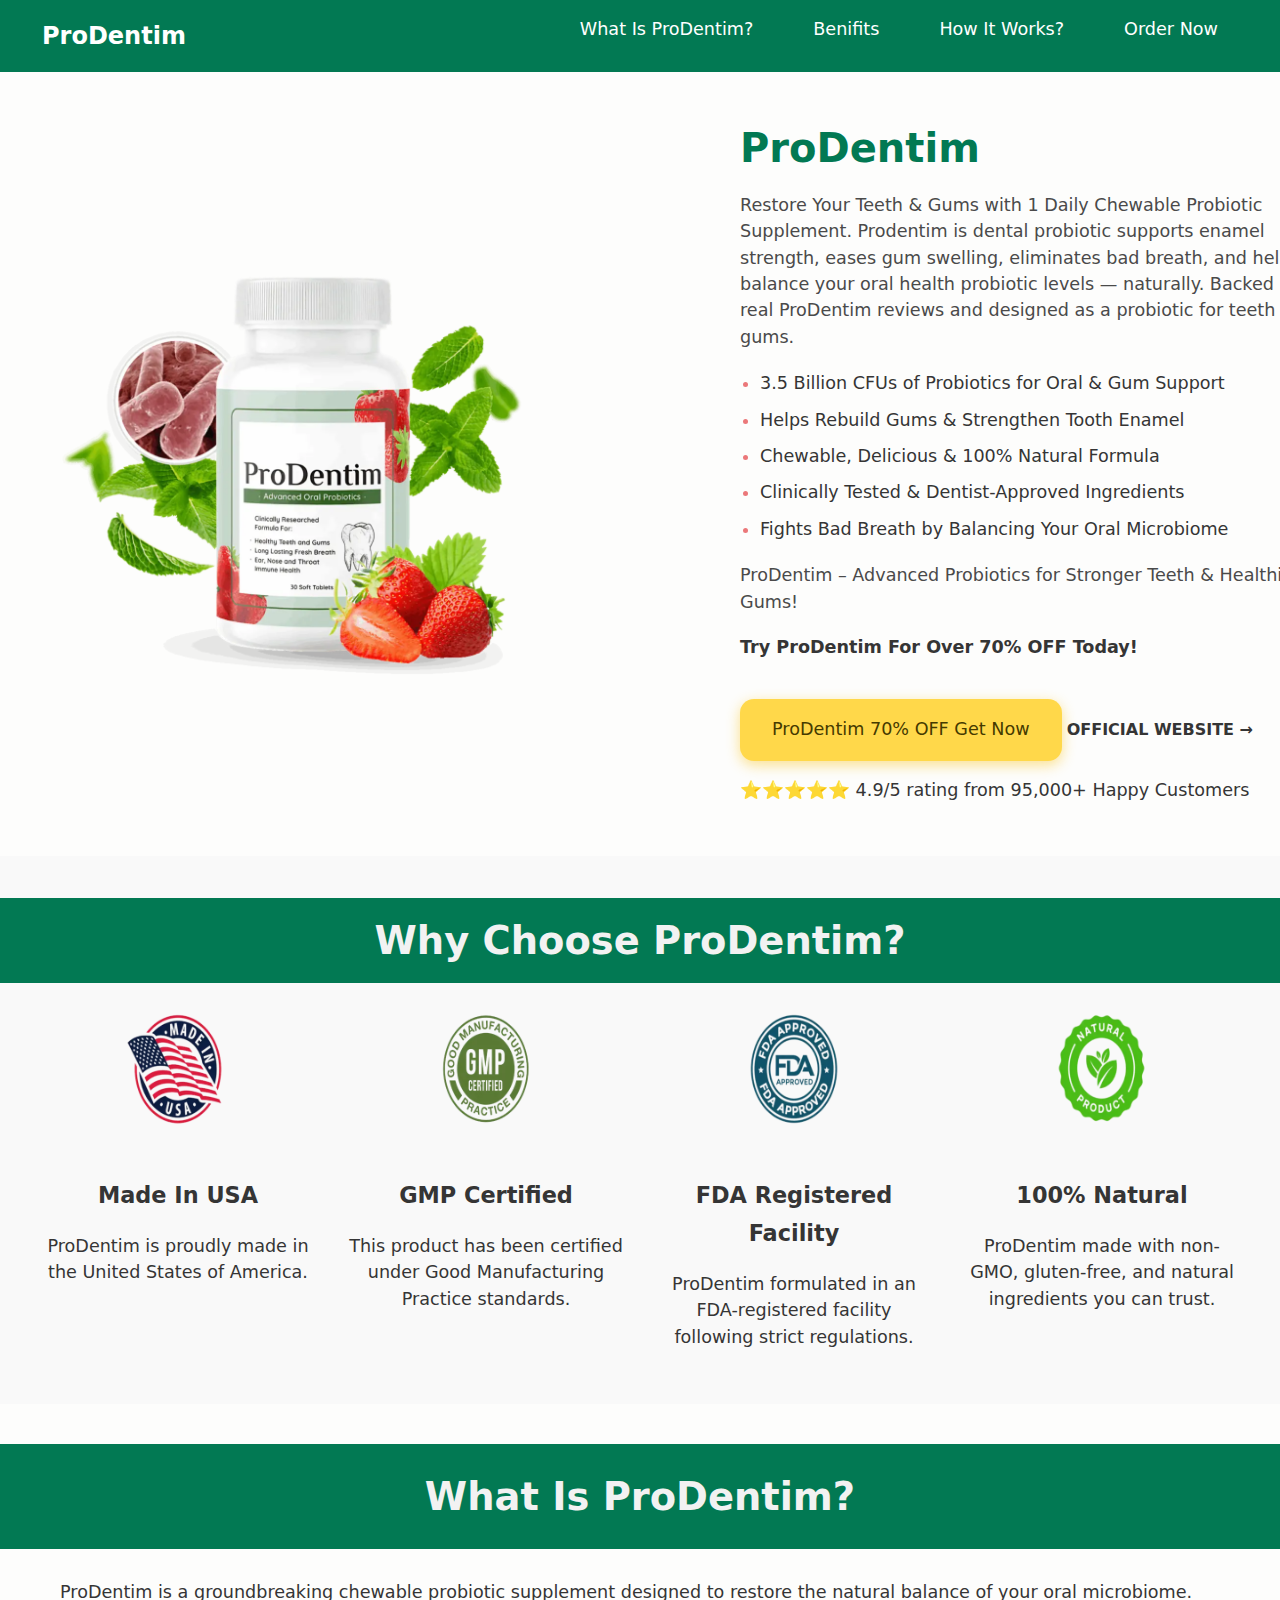
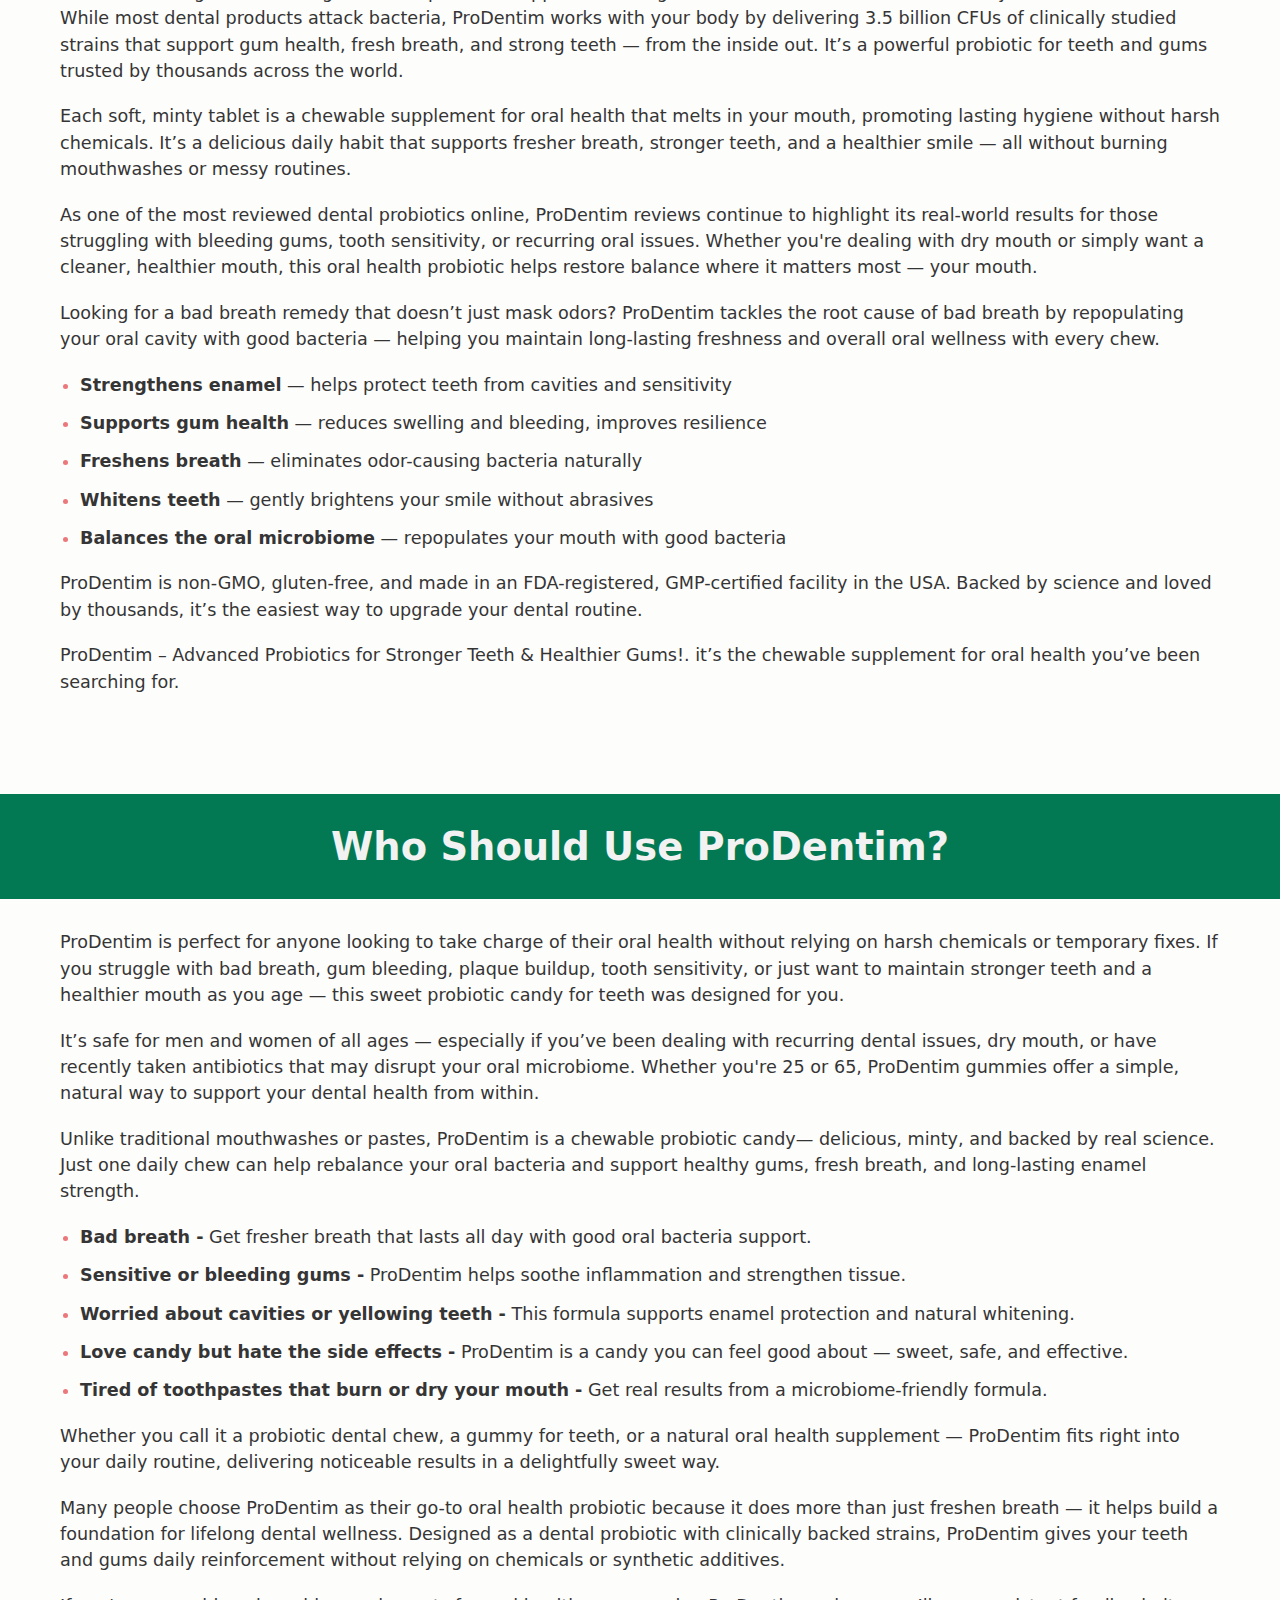
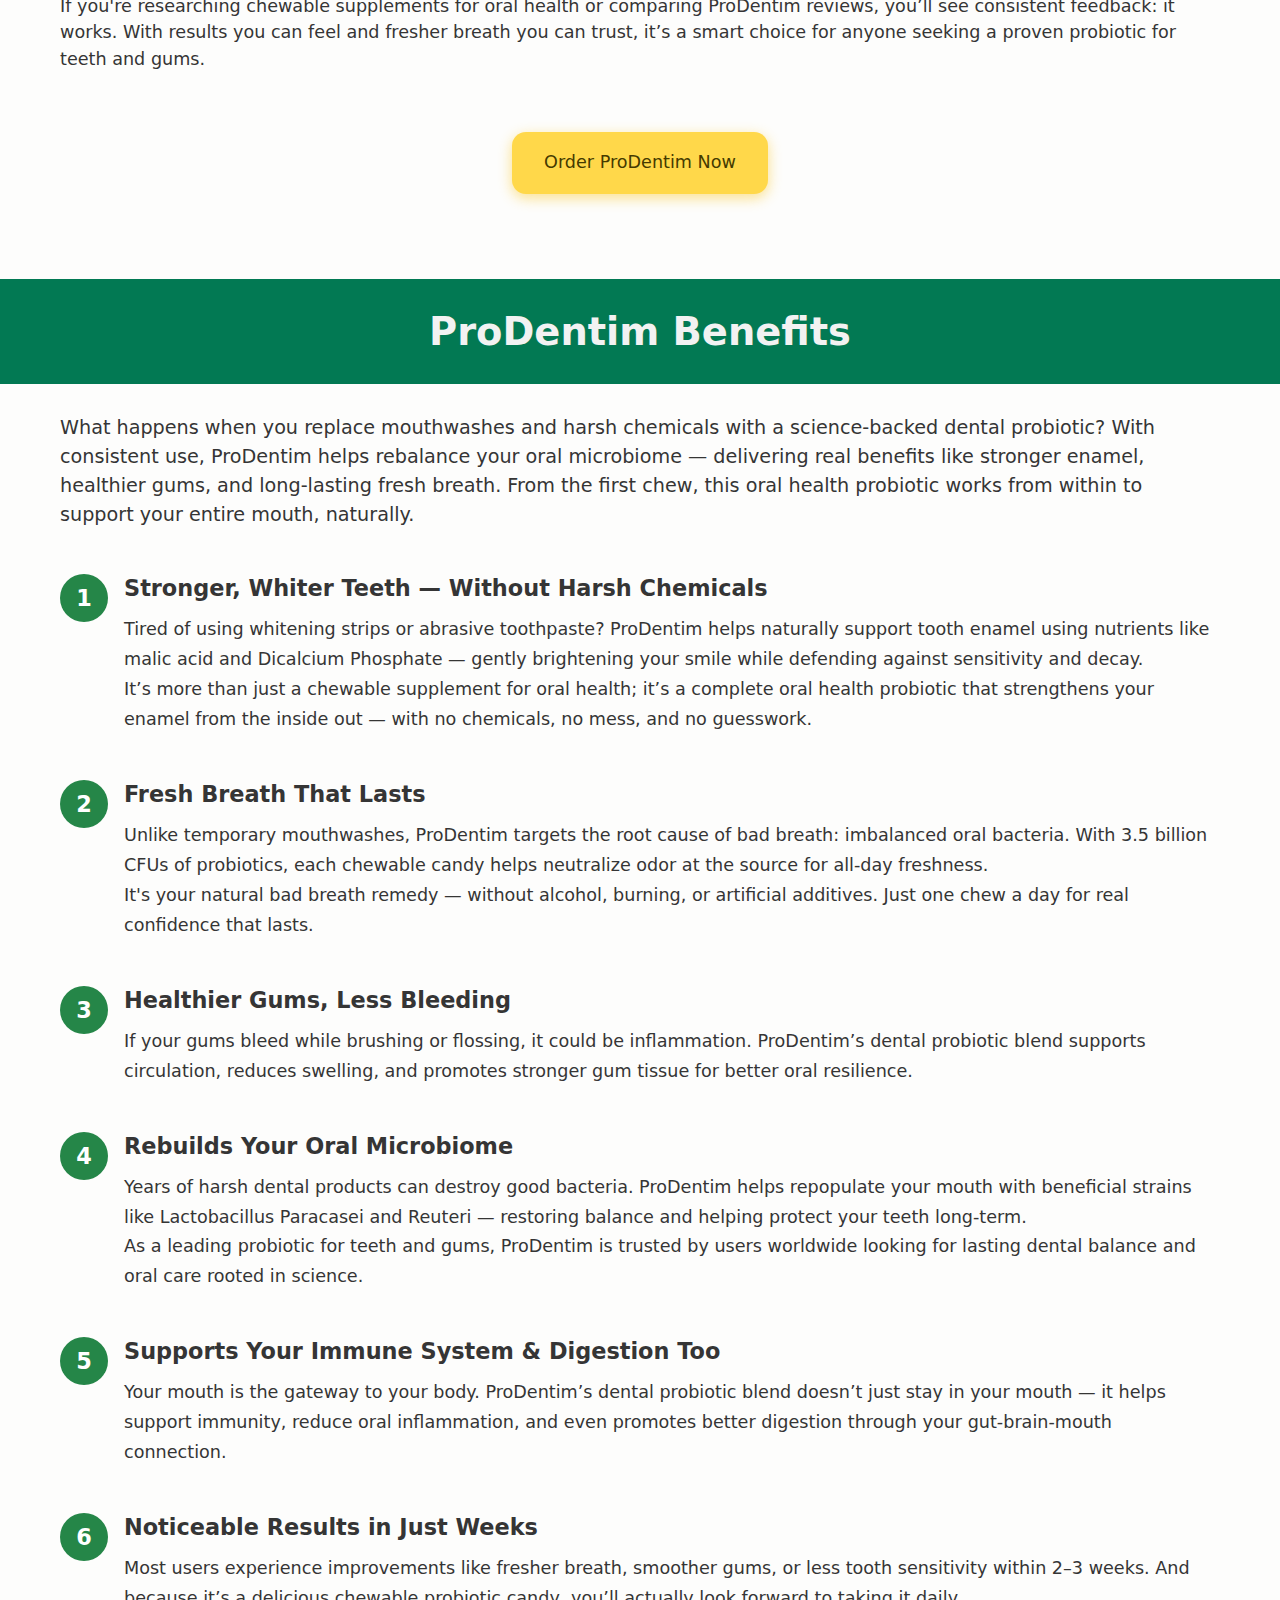
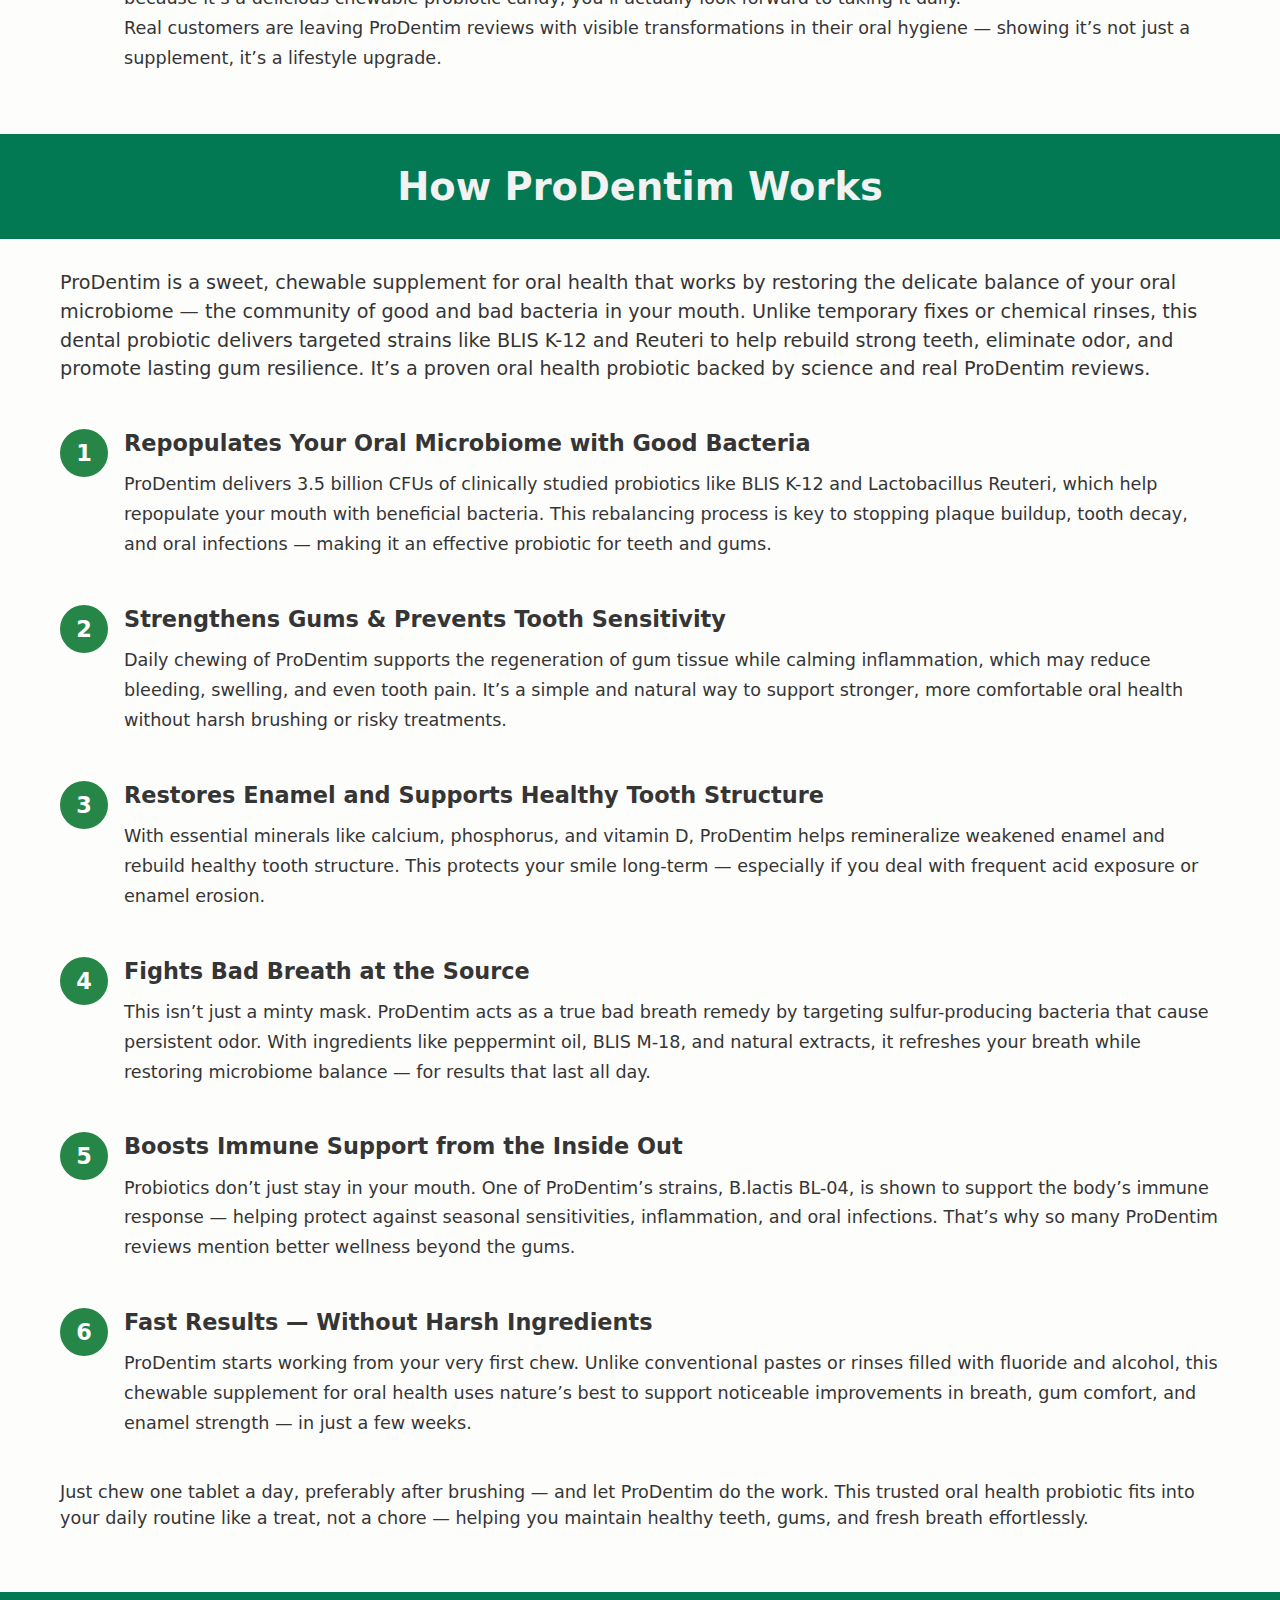
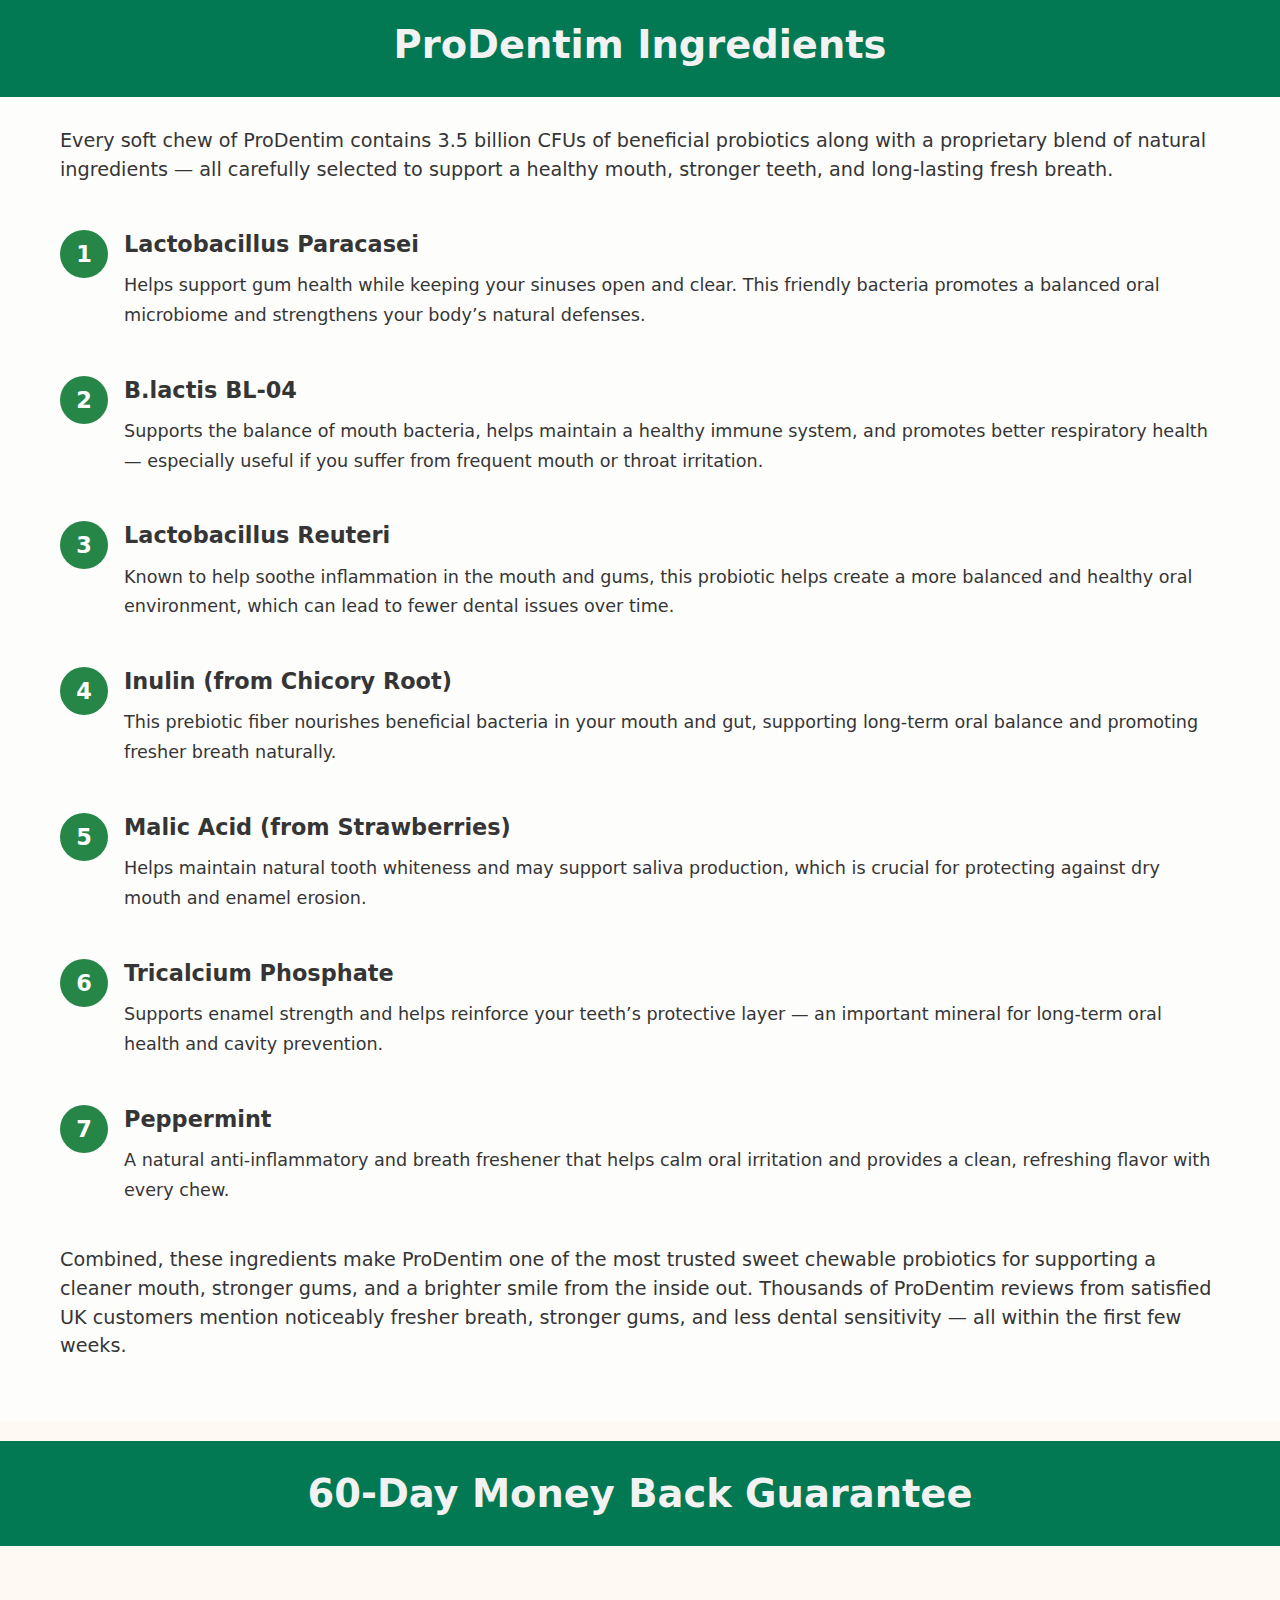
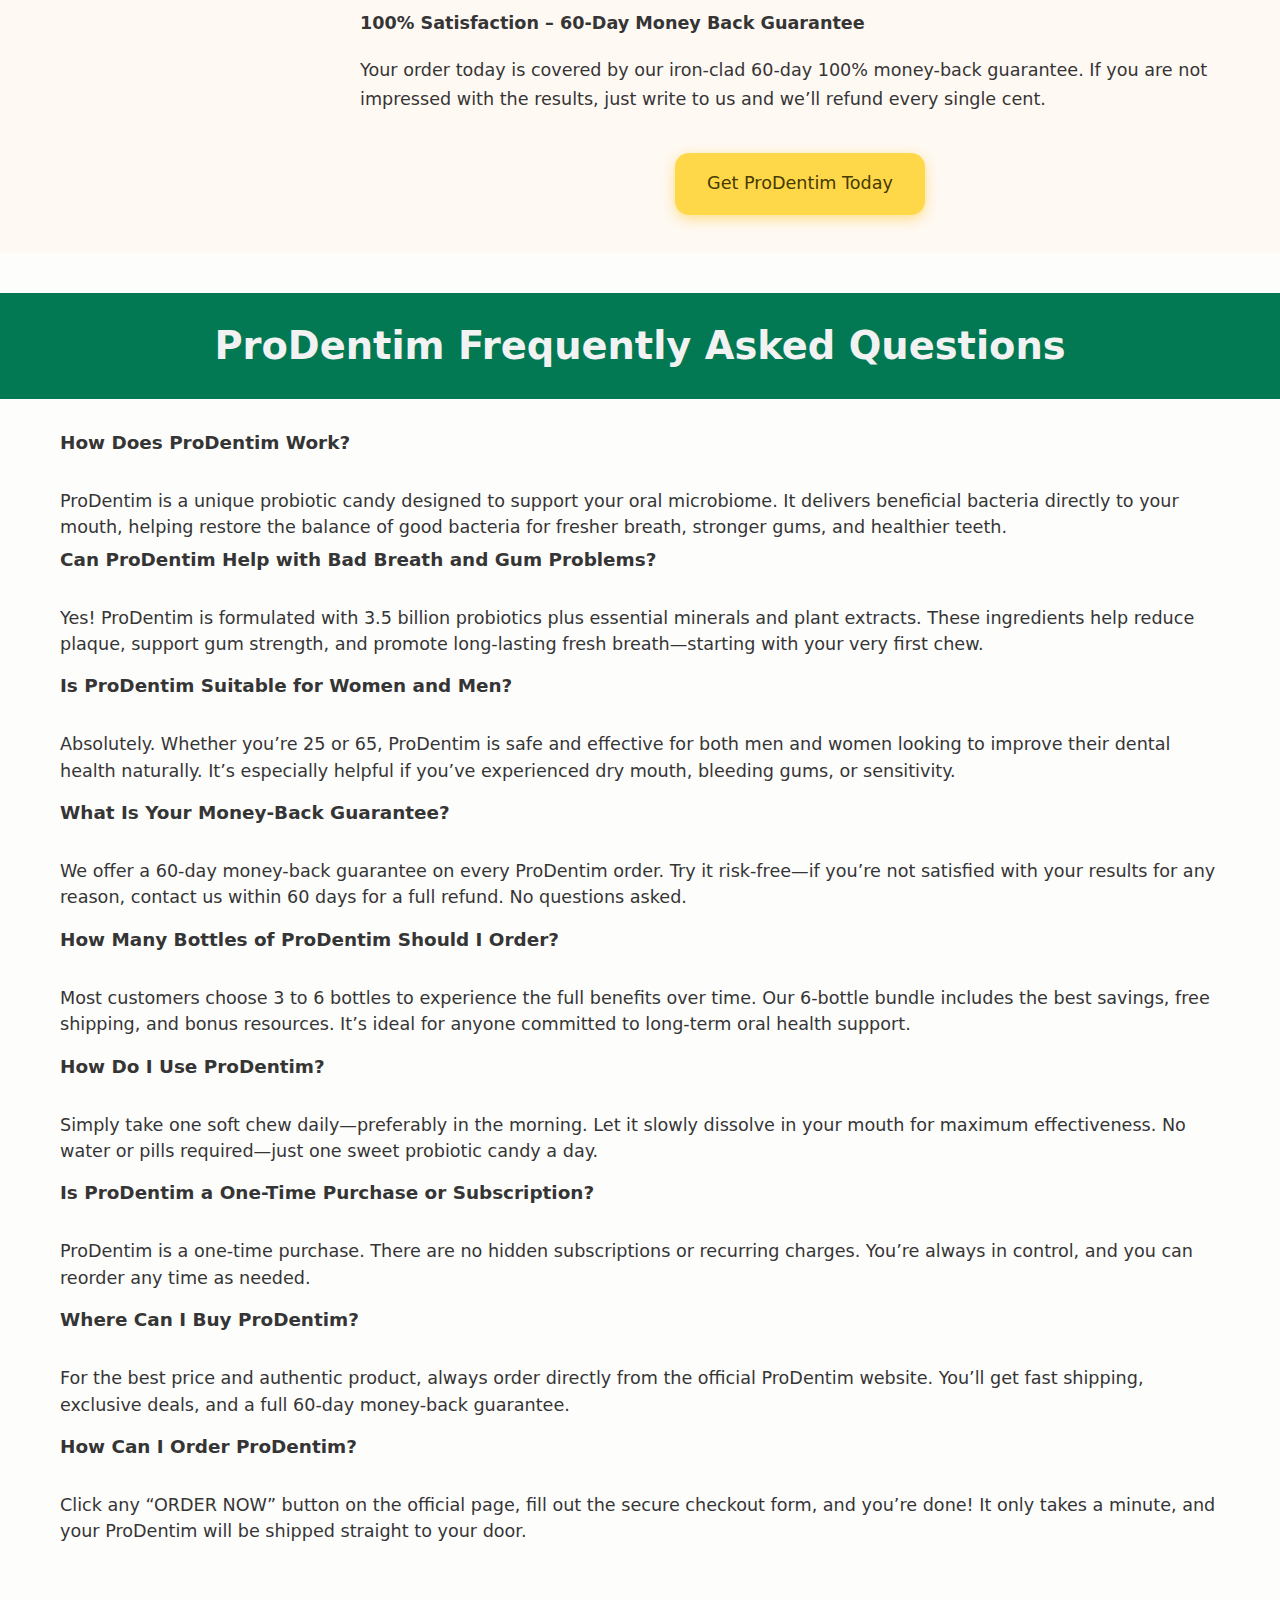
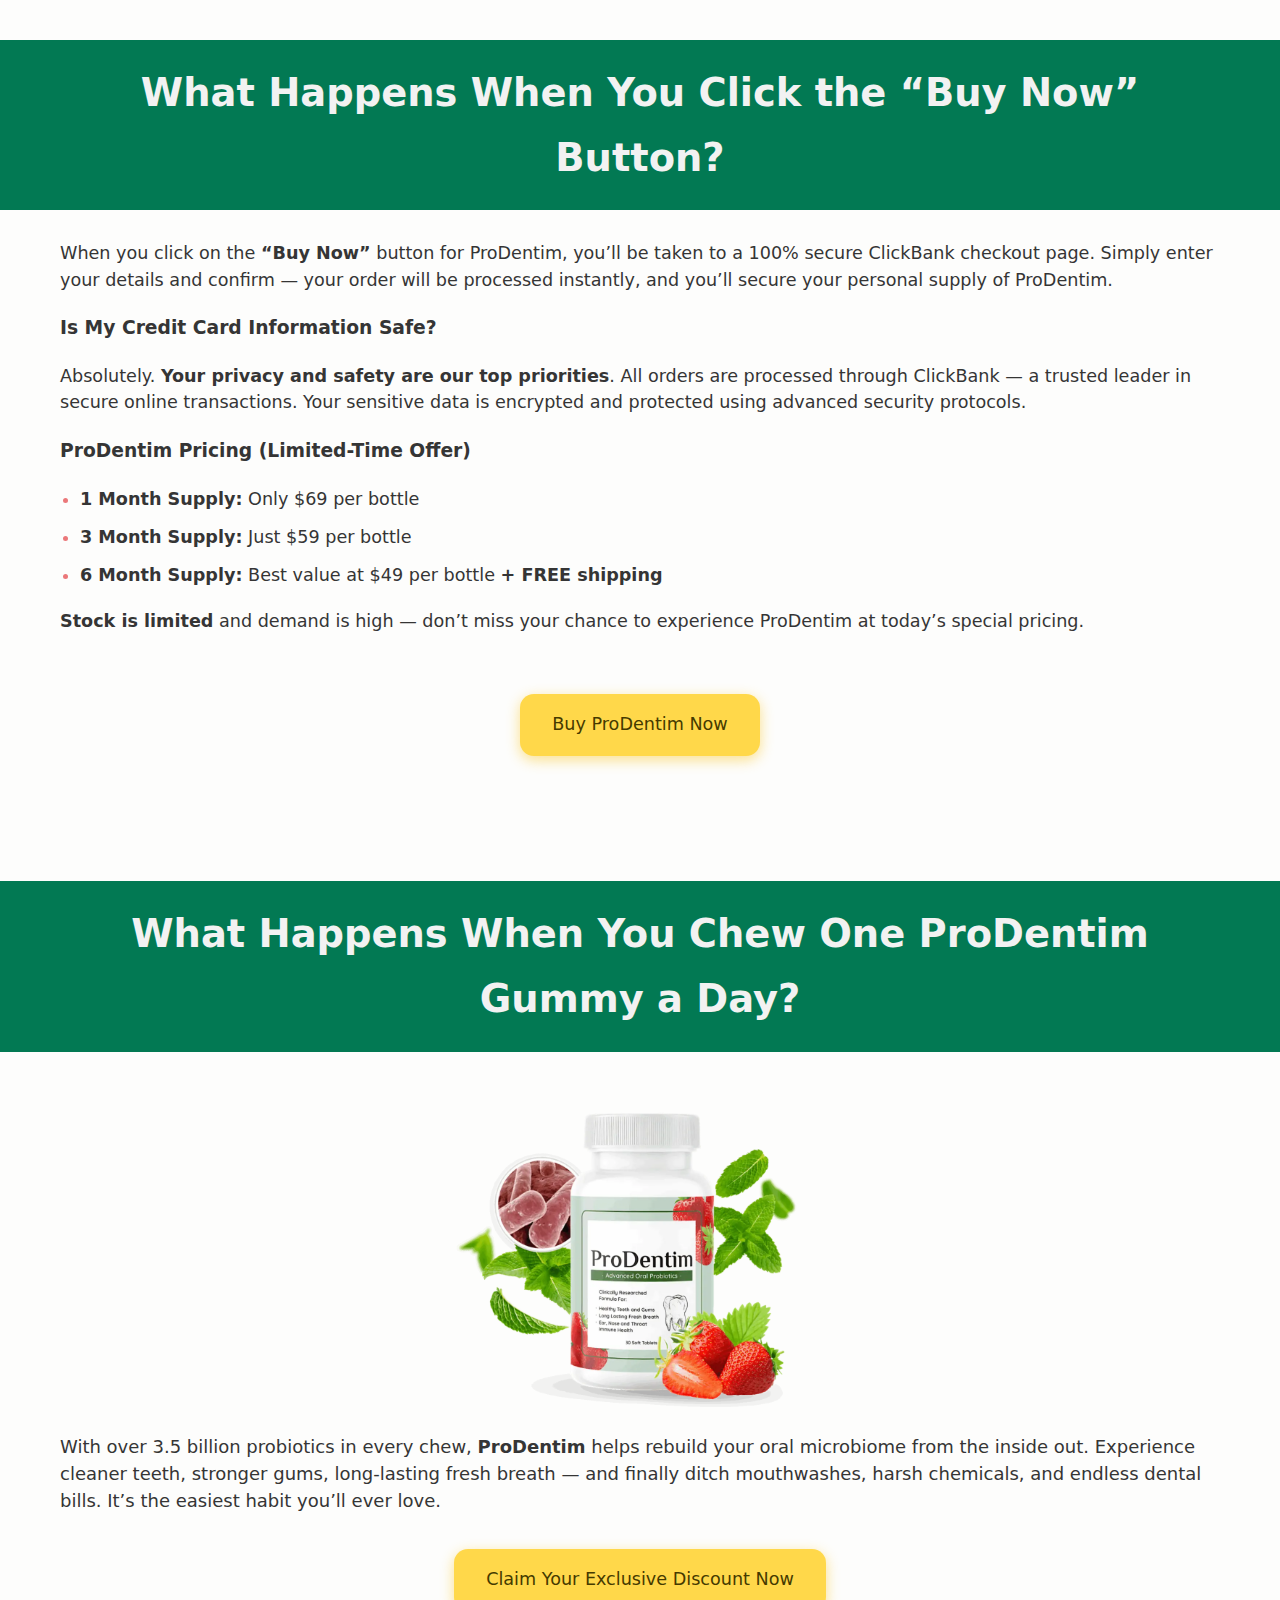
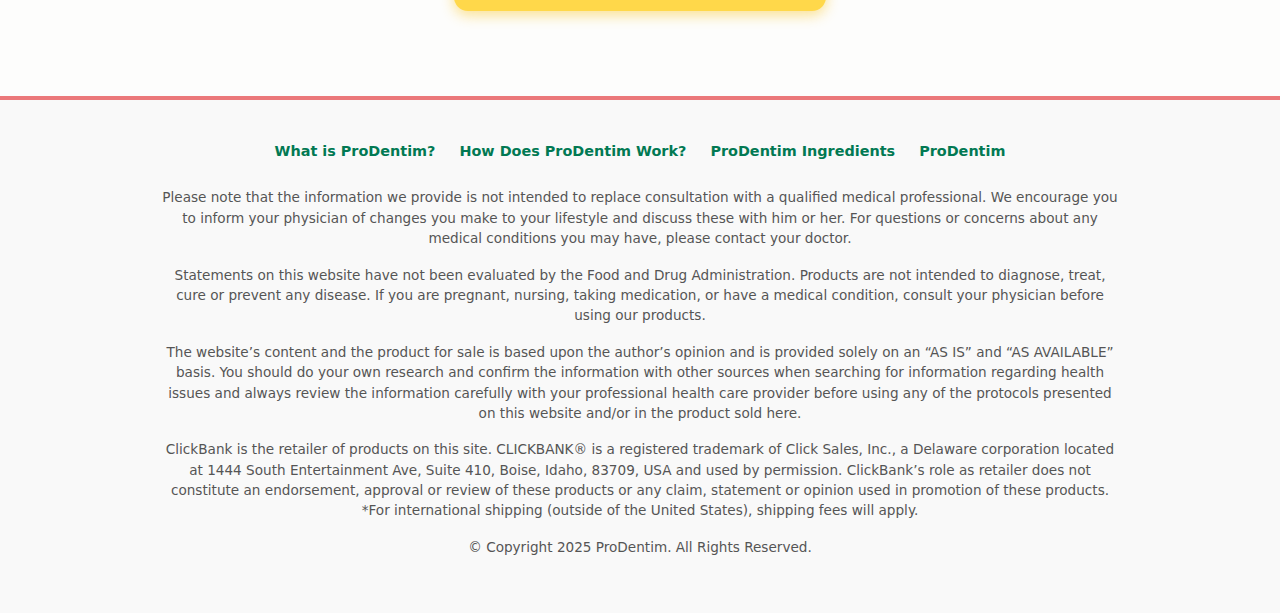
<file: index.html>
<!DOCTYPE html>
<html lang="en">
<head>
  <meta charset="UTF-8" />
  <meta name="viewport" content="width=device-width, initial-scale=1" />
    <link rel="stylesheet" href="style.css" />
  <title>ProDentim – Chewable Probiotic for Healthy Teeth, Gums & Breath</title>
  <meta name="description" content="ProDentim is a sweet, chewable probiotic designed to nourish your oral microbiome—helping you fight bad breath, gum issues, and tooth sensitivity naturally." />
  <meta name="keywords" content="prodentim, dental probiotic, probiotic for teeth and gums, chewable supplement for oral health, prodentim reviews, bad breath remedy, oral health probiotic" />
  <meta name="author" content="LeoStarEarn" />
  <meta name="robots" content="index, follow" />
  <link rel="canonical" href="https://prodentim.leostarearn.com/" />
  <link rel="preload" as="image" href="prodentim-supplement.webp" type="image/webp" fetchpriority="high" imagesrcset="prodentim-supplement.webp 1104w" imagesizes="(min-width: 769px) 50vw, 100vw" />
  <link rel="preload" as="image" href="prodentim-supplement-3.webp" type="image/webp" media="(max-width: 768px)" imagesrcset="prodentim-supplement-3.webp 350w" imagesizes="100vw" />
  <meta property="og:type" content="website" />
  <meta property="og:title" content="ProDentim – Natural Oral Probiotic for Gum & Breath Health" />
  <meta property="og:description" content="Support teeth and gum health with ProDentim – a chewable probiotic supplement featuring BLIS K-12 and other clinically backed ingredients." />
  <meta property="og:url" content="https://prodentim.leostarearn.com/" />
  <meta property="og:image" content="https://prodentim.leostarearn.com/prodentim-supplement.webp" />
  <meta name="twitter:card" content="summary_large_image" />
  <meta name="twitter:title" content="ProDentim – Chewable Probiotic for Teeth, Gums & Breath" />
  <meta name="twitter:description" content="ProDentim is a probiotic oral supplement that supports fresh breath, strong gums, and tooth health using science-backed strains." />
  <meta name="twitter:image" content="https://prodentim.leostarearn.com/prodentim-supplement.webp" />
  <link rel="icon" href="https://prodentim.leostarearn.com/favicon.ico" type="image/x-icon" />
     <script type="application/ld+json">{"@context":"https://schema.org","@type":"FAQPage","mainEntity":[{"@type":"Question","name":"How Does ProDentim Work?","acceptedAnswer":{"@type":"Answer","text":"ProDentim is a chewable probiotic candy designed to support your oral microbiome. It delivers 3.5 billion CFUs of beneficial bacteria directly to your mouth, helping restore a healthy balance for fresher breath, stronger gums, and long-term dental health."}},{"@type":"Question","name":"Can ProDentim Help with Bad Breath and Gum Problems?","acceptedAnswer":{"@type":"Answer","text":"Yes! ProDentim is formulated with probiotics, minerals, and herbal extracts to target bad breath and gum issues. It helps reduce plaque, soothe inflammation, and support lasting fresh breath starting from your first chew."}},{"@type":"Question","name":"Is ProDentim Suitable for Women and Men?","acceptedAnswer":{"@type":"Answer","text":"Absolutely. ProDentim is safe and effective for adults of all ages. Whether you're dealing with bleeding gums, dry mouth, or tooth sensitivity, this sweet probiotic candy is designed for both women and men seeking natural dental support."}},{"@type":"Question","name":"What Is Your Money-Back Guarantee?","acceptedAnswer":{"@type":"Answer","text":"We offer a 60-day money-back guarantee on every ProDentim order. If you're not satisfied with your results, contact us within 60 days for a full refund—no questions asked."}},{"@type":"Question","name":"How Many Bottles of ProDentim Should I Order?","acceptedAnswer":{"@type":"Answer","text":"Most customers choose 3 to 6 bottles to enjoy the full benefits over time. Our 6-bottle package offers the best value, includes free UK delivery, and comes with bonus guides to enhance your oral care routine."}},{"@type":"Question","name":"How Do I Use ProDentim?","acceptedAnswer":{"@type":"Answer","text":"Take one ProDentim chew daily, preferably in the morning. Let it slowly dissolve in your mouth for maximum absorption. No water, pills, or rinsing needed—just one delicious probiotic candy per day."}},{"@type":"Question","name":"Is ProDentim a One-Time Purchase or Subscription?","acceptedAnswer":{"@type":"Answer","text":"ProDentim is a one-time purchase with no subscriptions or recurring fees. You're always in control and can reorder whenever you choose."}},{"@type":"Question","name":"Where Can I Buy ProDentim?","acceptedAnswer":{"@type":"Answer","text":"To ensure authenticity and the best price, always order directly from the official ProDentim UK website. You'll receive fast delivery and full customer support."}},{"@type":"Question","name":"How Can I Order ProDentim?","acceptedAnswer":{"@type":"Answer","text":"Simply click any 'ORDER NOW' button, complete the secure checkout form, and your ProDentim will be dispatched straight to your door. All purchases are covered by our 60-day guarantee."}}]}</script>
</head>
<body>
  <div class="full-width-wrapper">
  <div class="nav-bar">
<p class="logo"><a href="https://prodentim.com/text.php?&shield=2d9036jktgpphs7dykf-1hr783&tid=om">ProDentim</a></p>
    <div class="hamburger" onclick="toggleMenu()">&#9776;</div>
    <ul class="nav-links" id="navLinks">
      <li><a href="#what-is-ProDentim">What Is ProDentim?</a></li>
      <li><a href="#ProDentim-benefits">Benifits</a></li>
      <li><a href="#how-ProDentim-works">How It Works?</a></li>
      <li><a href="https://prodentim.com/text.php?&shield=2d9036jktgpphs7dykf-1hr783&tid=om" class="cta-button-top">Order Now</a></li>
    </ul>
  </div>
</div>
<section class="hero full-width-section" aria-label="ProDentim Product Introduction">
  <div class="content-wrapper content-wrapper--hero">
    <div class="hero-image">
  <picture>
    <source 
      srcset="
        prodentim-supplement-3.webp 350w,
        prodentim-supplement-2.webp 700w,
        prodentim-supplement-1.webp 800w"
      media="(max-width: 768px)" 
      type="image/webp" />
    <img 
      src="prodentim-supplement.webp" 
      alt="prodentim supplement" 
      loading="eager" 
      fetchpriority="high" 
      decoding="async"
      width="1104" 
      height="1127"
      srcset="prodentim-supplement.webp 1104w"
      sizes="(max-width: 768px) 100vw, (min-width: 769px) 50vw"
    />
  </picture>
</div>
    <div class="hero-content">
      <h1>ProDentim</h1>
      <p>Restore Your Teeth & Gums with 1 Daily Chewable Probiotic Supplement. Prodentim is dental probiotic supports enamel strength, eases gum swelling, eliminates bad breath, and helps balance your oral health probiotic levels — naturally. Backed by real ProDentim reviews and designed as a probiotic for teeth and gums.
</p>
      <ul class="benefits-list">
       <li>3.5 Billion CFUs of Probiotics for Oral & Gum Support</li>
        <li>Helps Rebuild Gums & Strengthen Tooth Enamel</li>
        <li>Chewable, Delicious & 100% Natural Formula</li>
       <li>Clinically Tested & Dentist-Approved Ingredients</li>
       <li>Fights Bad Breath by Balancing Your Oral Microbiome</li>
      </ul>
      <p class="closing-line"> ProDentim – Advanced Probiotics for Stronger Teeth & Healthier Gums! </p>
      <p class="closing-line"> <strong> Try ProDentim For Over 70% OFF Today!</strong> </p>
      <div class="hero-cta">
  <div class="cta-row">
    <a href="https://prodentim.com/text.php?&shield=2d9036jktgpphs7dykf-1hr783&tid=om" class="btn-primary">ProDentim 70% OFF Get Now</a>
    <a href="https://prodentim.com/text.php?&shield=2d9036jktgpphs7dykf-1hr783&tid=om" class="official-link"><strong>OFFICIAL WEBSITE →</strong></a>
  </div>
        <div class="hero-rating">
          ⭐️⭐️⭐️⭐️⭐️ 4.9/5 rating from 95,000+ Happy Customers
        </div>
      </div>
    </div>
  </div>
</section>
<section class="trust-icons-section full-width-section" aria-label="Why Choose ProDentim">
  <div class="section-header">
    <div class="inner">
      <h2>Why Choose ProDentim?</h2>
    </div>
  </div>
  <div class="trust-icons-grid">
        <div class="trust-icon-item">
      <img src="made-in-usa.webp" alt="ProDentim - Made in USA icon" loading="lazy" width="100" height="100">
      <h3>Made In USA</h3>
      <p>ProDentim is proudly made in the United States of America.</p>
    </div>
    <div class="trust-icon-item">
      <img src="gmp.webp" alt="ProDentim - GMP Certified icon" loading="lazy" width="100" height="100">
      <h3>GMP Certified</h3>
      <p>This product has been certified under Good Manufacturing Practice standards.</p>
    </div>
    <div class="trust-icon-item">
      <img src="fda.webp" alt="ProDentim - FDA Registered Facility icon" loading="lazy" width="100" height="100">
      <h3>FDA Registered Facility</h3>
      <p>ProDentim formulated in an FDA-registered facility following strict regulations.</p>
    </div>
    <div class="trust-icon-item">
      <img src="natural.webp" alt="ProDentim - 100% Natural Ingredients icon" loading="lazy" width="100" height="100">
      <h3>100% Natural</h3>
      <p>ProDentim made with non-GMO, gluten-free, and natural ingredients you can trust.</p>
    </div>
  </div>
</section>
<section id="what-is-ProDentim" class="full-width-section">
  <div class="section-header">
      <div class="inner">
    <h2>What Is ProDentim?</h2>
  </div>
  </div>
  <div class="content-wrapper">
    <p>
 ProDentim is a groundbreaking chewable probiotic supplement designed to restore the natural balance of your oral microbiome. While most dental products attack bacteria, ProDentim works with your body by delivering 3.5 billion CFUs of clinically studied strains that support gum health, fresh breath, and strong teeth — from the inside out. It’s a powerful probiotic for teeth and gums trusted by thousands across the world.
</p>
<p>
  Each soft, minty tablet is a chewable supplement for oral health that melts in your mouth, promoting lasting hygiene without harsh chemicals. 
  It’s a delicious daily habit that supports fresher breath, stronger teeth, and a healthier smile — all without burning mouthwashes or messy routines.
</p>
<p>
  As one of the most reviewed dental probiotics online, ProDentim reviews continue to highlight its real-world results for those struggling with bleeding gums, tooth sensitivity, or recurring oral issues. Whether you're dealing with dry mouth or simply want a cleaner, healthier mouth, this oral health probiotic helps restore balance where it matters most — your mouth.
</p>
<p>
  Looking for a bad breath remedy that doesn’t just mask odors? ProDentim tackles the root cause of bad breath by repopulating your oral cavity with good bacteria — helping you maintain long-lasting freshness and overall oral wellness with every chew.
</p>
<ul>
  <li><strong>Strengthens enamel</strong> — helps protect teeth from cavities and sensitivity</li>
  <li><strong>Supports gum health</strong> — reduces swelling and bleeding, improves resilience</li>
  <li><strong>Freshens breath</strong> — eliminates odor-causing bacteria naturally</li>
  <li><strong>Whitens teeth</strong> — gently brightens your smile without abrasives</li>
  <li><strong>Balances the oral microbiome</strong> — repopulates your mouth with good bacteria</li>
</ul>
<p>
  ProDentim is non-GMO, gluten-free, and made in an FDA-registered, GMP-certified facility in the USA. Backed by science and loved by thousands, it’s the easiest way to upgrade your dental routine.
</p>
<p>
 ProDentim – Advanced Probiotics for Stronger Teeth & Healthier Gums!. it’s the chewable supplement for oral health you’ve been searching for.
</p>
  </div>
</section>
<section id="who-is-this-for" class="full-width-section">
  <div class="section-header">
    <div class="inner">
      <h2>Who Should Use ProDentim?</h2>
    </div>
  </div>
  <div class="content-wrapper">
    <p>
 ProDentim is perfect for anyone looking to take charge of their oral health without relying on harsh chemicals or temporary fixes. If you struggle with bad breath, gum bleeding, plaque buildup, tooth sensitivity, or just want to maintain stronger teeth and a healthier mouth as you age — this sweet probiotic candy for teeth was designed for you.
</p>
<p>
  It’s safe for men and women of all ages — especially if you’ve been dealing with recurring dental issues, dry mouth, or have recently taken antibiotics that may disrupt your oral microbiome. Whether you're 25 or 65, ProDentim gummies offer a simple, natural way to support your dental health from within.
</p>
<p>
  Unlike traditional mouthwashes or pastes, ProDentim is a chewable probiotic candy— delicious, minty, and backed by real science. Just one daily chew can help rebalance your oral bacteria and support healthy gums, fresh breath, and long-lasting enamel strength.
</p>
<ul>
  <li><strong>Bad breath -</strong> Get fresher breath that lasts all day with good oral bacteria support.</li>
  <li><strong>Sensitive or bleeding gums -</strong> ProDentim helps soothe inflammation and strengthen tissue.</li>
  <li><strong>Worried about cavities or yellowing teeth -</strong> This formula supports enamel protection and natural whitening.</li>
  <li><strong>Love candy but hate the side effects -</strong> ProDentim is a candy you can feel good about — sweet, safe, and effective.</li>
  <li><strong>Tired of toothpastes that burn or dry your mouth -</strong> Get real results from a microbiome-friendly formula.</li>
</ul>
<p>
  Whether you call it a probiotic dental chew, a gummy for teeth, or a natural oral health supplement — ProDentim fits right into your daily routine, delivering noticeable results in a delightfully sweet way.
</p>
<p>
  Many people choose ProDentim as their go-to oral health probiotic because it does more than just freshen breath — it helps build a foundation for lifelong dental wellness. Designed as a dental probiotic with clinically backed strains, ProDentim gives your teeth and gums daily reinforcement without relying on chemicals or synthetic additives.
</p>
<p>
  If you're researching chewable supplements for oral health or comparing ProDentim reviews, you’ll see consistent feedback: it works. With results you can feel and fresher breath you can trust, it’s a smart choice for anyone seeking a proven probiotic for teeth and gums.
</p>
    <div style="text-align:center; margin: 40px 0;">
      <a href="https://prodentim.com/text.php?&shield=2d9036jktgpphs7dykf-1hr783&tid=om" class="btn-primary" aria-label="Order ProDentim probiotic supplement">Order ProDentim Now</a>
    </div>
  </div>
</section>
<section id="ProDentim-benefits" class="full-width-section benefits-section" aria-label="ProDentim Benefits">
  <div class="section-header">
   <div class="inner">
    <h2>ProDentim Benefits</h2>
  </div>
  </div>
 <p class="benefits-intro">
  What happens when you replace mouthwashes and harsh chemicals with a science-backed dental probiotic? With consistent use, ProDentim helps rebalance your oral microbiome — delivering real benefits like stronger enamel, healthier gums, and long-lasting fresh breath. From the first chew, this oral health probiotic works from within to support your entire mouth, naturally.
</p>
<div class="benefit-block">
  <div class="benefit-number">1</div>
  <div class="benefit-text">
    <h3 class="benefit-heading">Stronger, Whiter Teeth — Without Harsh Chemicals</h3>
    <p>
      Tired of using whitening strips or abrasive toothpaste? ProDentim helps naturally support tooth enamel using nutrients like malic acid and Dicalcium Phosphate — gently brightening your smile while defending against sensitivity and decay.
    </p>
    <p>
      It’s more than just a chewable supplement for oral health; it’s a complete oral health probiotic that strengthens your enamel from the inside out — with no chemicals, no mess, and no guesswork.
    </p>
  </div>
</div>
<div class="benefit-block">
  <div class="benefit-number">2</div>
  <div class="benefit-text">
    <h3 class="benefit-heading">Fresh Breath That Lasts</h3>
    <p>
      Unlike temporary mouthwashes, ProDentim targets the root cause of bad breath: imbalanced oral bacteria. With 3.5 billion CFUs of probiotics, each chewable candy helps neutralize odor at the source for all-day freshness.
    </p>
    <p>
      It's your natural bad breath remedy — without alcohol, burning, or artificial additives. Just one chew a day for real confidence that lasts.
    </p>
  </div>
</div>
<div class="benefit-block">
  <div class="benefit-number">3</div>
  <div class="benefit-text">
    <h3 class="benefit-heading">Healthier Gums, Less Bleeding</h3>
    <p>
      If your gums bleed while brushing or flossing, it could be inflammation. ProDentim’s dental probiotic blend supports circulation, reduces swelling, and promotes stronger gum tissue for better oral resilience.
    </p>
  </div>
</div>
<div class="benefit-block">
  <div class="benefit-number">4</div>
  <div class="benefit-text">
    <h3 class="benefit-heading">Rebuilds Your Oral Microbiome</h3>
    <p>
      Years of harsh dental products can destroy good bacteria. ProDentim helps repopulate your mouth with beneficial strains like Lactobacillus Paracasei and Reuteri — restoring balance and helping protect your teeth long-term.
    </p>
    <p>
      As a leading probiotic for teeth and gums, ProDentim is trusted by users worldwide looking for lasting dental balance and oral care rooted in science.
    </p>
  </div>
</div>
<div class="benefit-block">
  <div class="benefit-number">5</div>
  <div class="benefit-text">
    <h3 class="benefit-heading">Supports Your Immune System & Digestion Too</h3>
    <p>
      Your mouth is the gateway to your body. ProDentim’s dental probiotic blend doesn’t just stay in your mouth — it helps support immunity, reduce oral inflammation, and even promotes better digestion through your gut-brain-mouth connection.
    </p>
  </div>
</div>
<div class="benefit-block">
  <div class="benefit-number">6</div>
  <div class="benefit-text">
    <h3 class="benefit-heading">Noticeable Results in Just Weeks</h3>
    <p>
      Most users experience improvements like fresher breath, smoother gums, or less tooth sensitivity within 2–3 weeks. And because it’s a delicious chewable probiotic candy, you’ll actually look forward to taking it daily.
    </p>
    <p>
      Real customers are leaving ProDentim reviews with visible transformations in their oral hygiene — showing it’s not just a supplement, it’s a lifestyle upgrade.
    </p>
  </div>
</div>
</section>
  <section id="how-ProDentim-works" class="full-width-section how-it-works-section" aria-label="How ProDentim Works">
  <div class="section-header">
    <div class="inner">
      <h2>How ProDentim Works</h2>
    </div>
  </div>
  <p class="how-it-works-intro">
  ProDentim is a sweet, chewable supplement for oral health that works by restoring the delicate balance of your oral microbiome — the community of good and bad bacteria in your mouth. Unlike temporary fixes or chemical rinses, this dental probiotic delivers targeted strains like BLIS K-12 and Reuteri to help rebuild strong teeth, eliminate odor, and promote lasting gum resilience. It’s a proven oral health probiotic backed by science and real ProDentim reviews.
</p>
<div class="how-it-works-block">
  <div class="how-it-works-number">1</div>
  <div class="how-it-works-text">
    <h3 class="how-it-works-heading">Repopulates Your Oral Microbiome with Good Bacteria</h3>
    <p>ProDentim delivers 3.5 billion CFUs of clinically studied probiotics like BLIS K-12 and Lactobacillus Reuteri, which help repopulate your mouth with beneficial bacteria. This rebalancing process is key to stopping plaque buildup, tooth decay, and oral infections — making it an effective probiotic for teeth and gums.</p>
  </div>
</div>
<div class="how-it-works-block">
  <div class="how-it-works-number">2</div>
  <div class="how-it-works-text">
    <h3 class="how-it-works-heading">Strengthens Gums & Prevents Tooth Sensitivity</h3>
    <p>Daily chewing of ProDentim supports the regeneration of gum tissue while calming inflammation, which may reduce bleeding, swelling, and even tooth pain. It’s a simple and natural way to support stronger, more comfortable oral health without harsh brushing or risky treatments.</p>
  </div>
</div>
<div class="how-it-works-block">
  <div class="how-it-works-number">3</div>
  <div class="how-it-works-text">
    <h3 class="how-it-works-heading">Restores Enamel and Supports Healthy Tooth Structure</h3>
    <p>With essential minerals like calcium, phosphorus, and vitamin D, ProDentim helps remineralize weakened enamel and rebuild healthy tooth structure. This protects your smile long-term — especially if you deal with frequent acid exposure or enamel erosion.</p>
  </div>
</div>
<div class="how-it-works-block">
  <div class="how-it-works-number">4</div>
  <div class="how-it-works-text">
    <h3 class="how-it-works-heading">Fights Bad Breath at the Source</h3>
    <p>This isn’t just a minty mask. ProDentim acts as a true bad breath remedy by targeting sulfur-producing bacteria that cause persistent odor. With ingredients like peppermint oil, BLIS M-18, and natural extracts, it refreshes your breath while restoring microbiome balance — for results that last all day.</p>
  </div>
</div>
<div class="how-it-works-block">
  <div class="how-it-works-number">5</div>
  <div class="how-it-works-text">
    <h3 class="how-it-works-heading">Boosts Immune Support from the Inside Out</h3>
    <p>Probiotics don’t just stay in your mouth. One of ProDentim’s strains, B.lactis BL-04, is shown to support the body’s immune response — helping protect against seasonal sensitivities, inflammation, and oral infections. That’s why so many ProDentim reviews mention better wellness beyond the gums.</p>
  </div>
</div>
<div class="how-it-works-block">
  <div class="how-it-works-number">6</div>
  <div class="how-it-works-text">
    <h3 class="how-it-works-heading">Fast Results — Without Harsh Ingredients</h3>
    <p>ProDentim starts working from your very first chew. Unlike conventional pastes or rinses filled with fluoride and alcohol, this chewable supplement for oral health uses nature’s best to support noticeable improvements in breath, gum comfort, and enamel strength — in just a few weeks.</p>
  </div>
</div>
<p class="how-it-works-footer">
  Just chew one tablet a day, preferably after brushing — and let ProDentim do the work. This trusted oral health probiotic fits into your daily routine like a treat, not a chore — helping you maintain healthy teeth, gums, and fresh breath effortlessly.
</p>
</section>
  <section id="prodentim-ingredients" class="full-width-section ingredients-section" aria-label="ProDentim Ingredients">
  <div class="section-header">
    <div class="inner">
      <h2>ProDentim Ingredients</h2>
    </div>
  </div>
  <p class="ingredients-intro">
    Every soft chew of ProDentim contains 3.5 billion CFUs of beneficial probiotics along with a proprietary blend of natural ingredients — all carefully selected to support a healthy mouth, stronger teeth, and long-lasting fresh breath.
  </p>
  <div class="ingredient-block">
    <div class="ingredient-number">1</div>
    <div class="ingredient-text">
      <h3 class="ingredient-heading">Lactobacillus Paracasei</h3>
      <p>Helps support gum health while keeping your sinuses open and clear. This friendly bacteria promotes a balanced oral microbiome and strengthens your body’s natural defenses.</p>
    </div>
  </div>
  <div class="ingredient-block">
    <div class="ingredient-number">2</div>
    <div class="ingredient-text">
      <h3 class="ingredient-heading">B.lactis BL-04</h3>
      <p>Supports the balance of mouth bacteria, helps maintain a healthy immune system, and promotes better respiratory health — especially useful if you suffer from frequent mouth or throat irritation.</p>
    </div>
  </div>
  <div class="ingredient-block">
    <div class="ingredient-number">3</div>
    <div class="ingredient-text">
      <h3 class="ingredient-heading">Lactobacillus Reuteri</h3>
      <p>Known to help soothe inflammation in the mouth and gums, this probiotic helps create a more balanced and healthy oral environment, which can lead to fewer dental issues over time.</p>
    </div>
  </div>
  <div class="ingredient-block">
    <div class="ingredient-number">4</div>
    <div class="ingredient-text">
      <h3 class="ingredient-heading">Inulin (from Chicory Root)</h3>
      <p>This prebiotic fiber nourishes beneficial bacteria in your mouth and gut, supporting long-term oral balance and promoting fresher breath naturally.</p>
    </div>
  </div>
  <div class="ingredient-block">
    <div class="ingredient-number">5</div>
    <div class="ingredient-text">
      <h3 class="ingredient-heading">Malic Acid (from Strawberries)</h3>
      <p>Helps maintain natural tooth whiteness and may support saliva production, which is crucial for protecting against dry mouth and enamel erosion.</p>
    </div>
  </div>
  <div class="ingredient-block">
    <div class="ingredient-number">6</div>
    <div class="ingredient-text">
      <h3 class="ingredient-heading">Tricalcium Phosphate</h3>
      <p>Supports enamel strength and helps reinforce your teeth’s protective layer — an important mineral for long-term oral health and cavity prevention.</p>
    </div>
  </div>
  <div class="ingredient-block">
    <div class="ingredient-number">7</div>
    <div class="ingredient-text">
      <h3 class="ingredient-heading">Peppermint</h3>
      <p>A natural anti-inflammatory and breath freshener that helps calm oral irritation and provides a clean, refreshing flavor with every chew.</p>
    </div>
  </div>
  <p class="ingredients-intro">
    Combined, these ingredients make ProDentim one of the most trusted sweet chewable probiotics for supporting a cleaner mouth, stronger gums, and a brighter smile from the inside out. Thousands of ProDentim reviews from satisfied UK customers mention noticeably fresher breath, stronger gums, and less dental sensitivity — all within the first few weeks.
  </p>
</section>
<section class="money-back-section">
  <div class="section-header">
    <div class="inner">
      <h2>60-Day Money Back Guarantee</h2>
    </div>
  </div>
  <div class="money-back-wrapper">
    <div class="money-back-flex">
      <div class="money-back-image">
        <img loading="lazy" decoding="async"
src="money-back.webp" 
             alt="Money Back Guarantee" 
             class="money-back-badge" 
             width="450" height="400">
      </div>
      <div class="money-back-text">
        <p><strong>100% Satisfaction – 60-Day Money Back Guarantee</strong></p>
        <p>Your order today is covered by our iron-clad 60-day 100% money-back guarantee. If you are not impressed with the results, just write to us and we’ll refund every single cent.</p>
        <div class="money-back-cta">
          <a href="https://prodentim.com/text.php?&shield=2d9036jktgpphs7dykf-1hr783&tid=om" class="btn-primary">Get ProDentim Today</a>
        </div>
      </div>
    </div>
  </div>
</section>
<section id="prodentim-faq" class="faq full-width-section">
  <div class="section-header">
    <div class="inner">
      <h2>ProDentim Frequently Asked Questions</h2>
    </div>
  </div>
  <div class="content-wrapper">
    <p><strong>How Does ProDentim Work?</strong><br>
      ProDentim is a unique probiotic candy designed to support your oral microbiome. It delivers beneficial bacteria directly to your mouth, helping restore the balance of good bacteria for fresher breath, stronger gums, and healthier teeth.
    </p>
    <p><strong>Can ProDentim Help with Bad Breath and Gum Problems?</strong><br>
      Yes! ProDentim is formulated with 3.5 billion probiotics plus essential minerals and plant extracts. These ingredients help reduce plaque, support gum strength, and promote long-lasting fresh breath—starting with your very first chew.
    </p>
    <p><strong>Is ProDentim Suitable for Women and Men?</strong><br>
      Absolutely. Whether you’re 25 or 65, ProDentim is safe and effective for both men and women looking to improve their dental health naturally. It’s especially helpful if you’ve experienced dry mouth, bleeding gums, or sensitivity.
    </p>
    <p><strong>What Is Your Money-Back Guarantee?</strong><br>
      We offer a 60-day money-back guarantee on every ProDentim order. Try it risk-free—if you’re not satisfied with your results for any reason, contact us within 60 days for a full refund. No questions asked.
    </p>
    <p><strong>How Many Bottles of ProDentim Should I Order?</strong><br>
      Most customers choose 3 to 6 bottles to experience the full benefits over time. Our 6-bottle bundle includes the best savings, free shipping, and bonus resources. It’s ideal for anyone committed to long-term oral health support.
    </p>
    <p><strong>How Do I Use ProDentim?</strong><br>
      Simply take one soft chew daily—preferably in the morning. Let it slowly dissolve in your mouth for maximum effectiveness. No water or pills required—just one sweet probiotic candy a day.
    </p>
    <p><strong>Is ProDentim a One-Time Purchase or Subscription?</strong><br>
      ProDentim is a one-time purchase. There are no hidden subscriptions or recurring charges. You’re always in control, and you can reorder any time as needed.
    </p>
    <p><strong>Where Can I Buy ProDentim?</strong><br>
      For the best price and authentic product, always order directly from the official ProDentim website. You’ll get fast shipping, exclusive deals, and a full 60-day money-back guarantee.
    </p>
    <p><strong>How Can I Order ProDentim?</strong><br>
      Click any “ORDER NOW” button on the official page, fill out the secure checkout form, and you’re done! It only takes a minute, and your ProDentim will be shipped straight to your door.
    </p>
  </div>
</section>
<section class="full-width-section">
  <div class="section-header">
  <div class="inner">
    <h2>What Happens When You Click the “Buy Now” Button?</h2>
  </div>
  </div>
  <div class="content-wrapper">
    <p>
      When you click on the <strong>“Buy Now”</strong> button for ProDentim, you’ll be taken to a 100% secure ClickBank checkout page. Simply enter your details and confirm — your order will be processed instantly, and you’ll secure your personal supply of ProDentim.
    </p>
    <h3>Is My Credit Card Information Safe?</h3>
    <p>
      Absolutely. <strong>Your privacy and safety are our top priorities</strong>. All orders are processed through ClickBank — a trusted leader in secure online transactions. Your sensitive data is encrypted and protected using advanced security protocols.
    </p>
    <h3>ProDentim Pricing (Limited-Time Offer)</h3>
    <ul>
      <li><strong>1 Month Supply:</strong> Only $69 per bottle</li>
      <li><strong>3 Month Supply:</strong> Just $59 per bottle</li>
      <li><strong>6 Month Supply:</strong> Best value at $49 per bottle <strong>+ FREE shipping</strong></li>
    </ul>
    <p>
      <strong>Stock is limited</strong> and demand is high — don’t miss your chance to experience ProDentim at today’s special pricing.
    </p>
    <div style="text-align:center; margin: 40px 0;">
      <a href="https://prodentim.com/text.php?&shield=2d9036jktgpphs7dykf-1hr783&tid=om" class="btn-primary" aria-label="Order ProDentim probiotic supplement now">Buy ProDentim Now</a>
    </div>
  </div>
</section>
<section class="final-cta full-width-section" style="text-align: center;">
  <div class="section-header">
    <div class="inner">
      <h2>What Happens When You Chew One ProDentim Gummy a Day?</h2>
    </div>
  </div>
  <div class="content-wrapper">
        <div class="cta-image" style="margin-top: 20px;">
      <picture>
        <source 
          srcset="
            prodentim-supplement-3.webp 350w,
            prodentim-supplement-2.webp 700w" 
          media="(max-width: 768px)" 
          type="image/webp" />
        <img 
      src="prodentim-supplement.webp"
      alt="ProDentim gummies for oral microbiome, gum and teeth support"
      width="1104"
      height="1127"
      loading="lazy"
      decoding="async"
      style="width: 100%; max-width: 400px; height: auto; margin-top: 20px;" />
      </picture>
    </div>
    <p style="margin: 15px 0; font-size: 1.125rem;">
      With over 3.5 billion probiotics in every chew, <strong>ProDentim</strong> helps rebuild your oral microbiome from the inside out. Experience cleaner teeth, stronger gums, long-lasting fresh breath — and finally ditch mouthwashes, harsh chemicals, and endless dental bills. It’s the easiest habit you’ll ever love.
    </p>
    <div style="margin-bottom: 40px;">
      <a 
        href="https://prodentim.com/text.php?&shield=2d9036jktgpphs7dykf-1hr783&tid=om" 
        aria-label="Claim Your 70% Exclusive Discount Now" 
        role="button"
        target="_blank"
        rel="noopener noreferrer"
        class="btn-primary" >
        Claim Your Exclusive Discount Now
      </a>
    </div>
  </div>
</section>
<div class="footer-separator full-width-bar"></div>
<footer class="footer">
  <div class="footer-nav">
    <a href="#what-is-ProDentim">What is ProDentim?</a>
    <a href="#how-ProDentim-works">How Does ProDentim Work?</a>
    <a href="#prodentim-ingredients">ProDentim Ingredients</a>
    <a href="#top">ProDentim</a>
  </div>
    <div class="footer-legal">
      <p>
        Please note that the information we provide is not intended to replace consultation with a qualified medical professional.
        We encourage you to inform your physician of changes you make to your lifestyle and discuss these with him or her.
        For questions or concerns about any medical conditions you may have, please contact your doctor.
      </p>
      <p>
        Statements on this website have not been evaluated by the Food and Drug Administration.
        Products are not intended to diagnose, treat, cure or prevent any disease.
        If you are pregnant, nursing, taking medication, or have a medical condition,
        consult your physician before using our products.
      </p>
      <p>
        The website’s content and the product for sale is based upon the author’s opinion and is provided solely on an “AS IS” and “AS AVAILABLE” basis.
        You should do your own research and confirm the information with other sources when searching for information regarding health issues
        and always review the information carefully with your professional health care provider before using any of the protocols presented
        on this website and/or in the product sold here.
      </p>
      <p>
        ClickBank is the retailer of products on this site. CLICKBANK® is a registered trademark of Click Sales, Inc.,
        a Delaware corporation located at 1444 South Entertainment Ave, Suite 410, Boise, Idaho, 83709, USA and used by permission.
        ClickBank’s role as retailer does not constitute an endorsement, approval or review of these products or any claim,
        statement or opinion used in promotion of these products. *For international shipping (outside of the United States), shipping fees will apply.
      </p>
      <p>© Copyright 2025 ProDentim. All Rights Reserved.</p>
    </div>
  </footer>
  <script>
    function toggleMenu() {
      const navLinks = document.getElementById('navLinks');
      navLinks.classList.toggle('show');
    }
  </script>
<script>
"requestIdleCallback"in window?requestIdleCallback(()=>{document.addEventListener("contextmenu",e=>e.preventDefault()),document.addEventListener("keydown",e=>{(123===e.keyCode||((e.ctrlKey||e.metaKey)&&e.shiftKey&&(73===e.keyCode||74===e.keyCode))||((e.ctrlKey||e.metaKey)&&(85===e.keyCode||83===e.keyCode||67===e.keyCode)))&&e.preventDefault()}),document.addEventListener("copy",e=>e.preventDefault())}):window.addEventListener("load",function(){setTimeout(function(){document.addEventListener("contextmenu",function(e){e.preventDefault()},!1),document.addEventListener("keydown",function(e){123===e.keyCode||((e.ctrlKey||e.metaKey)&&e.shiftKey&&(73===e.keyCode||74===e.keyCode))||((e.ctrlKey||e.metaKey)&&(85===e.keyCode||83===e.keyCode||67===e.keyCode))?e.preventDefault():""},!1),document.addEventListener("copy",function(e){e.preventDefault()})},1e3)});
</script>
  </body>
</html>
</file>
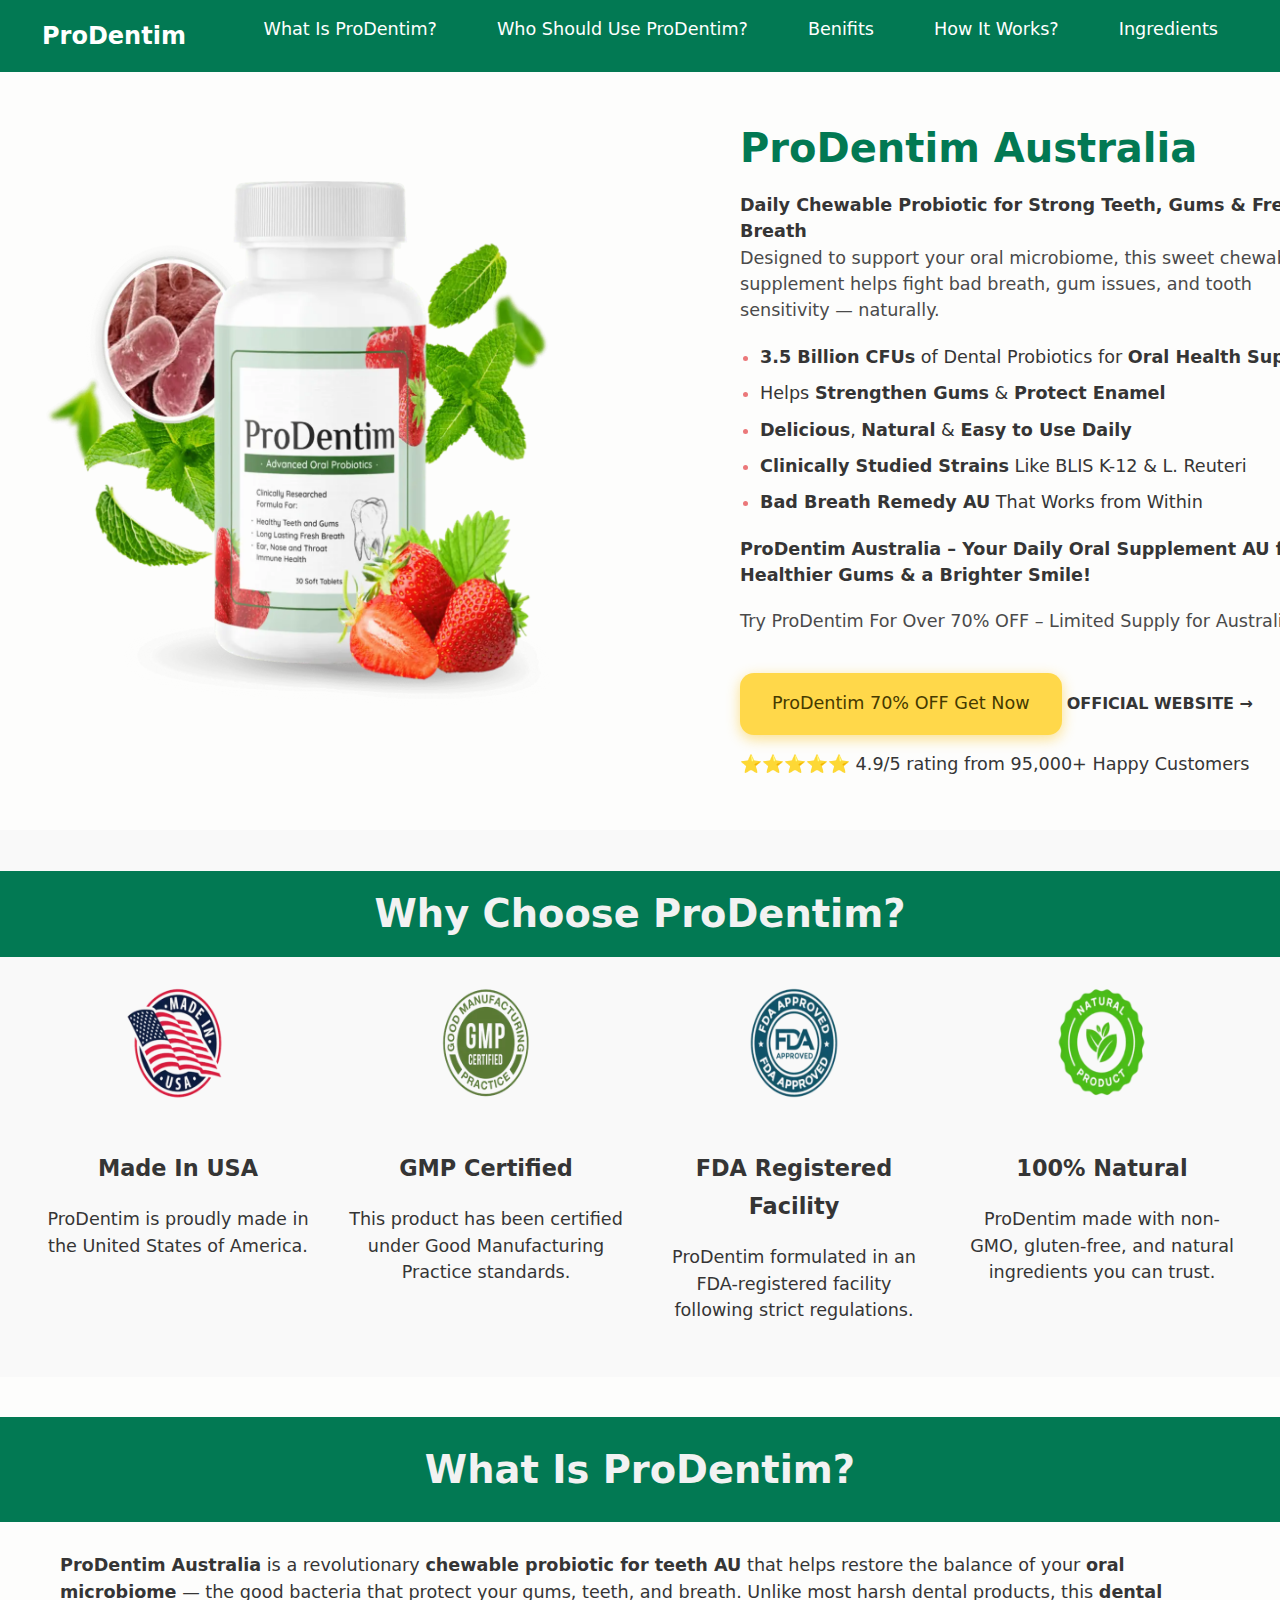
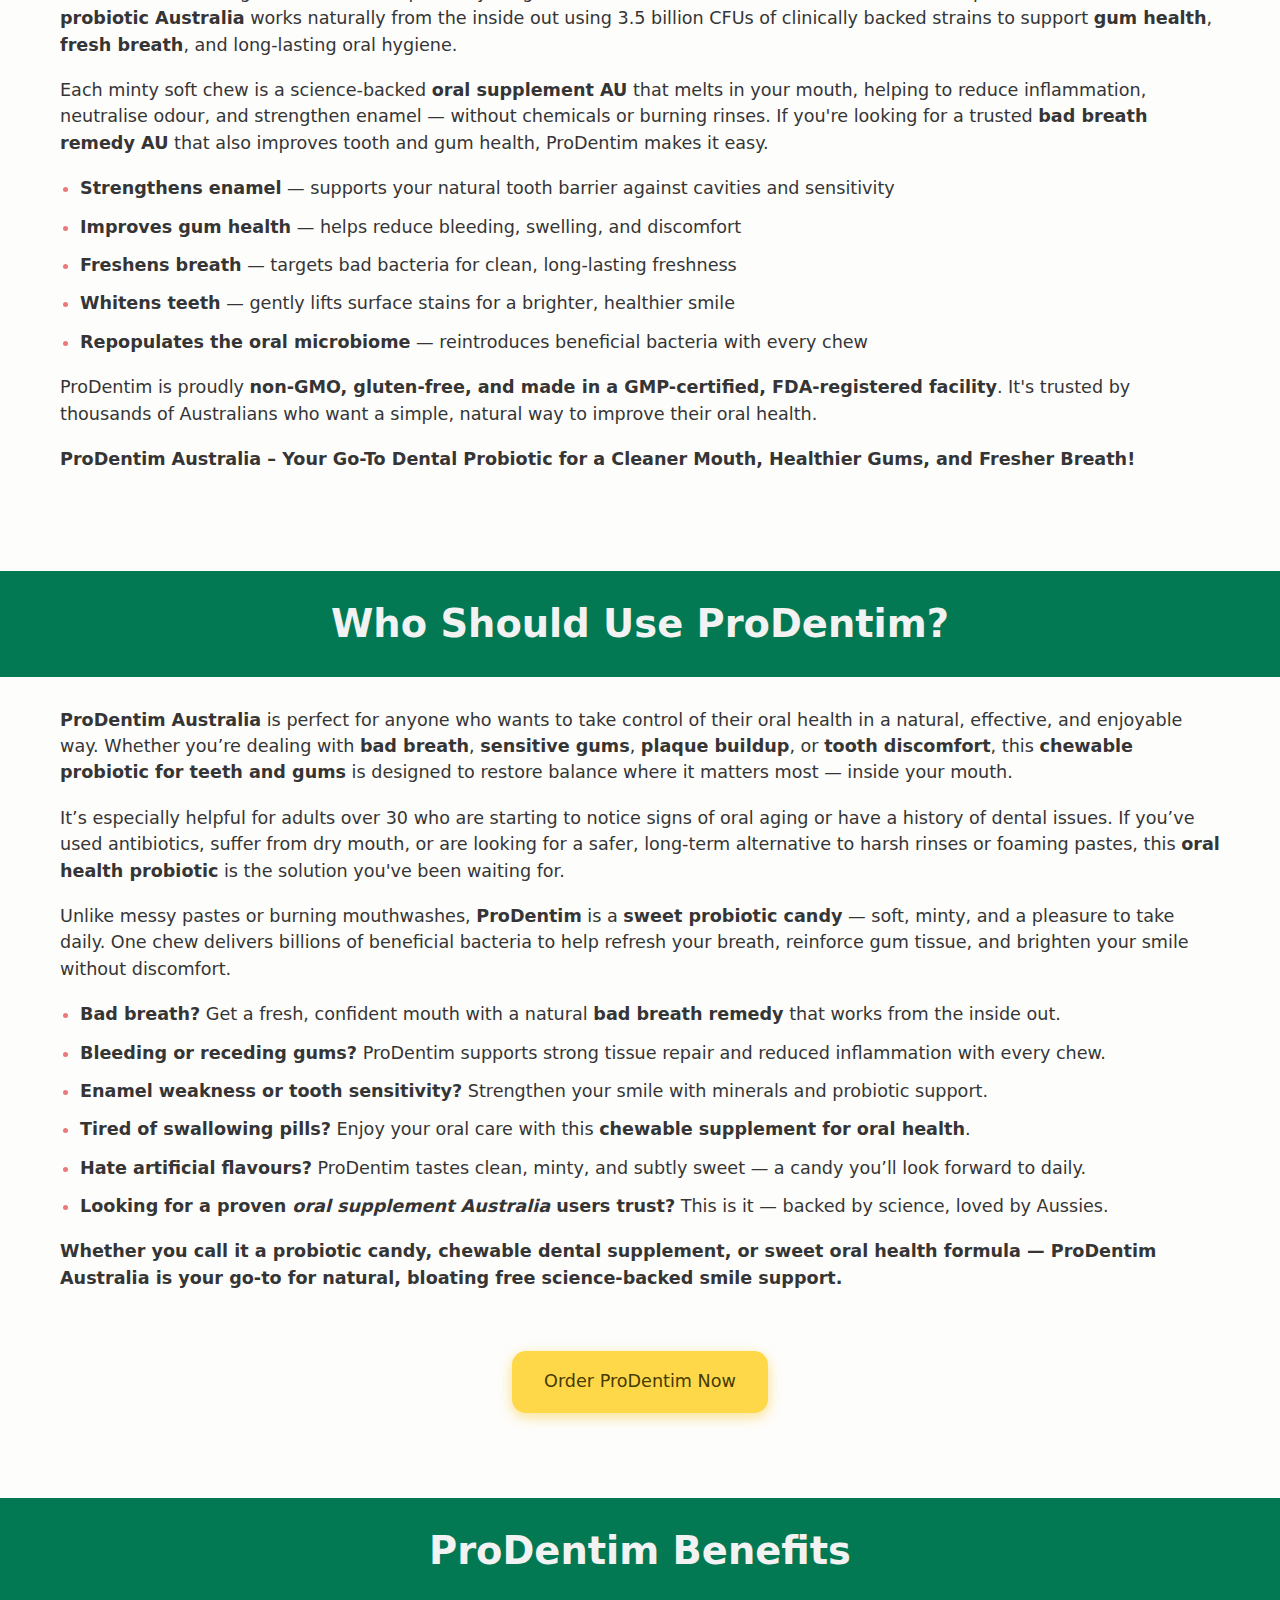
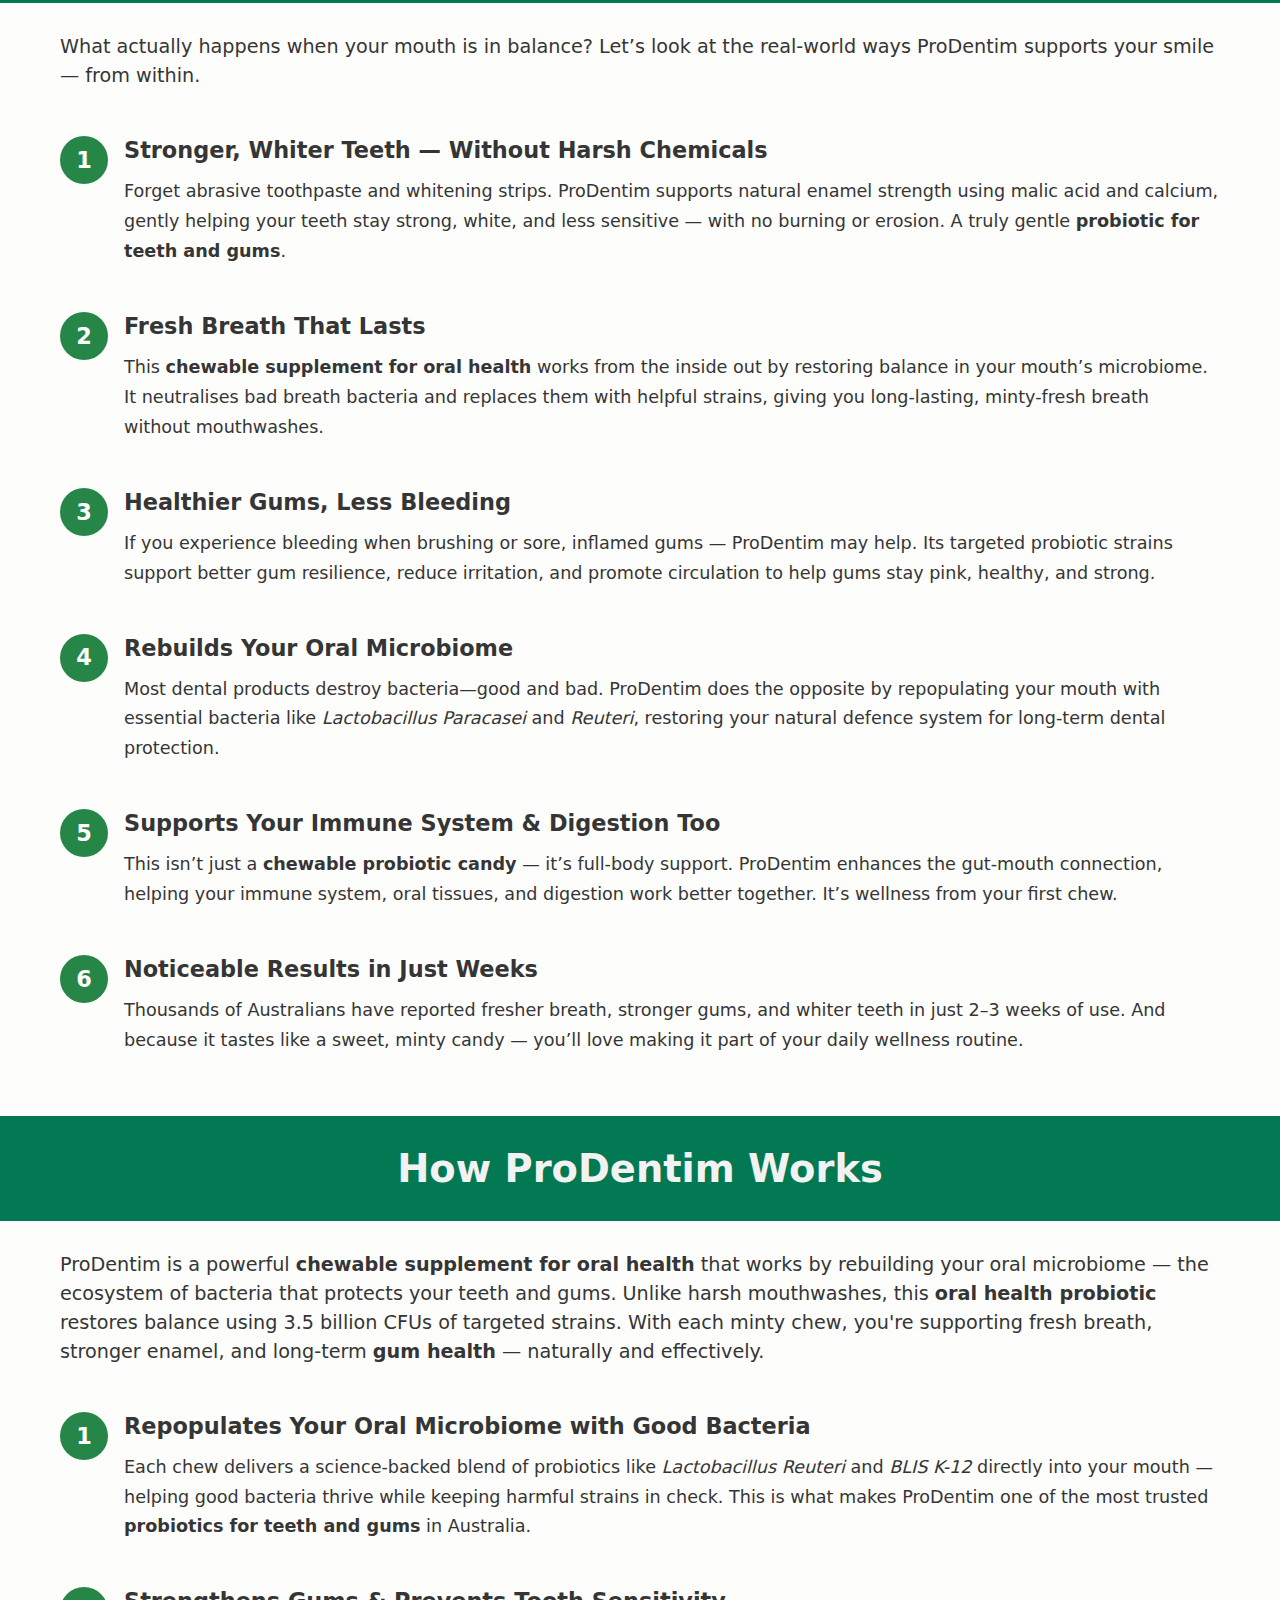
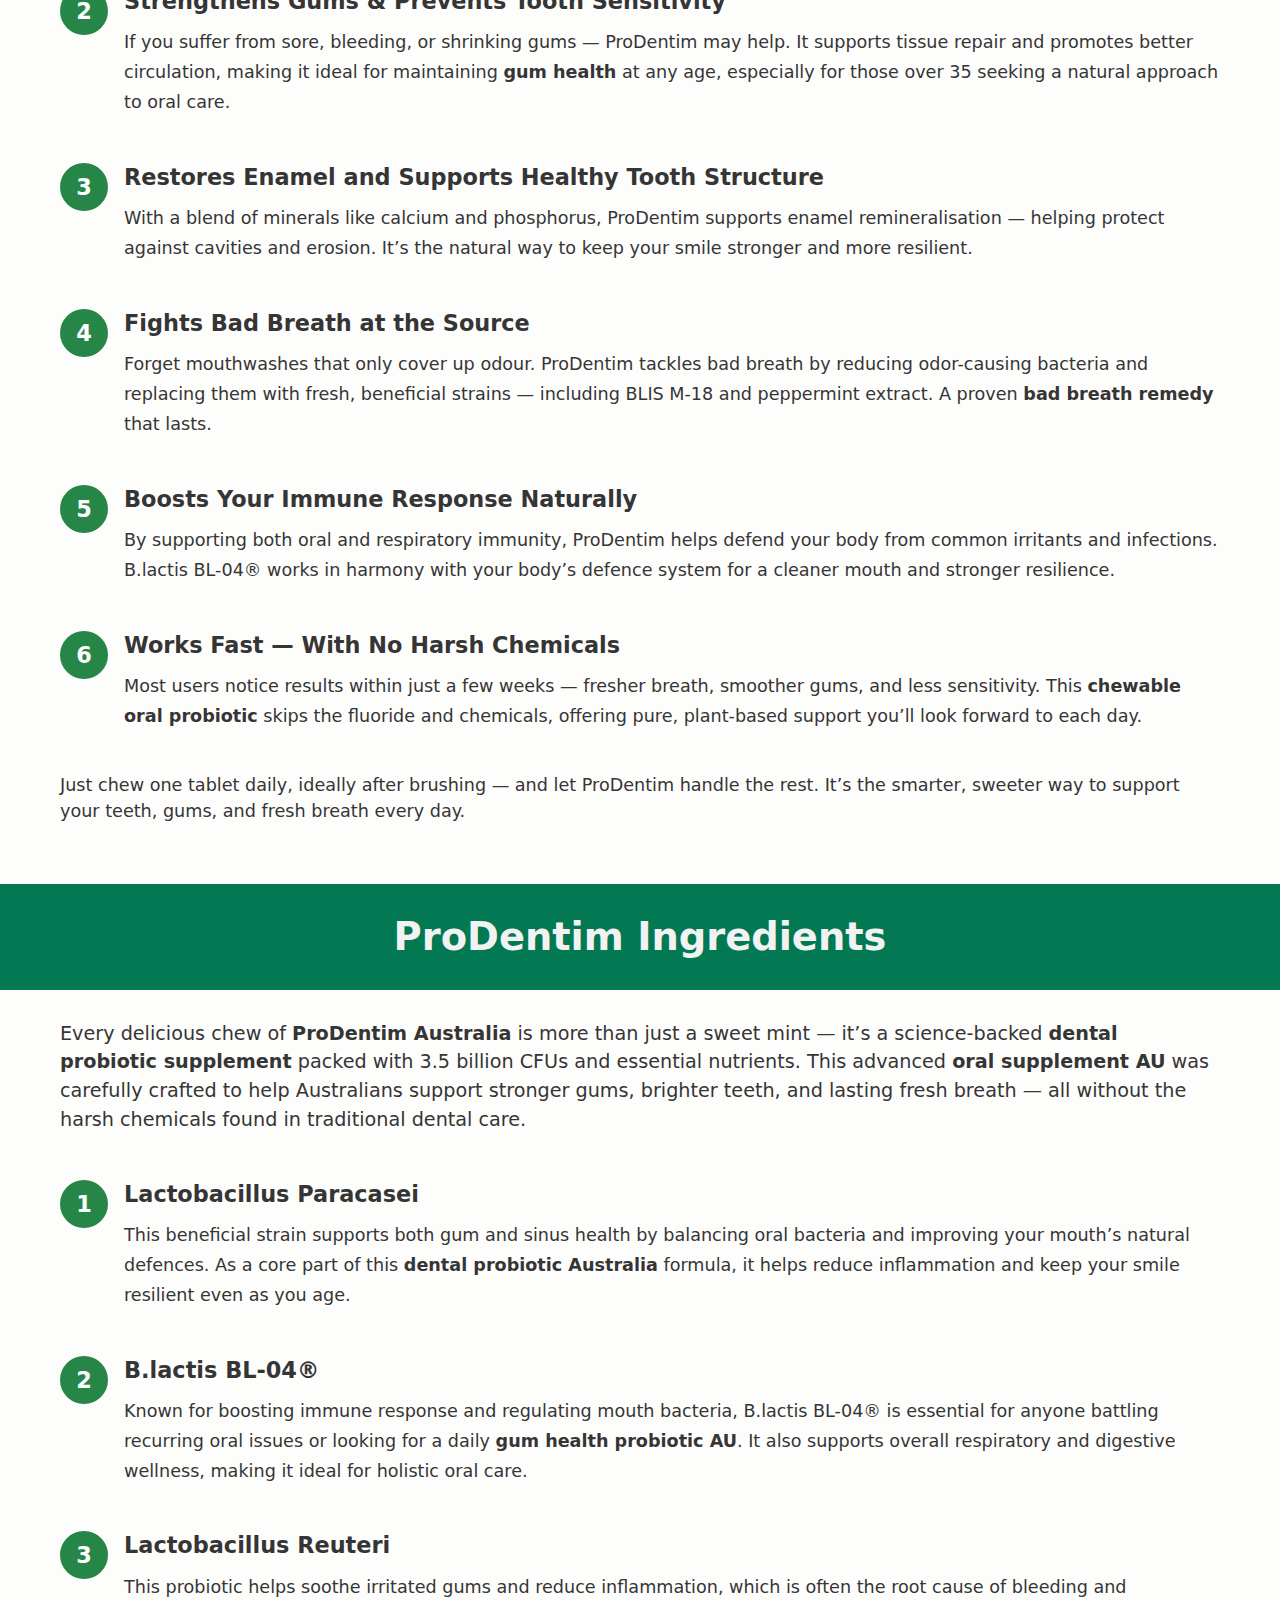
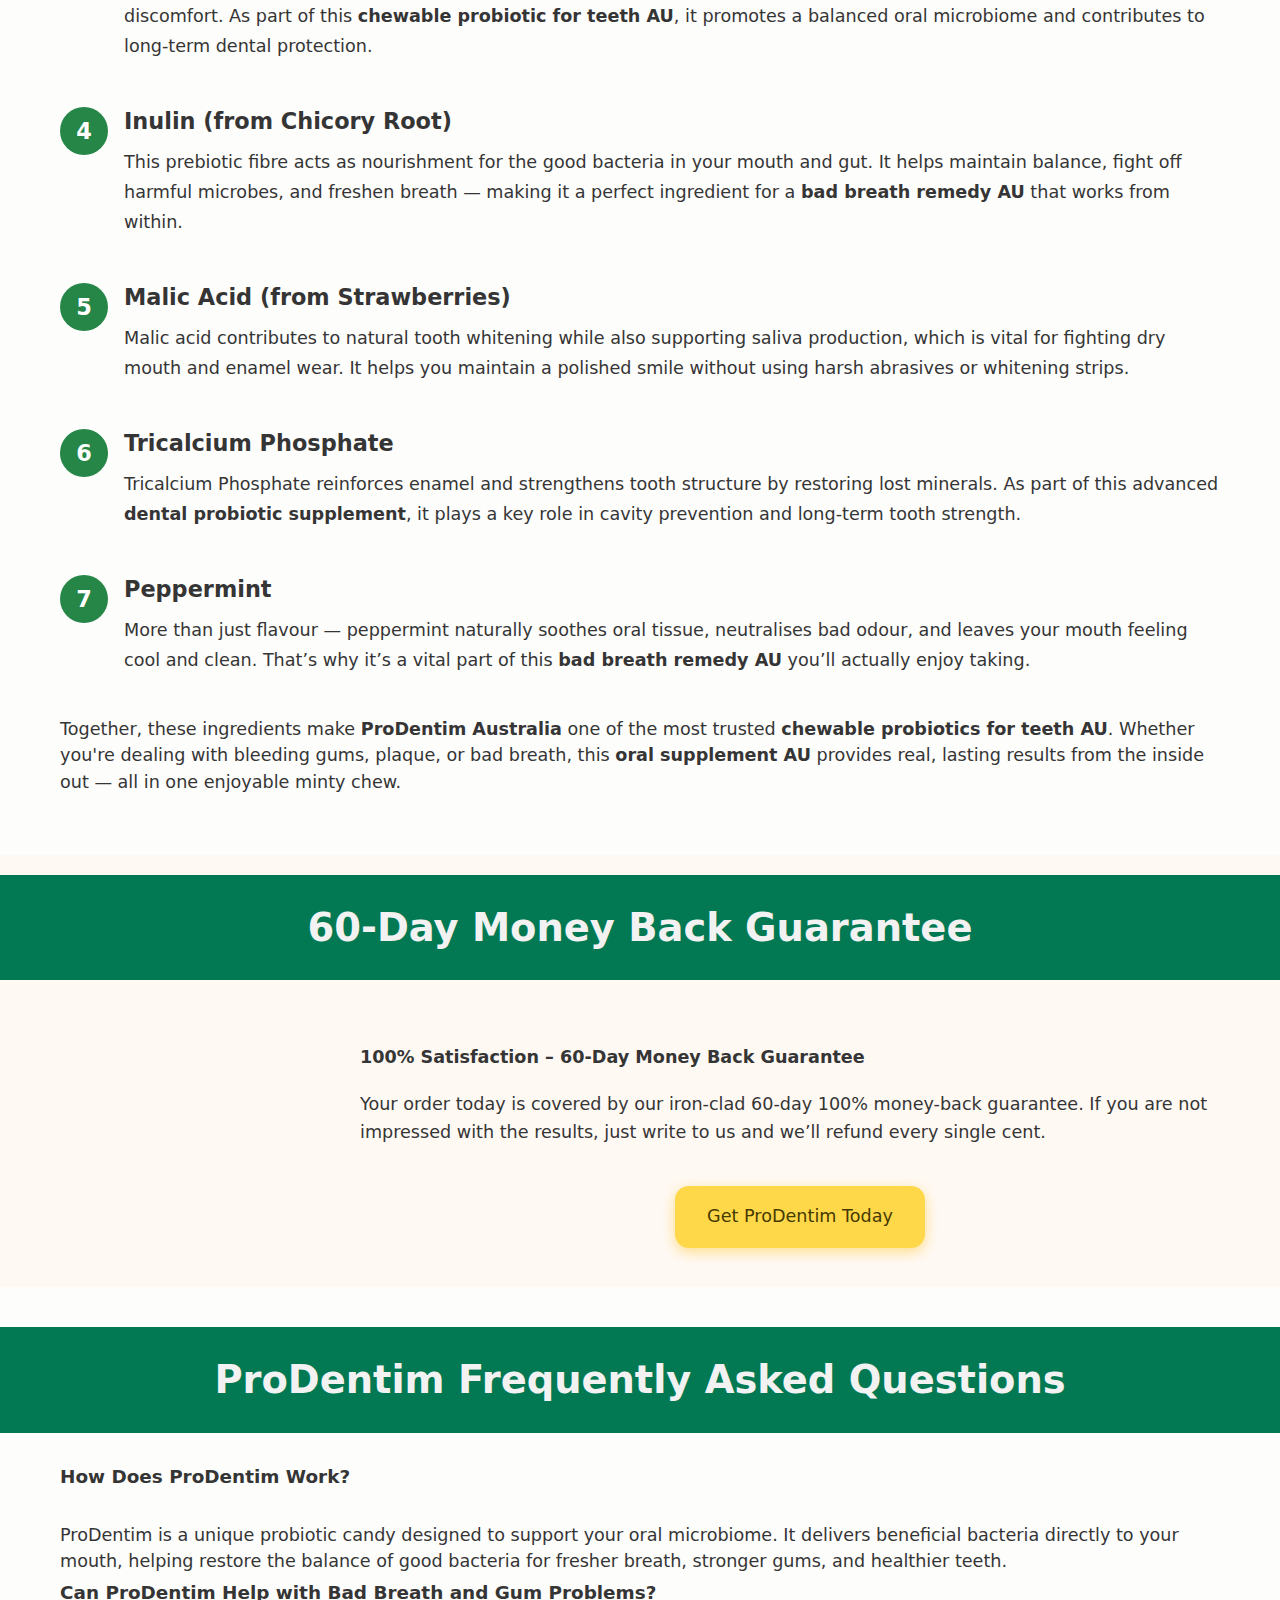
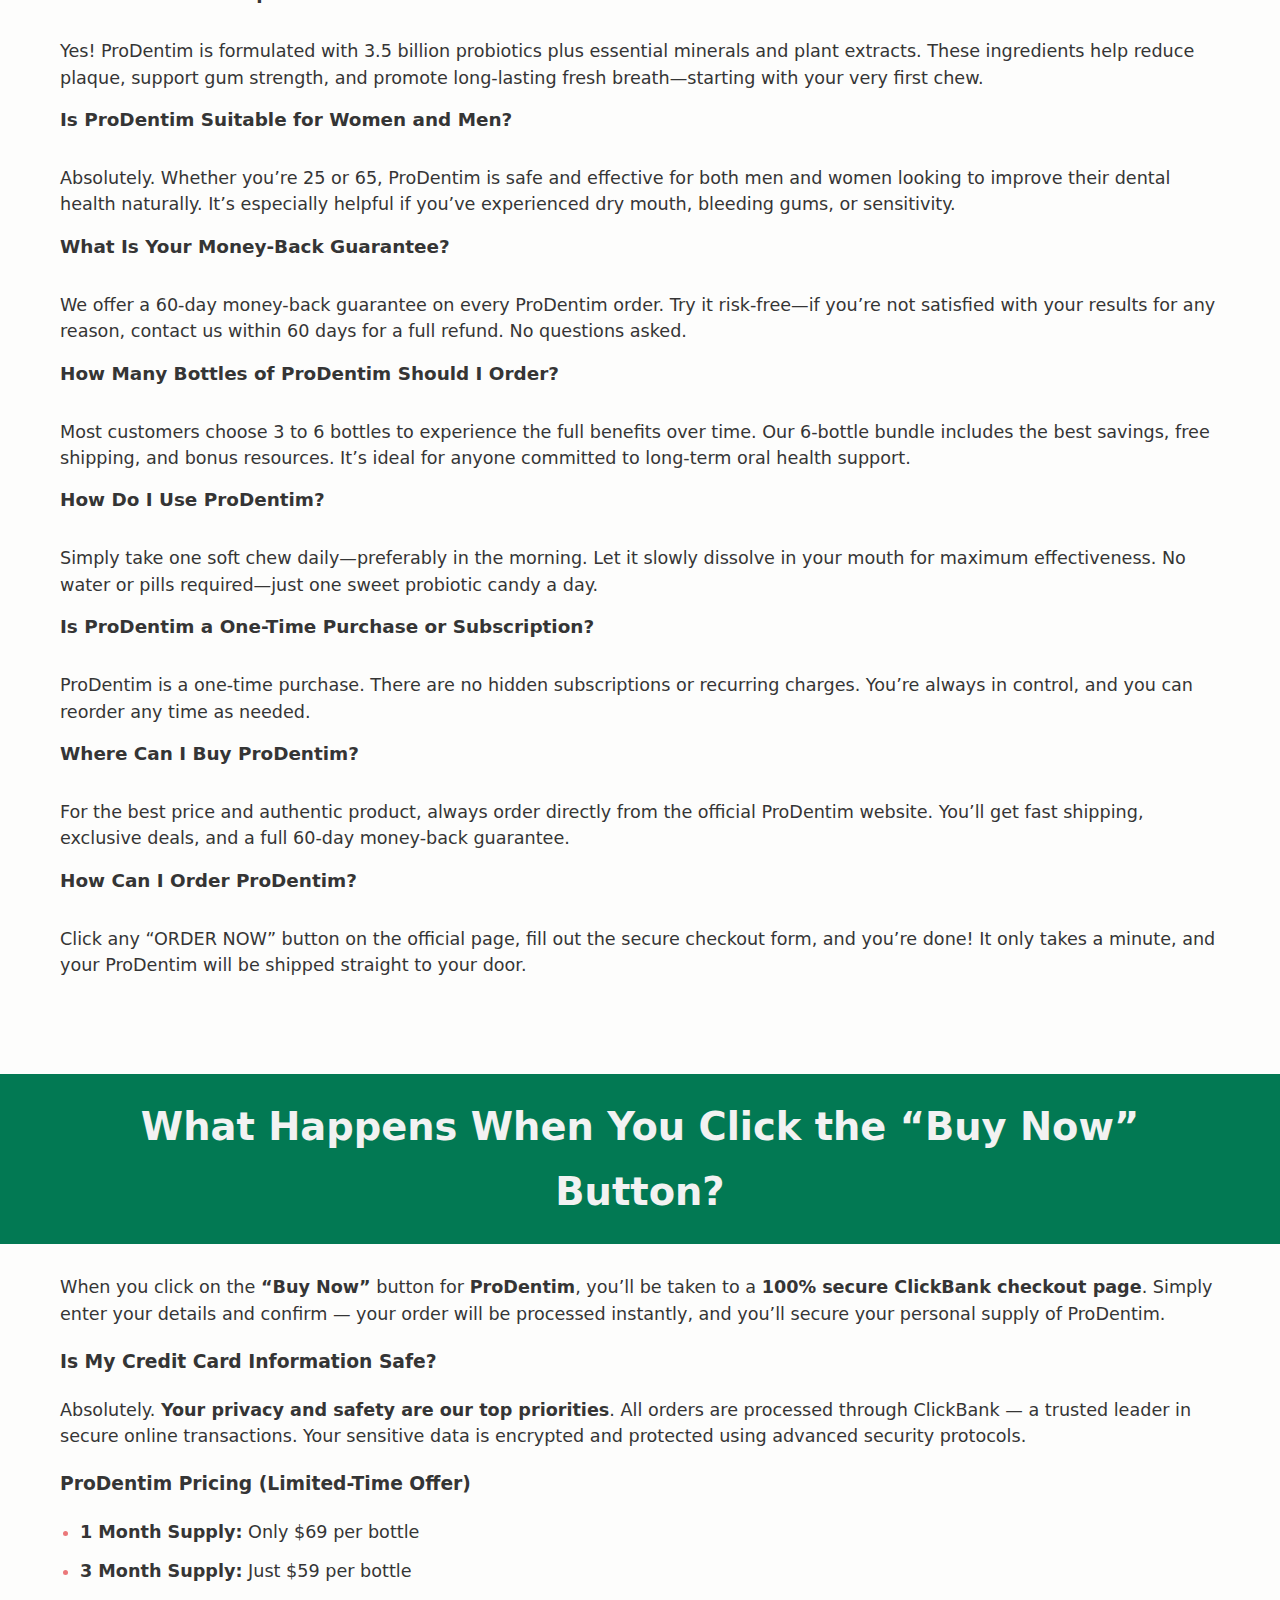
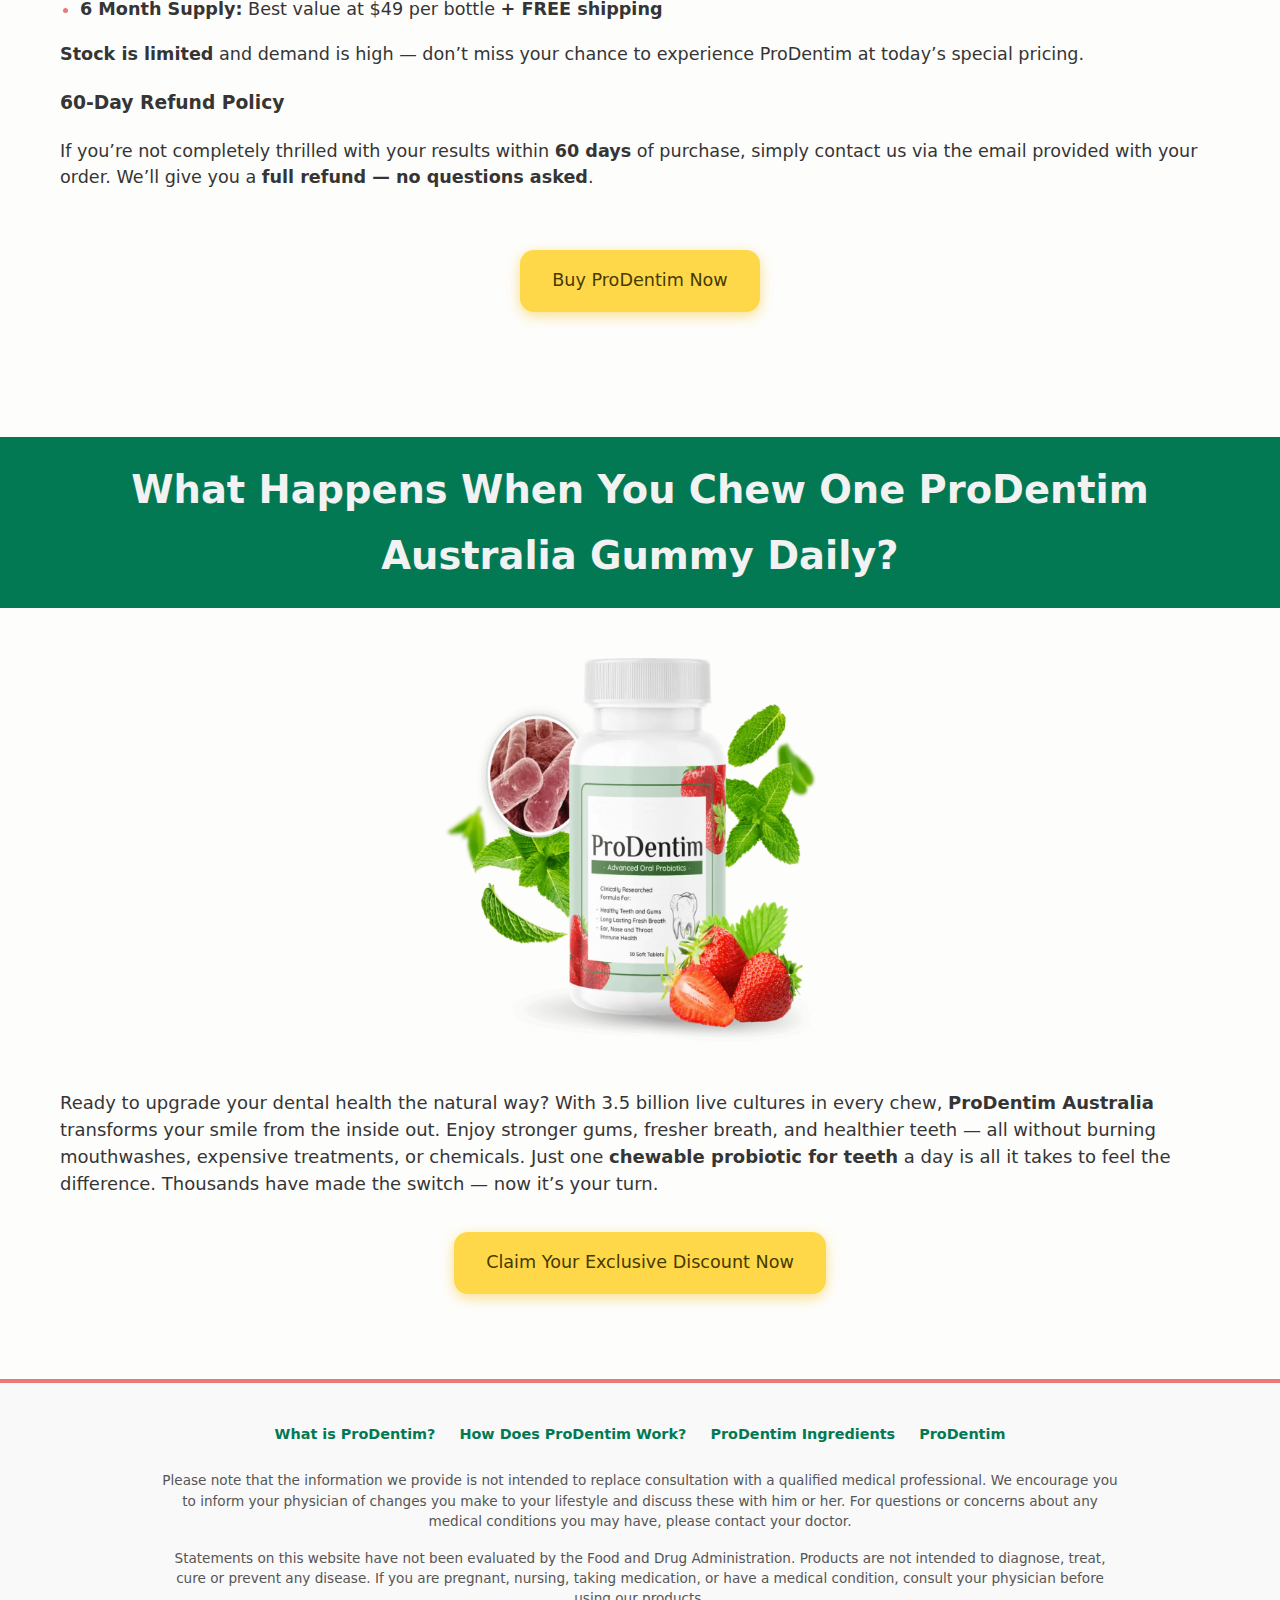
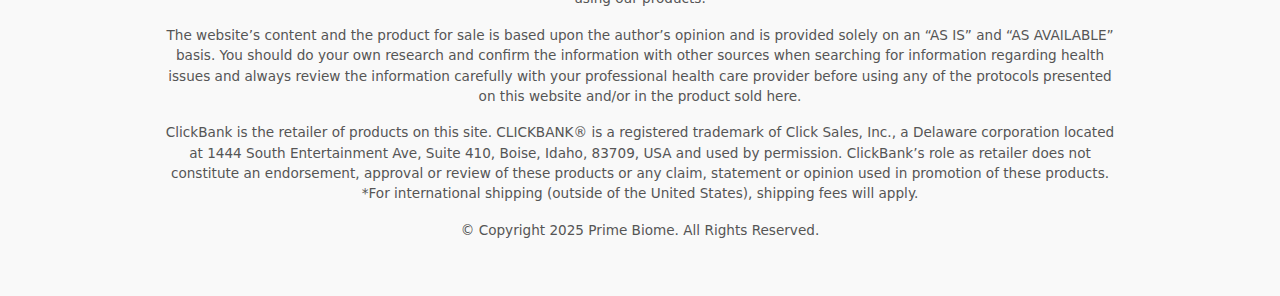
<file: au/index.html>
<!DOCTYPE html>
<html lang="en">
<head>
  <meta charset="UTF-8" />
  <meta name="viewport" content="width=device-width, initial-scale=1" />
  <link rel="stylesheet" href="style.css" />
  <title>ProDentim Australia – Chewable Dental Probiotic Supplement</title>
  <meta name="description" content="ProDentim is a sweet, chewable probiotic designed to nourish your oral microbiome—helping you fight bad breath, gum issues, and tooth sensitivity naturally." />
  <meta name="keywords" content="ProDentim Australia, prodentim, dental probiotic supplement, dental probiotic Australia, chewable probiotic for teeth AU, gum health probiotic AU, bad breath remedy AU, oral supplement AU" />
  <meta name="author" content="LeoStarEarn" />
  <meta name="robots" content="index, follow" />
  <link rel="canonical" href="https://prodentim.leostarearn.com/au/" />
  <link rel="preload" as="image" href="prodentim-supplement.webp" type="image/webp" fetchpriority="high" imagesrcset="prodentim-supplement.webp 1104w" imagesizes="(min-width: 769px) 50vw, 100vw" />
  <link rel="preload" as="image" href="prodentim-supplement-3.webp" type="image/webp" media="(max-width: 768px)" imagesrcset="prodentim-supplement-3.webp 350w" imagesizes="100vw" />
  <meta property="og:type" content="website" />
  <meta property="og:title" content="ProDentim Australia – Chewable Dental Probiotic Supplement" />
  <meta property="og:description" content="Support teeth and gum health with ProDentim – a chewable probiotic supplement featuring BLIS K-12 and other clinically backed ingredients." />
  <meta property="og:url" content="https://prodentim.leostarearn.com/au/" />
  <meta property="og:image" content="https://prodentim.leostarearn.com/prodentim-supplement.webp" />
  <meta name="twitter:card" content="summary_large_image" />
  <meta name="twitter:title" content="ProDentim Australia – Dental Probiotic for Teeth & Gums" />
  <meta name="twitter:description" content="ProDentim is a probiotic oral supplement that supports fresh breath, strong gums, and tooth health using science-backed strains." />
  <meta name="twitter:image" content="https://prodentim.leostarearn.com/prodentim-supplement.webp" />
  <link rel="icon" href="https://prodentim.leostarearn.com/au/favicon.ico" type="image/x-icon" />
   <script type="application/ld+json">{"@context":"https://schema.org","@type":"FAQPage","mainEntity":[{"@type":"Question","name":"How Does ProDentim Work?","acceptedAnswer":{"@type":"Answer","text":"ProDentim is a powerful probiotic supplement designed to support a healthy gut and skin microbiome. By promoting cell turnover and balancing beneficial bacteria, it helps improve digestion, enhance skin health, and promote a youthful appearance."}},{"@type":"Question","name":"Can ProDentim Help with Digestion and Skin Clarity?","acceptedAnswer":{"@type":"Answer","text":"Yes! ProDentim is uniquely formulated to support both gut and skin health through clinically backed probiotics, prebiotics, and herbal ingredients. Many users report smoother digestion and a noticeable glow in their complexion."}},{"@type":"Question","name":"Is ProDentim Suitable for Women and Men?","acceptedAnswer":{"@type":"Answer","text":"Yes. While ProDentim is especially popular among women, its gut and skin benefits can also be helpful for men who want to feel lighter, reduce bloating, and support overall wellness. It’s carefully formulated to be effective for both."}},{"@type":"Question","name":"What Is Your Money-Back Guarantee?","acceptedAnswer":{"@type":"Answer","text":"We offer a 60-day money-back guarantee on every ProDentim purchase. Try ProDentim risk-free! If you’re not fully satisfied, contact us within 60 days for a full refund."}},{"@type":"Question","name":"How Many Bottles of ProDentim Should I Order?","acceptedAnswer":{"@type":"Answer","text":"Most customers order 3 to 6 bottles to maximize results. Our best-value pack includes 6 bottles, free shipping, and 2 exclusive guides to help you get the most out of your supplement."}},{"@type":"Question","name":"How Do I Use ProDentim Supplement?","acceptedAnswer":{"@type":"Answer","text":"Take 1 ProDentim probiotic gummy daily with water. Consistent use is recommended for best gut and skin results."}},{"@type":"Question","name":"Is ProDentim a One-Time Purchase or Subscription?","acceptedAnswer":{"@type":"Answer","text":"ProDentim is a one-time purchase with no hidden fees or auto-subscriptions. You can reorder anytime as needed."}},{"@type":"Question","name":"Where Can I Buy ProDentim?","acceptedAnswer":{"@type":"Answer","text":"Always buy from the official ProDentim website to ensure authenticity, best price, and secure delivery."}},{"@type":"Question","name":"How Can I Order ProDentim?","acceptedAnswer":{"@type":"Answer","text":"Click the “ORDER NOW” button, fill out the secure form, and confirm your details. Delivery varies by country, and there are no auto-bills—just a one-time charge."}}]}</script>  
</head>
<body>
  <div class="full-width-wrapper">
  <div class="nav-bar">
<p class="logo"><a href="https://hop.clickbank.net/?affiliate=leostare&vendor=prodentim&cbpage=tsl&tid=om">ProDentim</a></p>
    <div class="hamburger" onclick="toggleMenu()">&#9776;</div>
    <ul class="nav-links" id="navLinks">
      <li><a href="#what-is-ProDentim">What Is ProDentim?</a></li>
      <li><a href="#who-is-this-for">Who Should Use ProDentim?</a></li>
      <li><a href="#ProDentim-benefits">Benifits</a></li>
      <li><a href="#how-ProDentim-works">How It Works?</a></li>
      <li><a href="#prodentim-ingredients">Ingredients</a></li>
    </ul>
  </div>
</div>
<section class="hero full-width-section" aria-label="ProDentim Product Introduction">
  <div class="content-wrapper content-wrapper--hero">
    <div class="hero-image">
  <picture>
    <source 
      srcset="
        prodentim-supplement-3.webp 350w,
        prodentim-supplement-2.webp 700w,
        prodentim-supplement-1.webp 800w"
      media="(max-width: 768px)" 
      type="image/webp" />
    <img 
      src="prodentim-supplement.webp" 
      alt="prodentim supplement" 
      loading="eager" 
      fetchpriority="high" 
      decoding="async"
      width="1104" 
      height="1127"
      srcset="prodentim-supplement.webp 1104w"
      sizes="(max-width: 768px) 100vw, (min-width: 769px) 50vw"
    />
  </picture>
</div>
    <div class="hero-content">
  <h1>ProDentim Australia</h1>
  <p class="subheadline">
    <strong>Daily Chewable Probiotic for Strong Teeth, Gums & Fresh Breath</strong><br>
    Designed to support your oral microbiome, this sweet chewable supplement helps fight bad breath, gum issues, and tooth sensitivity — naturally.
  </p>
  <ul class="benefits-list">
    <li><strong>3.5 Billion CFUs</strong> of Dental Probiotics for <strong>Oral Health Support</strong></li>
    <li>Helps <strong>Strengthen Gums</strong> & <strong>Protect Enamel</strong></li>
    <li><strong>Delicious</strong>, <strong>Natural</strong> & <strong>Easy to Use Daily</strong></li>
    <li><strong>Clinically Studied Strains</strong> Like BLIS K-12 & L. Reuteri</li>
    <li><strong>Bad Breath Remedy AU</strong> That Works from Within</li>
  </ul>
  <p class="closing-line">
    <strong>ProDentim Australia – Your Daily Oral Supplement AU for Healthier Gums & a Brighter Smile!</strong>
  </p>
  <p class="closing-line">
    Try ProDentim For Over 70% OFF – Limited Supply for Australia!
  </p>
      <div class="hero-cta">
  <div class="cta-row">
    <a href="https://hop.clickbank.net/?affiliate=leostare&vendor=prodentim&cbpage=tsl&tid=om" class="btn-primary">ProDentim 70% OFF Get Now</a>
    <a href="https://prodentim.com" class="official-link"><strong>OFFICIAL WEBSITE →</strong></a>
  </div>
        <div class="hero-rating">
          ⭐️⭐️⭐️⭐️⭐️ 4.9/5 rating from 95,000+ Happy Customers
        </div>
      </div>
    </div>
  </div>
</section>
<section class="trust-icons-section full-width-section" aria-label="Why Choose ProDentim">
  <div class="section-header">
    <div class="inner">
      <h2>Why Choose ProDentim?</h2>
    </div>
  </div>
  <div class="trust-icons-grid">
        <div class="trust-icon-item">
      <img src="made-in-usa.webp" alt="ProDentim - Made in USA icon" loading="lazy" width="100" height="100">
      <h3>Made In USA</h3>
      <p>ProDentim is proudly made in the United States of America.</p>
    </div>
    <div class="trust-icon-item">
      <img src="gmp.webp" alt="ProDentim - GMP Certified icon" loading="lazy" width="100" height="100">
      <h3>GMP Certified</h3>
      <p>This product has been certified under Good Manufacturing Practice standards.</p>
    </div>
    <div class="trust-icon-item">
      <img src="fda.webp" alt="ProDentim - FDA Registered Facility icon" loading="lazy" width="100" height="100">
      <h3>FDA Registered Facility</h3>
      <p>ProDentim formulated in an FDA-registered facility following strict regulations.</p>
    </div>
    <div class="trust-icon-item">
      <img src="natural.webp" alt="ProDentim - 100% Natural Ingredients icon" loading="lazy" width="100" height="100">
      <h3>100% Natural</h3>
      <p>ProDentim made with non-GMO, gluten-free, and natural ingredients you can trust.</p>
    </div>
  </div>
</section>
<section id="what-is-ProDentim" class="full-width-section">
  <div class="section-header">
      <div class="inner">
    <h2>What Is ProDentim?</h2>
  </div>
  </div>
  <div class="content-wrapper">
    <p>
  <strong>ProDentim Australia</strong> is a revolutionary <strong>chewable probiotic for teeth AU</strong> that helps restore the balance of your <strong>oral microbiome</strong> — the good bacteria that protect your gums, teeth, and breath. Unlike most harsh dental products, this <strong>dental probiotic Australia</strong> works naturally from the inside out using 3.5 billion CFUs of clinically backed strains to support <strong>gum health</strong>, <strong>fresh breath</strong>, and long-lasting oral hygiene.
</p>
<p>
  Each minty soft chew is a science-backed <strong>oral supplement AU</strong> that melts in your mouth, helping to reduce inflammation, neutralise odour, and strengthen enamel — without chemicals or burning rinses. If you're looking for a trusted <strong>bad breath remedy AU</strong> that also improves tooth and gum health, ProDentim makes it easy.
</p>
<ul>
  <li><strong>Strengthens enamel</strong> — supports your natural tooth barrier against cavities and sensitivity</li>
  <li><strong>Improves gum health</strong> — helps reduce bleeding, swelling, and discomfort</li>
  <li><strong>Freshens breath</strong> — targets bad bacteria for clean, long-lasting freshness</li>
  <li><strong>Whitens teeth</strong> — gently lifts surface stains for a brighter, healthier smile</li>
  <li><strong>Repopulates the oral microbiome</strong> — reintroduces beneficial bacteria with every chew</li>
</ul>
<p>
  ProDentim is proudly <strong>non-GMO, gluten-free, and made in a GMP-certified, FDA-registered facility</strong>. It's trusted by thousands of Australians who want a simple, natural way to improve their oral health.
</p>
<p>
  <strong>ProDentim Australia – Your Go-To Dental Probiotic for a Cleaner Mouth, Healthier Gums, and Fresher Breath!</strong>
</p>
  </div>
</section>
<section id="who-is-this-for" class="full-width-section">
  <div class="section-header">
    <div class="inner">
      <h2>Who Should Use ProDentim?</h2>
    </div>
  </div>
  <div class="content-wrapper">
    <p>
  <strong>ProDentim Australia</strong> is perfect for anyone who wants to take control of their oral health in a natural, effective, and enjoyable way. Whether you’re dealing with <strong>bad breath</strong>, <strong>sensitive gums</strong>, <strong>plaque buildup</strong>, or <strong>tooth discomfort</strong>, this <strong>chewable probiotic for teeth and gums</strong> is designed to restore balance where it matters most — inside your mouth.
</p>
<p>
  It’s especially helpful for adults over 30 who are starting to notice signs of oral aging or have a history of dental issues. If you’ve used antibiotics, suffer from dry mouth, or are looking for a safer, long-term alternative to harsh rinses or foaming pastes, this <strong>oral health probiotic</strong> is the solution you've been waiting for.
</p>
<p>
  Unlike messy pastes or burning mouthwashes, <strong>ProDentim</strong> is a <strong>sweet probiotic candy</strong> — soft, minty, and a pleasure to take daily. One chew delivers billions of beneficial bacteria to help refresh your breath, reinforce gum tissue, and brighten your smile without discomfort.
</p>
<ul>
  <li><strong>Bad breath?</strong> Get a fresh, confident mouth with a natural <strong>bad breath remedy</strong> that works from the inside out.</li>
  <li><strong>Bleeding or receding gums?</strong> ProDentim supports strong tissue repair and reduced inflammation with every chew.</li>
  <li><strong>Enamel weakness or tooth sensitivity?</strong> Strengthen your smile with minerals and probiotic support.</li>
  <li><strong>Tired of swallowing pills?</strong> Enjoy your oral care with this <strong>chewable supplement for oral health</strong>.</li>
  <li><strong>Hate artificial flavours?</strong> ProDentim tastes clean, minty, and subtly sweet — a candy you’ll look forward to daily.</li>
  <li><strong>Looking for a proven <em>oral supplement Australia</em> users trust?</strong> This is it — backed by science, loved by Aussies.</li>
</ul>
<p>
  <strong>Whether you call it a probiotic candy, chewable dental supplement, or sweet oral health formula — ProDentim Australia is your go-to for natural, bloating free science-backed smile support.</strong>
</p>
    <div style="text-align:center; margin: 40px 0;">
      <a href="https://hop.clickbank.net/?affiliate=leostare&vendor=prodentim&cbpage=tsl&tid=om" class="btn-primary" aria-label="Order ProDentim probiotic supplement">Order ProDentim Now</a>
    </div>
  </div>
</section>
<section id="ProDentim-benefits" class="full-width-section benefits-section" aria-label="ProDentim Benefits">
  <div class="section-header">
   <div class="inner">
    <h2>ProDentim Benefits</h2>
  </div>
  </div>
  <p class="benefits-intro">
  What actually happens when your mouth is in balance? Let’s look at the real-world ways ProDentim supports your smile — from within.
</p>
<div class="benefit-block">
  <div class="benefit-number">1</div>
  <div class="benefit-text">
    <h3 class="benefit-heading">Stronger, Whiter Teeth — Without Harsh Chemicals</h3>
    <p>Forget abrasive toothpaste and whitening strips. ProDentim supports natural enamel strength using malic acid and calcium, gently helping your teeth stay strong, white, and less sensitive — with no burning or erosion. A truly gentle <strong>probiotic for teeth and gums</strong>.</p>
  </div>
</div>
<div class="benefit-block">
  <div class="benefit-number">2</div>
  <div class="benefit-text">
    <h3 class="benefit-heading">Fresh Breath That Lasts</h3>
    <p>This <strong>chewable supplement for oral health</strong> works from the inside out by restoring balance in your mouth’s microbiome. It neutralises bad breath bacteria and replaces them with helpful strains, giving you long-lasting, minty-fresh breath without mouthwashes.</p>
  </div>
</div>
<div class="benefit-block">
  <div class="benefit-number">3</div>
  <div class="benefit-text">
    <h3 class="benefit-heading">Healthier Gums, Less Bleeding</h3>
    <p>If you experience bleeding when brushing or sore, inflamed gums — ProDentim may help. Its targeted probiotic strains support better gum resilience, reduce irritation, and promote circulation to help gums stay pink, healthy, and strong.</p>
  </div>
</div>
<div class="benefit-block">
  <div class="benefit-number">4</div>
  <div class="benefit-text">
    <h3 class="benefit-heading">Rebuilds Your Oral Microbiome</h3>
    <p>Most dental products destroy bacteria—good and bad. ProDentim does the opposite by repopulating your mouth with essential bacteria like <em>Lactobacillus Paracasei</em> and <em>Reuteri</em>, restoring your natural defence system for long-term dental protection.</p>
  </div>
</div>
<div class="benefit-block">
  <div class="benefit-number">5</div>
  <div class="benefit-text">
    <h3 class="benefit-heading">Supports Your Immune System & Digestion Too</h3>
    <p>This isn’t just a <strong>chewable probiotic candy</strong> — it’s full-body support. ProDentim enhances the gut-mouth connection, helping your immune system, oral tissues, and digestion work better together. It’s wellness from your first chew.</p>
  </div>
</div>
<div class="benefit-block">
  <div class="benefit-number">6</div>
  <div class="benefit-text">
    <h3 class="benefit-heading">Noticeable Results in Just Weeks</h3>
    <p>Thousands of Australians have reported fresher breath, stronger gums, and whiter teeth in just 2–3 weeks of use. And because it tastes like a sweet, minty candy — you’ll love making it part of your daily wellness routine.</p>
  </div>
</div>
</section>
  <section id="how-ProDentim-works" class="full-width-section how-it-works-section" aria-label="How ProDentim Works">
  <div class="section-header">
    <div class="inner">
      <h2>How ProDentim Works</h2>
    </div>
  </div>
  <p class="how-it-works-intro">
  ProDentim is a powerful <strong>chewable supplement for oral health</strong> that works by rebuilding your oral microbiome — the ecosystem of bacteria that protects your teeth and gums. Unlike harsh mouthwashes, this <strong>oral health probiotic</strong> restores balance using 3.5 billion CFUs of targeted strains. With each minty chew, you're supporting fresh breath, stronger enamel, and long-term <strong>gum health</strong> — naturally and effectively.
</p>
<div class="how-it-works-block">
  <div class="how-it-works-number">1</div>
  <div class="how-it-works-text">
    <h3 class="how-it-works-heading">Repopulates Your Oral Microbiome with Good Bacteria</h3>
    <p>Each chew delivers a science-backed blend of probiotics like <em>Lactobacillus Reuteri</em> and <em>BLIS K-12</em> directly into your mouth — helping good bacteria thrive while keeping harmful strains in check. This is what makes ProDentim one of the most trusted <strong>probiotics for teeth and gums</strong> in Australia.</p>
  </div>
</div>
<div class="how-it-works-block">
  <div class="how-it-works-number">2</div>
  <div class="how-it-works-text">
    <h3 class="how-it-works-heading">Strengthens Gums & Prevents Tooth Sensitivity</h3>
    <p>If you suffer from sore, bleeding, or shrinking gums — ProDentim may help. It supports tissue repair and promotes better circulation, making it ideal for maintaining <strong>gum health</strong> at any age, especially for those over 35 seeking a natural approach to oral care.</p>
  </div>
</div>
<div class="how-it-works-block">
  <div class="how-it-works-number">3</div>
  <div class="how-it-works-text">
    <h3 class="how-it-works-heading">Restores Enamel and Supports Healthy Tooth Structure</h3>
    <p>With a blend of minerals like calcium and phosphorus, ProDentim supports enamel remineralisation — helping protect against cavities and erosion. It’s the natural way to keep your smile stronger and more resilient.</p>
  </div>
</div>
<div class="how-it-works-block">
  <div class="how-it-works-number">4</div>
  <div class="how-it-works-text">
    <h3 class="how-it-works-heading">Fights Bad Breath at the Source</h3>
    <p>Forget mouthwashes that only cover up odour. ProDentim tackles bad breath by reducing odor-causing bacteria and replacing them with fresh, beneficial strains — including BLIS M-18 and peppermint extract. A proven <strong>bad breath remedy</strong> that lasts.</p>
  </div>
</div>
<div class="how-it-works-block">
  <div class="how-it-works-number">5</div>
  <div class="how-it-works-text">
    <h3 class="how-it-works-heading">Boosts Your Immune Response Naturally</h3>
    <p>By supporting both oral and respiratory immunity, ProDentim helps defend your body from common irritants and infections. B.lactis BL-04® works in harmony with your body’s defence system for a cleaner mouth and stronger resilience.</p>
  </div>
</div>
<div class="how-it-works-block">
  <div class="how-it-works-number">6</div>
  <div class="how-it-works-text">
    <h3 class="how-it-works-heading">Works Fast — With No Harsh Chemicals</h3>
    <p>Most users notice results within just a few weeks — fresher breath, smoother gums, and less sensitivity. This <strong>chewable oral probiotic</strong> skips the fluoride and chemicals, offering pure, plant-based support you’ll look forward to each day.</p>
  </div>
</div>
  <p class="how-it-works-footer">
    Just chew one tablet daily, ideally after brushing — and let ProDentim handle the rest. It’s the smarter, sweeter way to support your teeth, gums, and fresh breath every day.
  </p>
</section>
  <section id="prodentim-ingredients" class="full-width-section ingredients-section" aria-label="ProDentim Ingredients">
  <div class="section-header">
    <div class="inner">
      <h2>ProDentim Ingredients</h2>
    </div>
  </div>
  <p class="ingredients-intro">
  Every delicious chew of <strong>ProDentim Australia</strong> is more than just a sweet mint — it’s a science-backed <strong>dental probiotic supplement</strong> packed with 3.5 billion CFUs and essential nutrients. This advanced <strong>oral supplement AU</strong> was carefully crafted to help Australians support stronger gums, brighter teeth, and lasting fresh breath — all without the harsh chemicals found in traditional dental care.
</p>
<div class="ingredient-block">
  <div class="ingredient-number">1</div>
  <div class="ingredient-text">
    <h3 class="ingredient-heading">Lactobacillus Paracasei</h3>
    <p>This beneficial strain supports both gum and sinus health by balancing oral bacteria and improving your mouth’s natural defences. As a core part of this <strong>dental probiotic Australia</strong> formula, it helps reduce inflammation and keep your smile resilient even as you age.</p>
  </div>
</div>
<div class="ingredient-block">
  <div class="ingredient-number">2</div>
  <div class="ingredient-text">
    <h3 class="ingredient-heading">B.lactis BL-04®</h3>
    <p>Known for boosting immune response and regulating mouth bacteria, B.lactis BL-04® is essential for anyone battling recurring oral issues or looking for a daily <strong>gum health probiotic AU</strong>. It also supports overall respiratory and digestive wellness, making it ideal for holistic oral care.</p>
  </div>
</div>
<div class="ingredient-block">
  <div class="ingredient-number">3</div>
  <div class="ingredient-text">
    <h3 class="ingredient-heading">Lactobacillus Reuteri</h3>
    <p>This probiotic helps soothe irritated gums and reduce inflammation, which is often the root cause of bleeding and discomfort. As part of this <strong>chewable probiotic for teeth AU</strong>, it promotes a balanced oral microbiome and contributes to long-term dental protection.</p>
  </div>
</div>
<div class="ingredient-block">
  <div class="ingredient-number">4</div>
  <div class="ingredient-text">
    <h3 class="ingredient-heading">Inulin (from Chicory Root)</h3>
    <p>This prebiotic fibre acts as nourishment for the good bacteria in your mouth and gut. It helps maintain balance, fight off harmful microbes, and freshen breath — making it a perfect ingredient for a <strong>bad breath remedy AU</strong> that works from within.</p>
  </div>
</div>
<div class="ingredient-block">
  <div class="ingredient-number">5</div>
  <div class="ingredient-text">
    <h3 class="ingredient-heading">Malic Acid (from Strawberries)</h3>
    <p>Malic acid contributes to natural tooth whitening while also supporting saliva production, which is vital for fighting dry mouth and enamel wear. It helps you maintain a polished smile without using harsh abrasives or whitening strips.</p>
  </div>
</div>
<div class="ingredient-block">
  <div class="ingredient-number">6</div>
  <div class="ingredient-text">
    <h3 class="ingredient-heading">Tricalcium Phosphate</h3>
    <p>Tricalcium Phosphate reinforces enamel and strengthens tooth structure by restoring lost minerals. As part of this advanced <strong>dental probiotic supplement</strong>, it plays a key role in cavity prevention and long-term tooth strength.</p>
  </div>
</div>
<div class="ingredient-block">
  <div class="ingredient-number">7</div>
  <div class="ingredient-text">
    <h3 class="ingredient-heading">Peppermint</h3>
    <p>More than just flavour — peppermint naturally soothes oral tissue, neutralises bad odour, and leaves your mouth feeling cool and clean. That’s why it’s a vital part of this <strong>bad breath remedy AU</strong> you’ll actually enjoy taking.</p>
  </div>
</div>
<p class="ingredients-footer">
  Together, these ingredients make <strong>ProDentim Australia</strong> one of the most trusted <strong>chewable probiotics for teeth AU</strong>. Whether you're dealing with bleeding gums, plaque, or bad breath, this <strong>oral supplement AU</strong> provides real, lasting results from the inside out — all in one enjoyable minty chew.
</p>
</section>
<section class="money-back-section">
  <div class="section-header">
    <div class="inner">
      <h2>60-Day Money Back Guarantee</h2>
    </div>
  </div>
  <div class="money-back-wrapper">
    <div class="money-back-flex">
      <div class="money-back-image">
        <img loading="lazy" decoding="async"
src="money-back.webp" 
             alt="Money Back Guarantee" 
             class="money-back-badge" 
             width="450" height="400">
      </div>
      <div class="money-back-text">
        <p><strong>100% Satisfaction – 60-Day Money Back Guarantee</strong></p>
        <p>Your order today is covered by our iron-clad 60-day 100% money-back guarantee. If you are not impressed with the results, just write to us and we’ll refund every single cent.</p>
        <div class="money-back-cta">
          <a href="https://hop.clickbank.net/?affiliate=leostare&vendor=prodentim&cbpage=tsl&tid=om" class="btn-primary">Get ProDentim Today</a>
        </div>
      </div>
    </div>
  </div>
</section>
<section id="prodentim-faq" class="faq full-width-section">
  <div class="section-header">
    <div class="inner">
      <h2>ProDentim Frequently Asked Questions</h2>
    </div>
  </div>
  <div class="content-wrapper">
    <p><strong>How Does ProDentim Work?</strong><br>
      ProDentim is a unique probiotic candy designed to support your oral microbiome. It delivers beneficial bacteria directly to your mouth, helping restore the balance of good bacteria for fresher breath, stronger gums, and healthier teeth.
    </p>
    <p><strong>Can ProDentim Help with Bad Breath and Gum Problems?</strong><br>
      Yes! ProDentim is formulated with 3.5 billion probiotics plus essential minerals and plant extracts. These ingredients help reduce plaque, support gum strength, and promote long-lasting fresh breath—starting with your very first chew.
    </p>
    <p><strong>Is ProDentim Suitable for Women and Men?</strong><br>
      Absolutely. Whether you’re 25 or 65, ProDentim is safe and effective for both men and women looking to improve their dental health naturally. It’s especially helpful if you’ve experienced dry mouth, bleeding gums, or sensitivity.
    </p>
    <p><strong>What Is Your Money-Back Guarantee?</strong><br>
      We offer a 60-day money-back guarantee on every ProDentim order. Try it risk-free—if you’re not satisfied with your results for any reason, contact us within 60 days for a full refund. No questions asked.
    </p>
    <p><strong>How Many Bottles of ProDentim Should I Order?</strong><br>
      Most customers choose 3 to 6 bottles to experience the full benefits over time. Our 6-bottle bundle includes the best savings, free shipping, and bonus resources. It’s ideal for anyone committed to long-term oral health support.
    </p>
    <p><strong>How Do I Use ProDentim?</strong><br>
      Simply take one soft chew daily—preferably in the morning. Let it slowly dissolve in your mouth for maximum effectiveness. No water or pills required—just one sweet probiotic candy a day.
    </p>
    <p><strong>Is ProDentim a One-Time Purchase or Subscription?</strong><br>
      ProDentim is a one-time purchase. There are no hidden subscriptions or recurring charges. You’re always in control, and you can reorder any time as needed.
    </p>
    <p><strong>Where Can I Buy ProDentim?</strong><br>
      For the best price and authentic product, always order directly from the official ProDentim website. You’ll get fast shipping, exclusive deals, and a full 60-day money-back guarantee.
    </p>
    <p><strong>How Can I Order ProDentim?</strong><br>
      Click any “ORDER NOW” button on the official page, fill out the secure checkout form, and you’re done! It only takes a minute, and your ProDentim will be shipped straight to your door.
    </p>
  </div>
</section>
<section class="full-width-section">
  <div class="section-header">
  <div class="inner">
    <h2>What Happens When You Click the “Buy Now” Button?</h2>
  </div>
  </div>
  <div class="content-wrapper">
    <p>
      When you click on the <strong>“Buy Now”</strong> button for <strong>ProDentim</strong>, you’ll be taken to a <strong>100% secure ClickBank checkout page</strong>. Simply enter your details and confirm — your order will be processed instantly, and you’ll secure your personal supply of ProDentim.
    </p>
    <h3>Is My Credit Card Information Safe?</h3>
    <p>
      Absolutely. <strong>Your privacy and safety are our top priorities</strong>. All orders are processed through ClickBank — a trusted leader in secure online transactions. Your sensitive data is encrypted and protected using advanced security protocols.
    </p>
    <h3>ProDentim Pricing (Limited-Time Offer)</h3>
    <ul>
      <li><strong>1 Month Supply:</strong> Only $69 per bottle</li>
      <li><strong>3 Month Supply:</strong> Just $59 per bottle</li>
      <li><strong>6 Month Supply:</strong> Best value at $49 per bottle <strong>+ FREE shipping</strong></li>
    </ul>
    <p>
      <strong>Stock is limited</strong> and demand is high — don’t miss your chance to experience ProDentim at today’s special pricing.
    </p>
    <h3>60-Day Refund Policy</h3>
    <p>
      If you’re not completely thrilled with your results within <strong>60 days</strong> of purchase, simply contact us via the email provided with your order. We’ll give you a <strong>full refund — no questions asked</strong>.
    </p>
    <div style="text-align:center; margin: 40px 0;">
      <a href="https://hop.clickbank.net/?affiliate=leostare&vendor=prodentim&cbpage=tsl&tid=om" class="btn-primary" aria-label="Order ProDentim probiotic supplement now">Buy ProDentim Now</a>
    </div>
  </div>
</section>
<section class="final-cta full-width-section" style="text-align: center;">
  <div class="section-header">
    <div class="inner">
      <h2>What Happens When You Chew One ProDentim Australia Gummy Daily?</h2>
    </div>
  </div>
  <div class="content-wrapper">
        <div class="cta-image" style="margin-top: 20px;">
      <picture>
        <source 
          srcset="
            prodentim-supplement-3.webp 350w,
            prodentim-supplement-2.webp 700w" 
          media="(max-width: 768px)" 
          type="image/webp" />
        <img 
      src="prodentim-supplement.webp"
      alt="ProDentim gummies for oral microbiome, gum and teeth support"
      width="1104"
      height="1127"
      loading="lazy"
      decoding="async"
      style="width: 100%; max-width: 400px; height: auto; margin-top: 20px;" />
      </picture>
    </div>
    <p style="margin: 15px 0; font-size: 1.125rem;">
  Ready to upgrade your dental health the natural way? With 3.5 billion live cultures in every chew, <strong>ProDentim Australia</strong> transforms your smile from the inside out. Enjoy stronger gums, fresher breath, and healthier teeth — all without burning mouthwashes, expensive treatments, or chemicals. Just one <strong>chewable probiotic for teeth</strong> a day is all it takes to feel the difference. Thousands have made the switch — now it’s your turn.
</p>
    <div style="margin-bottom: 40px;">
      <a 
        href="https://hop.clickbank.net/?affiliate=leostare&vendor=prodentim&cbpage=tsl&tid=om" 
        aria-label="Claim Your 70% Exclusive Discount Now" 
        role="button"
        target="_blank"
        rel="noopener noreferrer"
        class="btn-primary">
        Claim Your Exclusive Discount Now
      </a>
    </div>
  </div>
</section>
<div class="footer-separator full-width-bar"></div>
<footer class="footer">
  <div class="footer-nav">
    <a href="#what-is-ProDentim">What is ProDentim?</a>
    <a href="#how-ProDentim-works">How Does ProDentim Work?</a>
    <a href="#prodentim-ingredients">ProDentim Ingredients</a>
    <a href="#top">ProDentim</a>
  </div>
    <div class="footer-legal">
      <p>
        Please note that the information we provide is not intended to replace consultation with a qualified medical professional.
        We encourage you to inform your physician of changes you make to your lifestyle and discuss these with him or her.
        For questions or concerns about any medical conditions you may have, please contact your doctor.
      </p>
      <p>
        Statements on this website have not been evaluated by the Food and Drug Administration.
        Products are not intended to diagnose, treat, cure or prevent any disease.
        If you are pregnant, nursing, taking medication, or have a medical condition,
        consult your physician before using our products.
      </p>
      <p>
        The website’s content and the product for sale is based upon the author’s opinion and is provided solely on an “AS IS” and “AS AVAILABLE” basis.
        You should do your own research and confirm the information with other sources when searching for information regarding health issues
        and always review the information carefully with your professional health care provider before using any of the protocols presented
        on this website and/or in the product sold here.
      </p>
      <p>
        ClickBank is the retailer of products on this site. CLICKBANK® is a registered trademark of Click Sales, Inc.,
        a Delaware corporation located at 1444 South Entertainment Ave, Suite 410, Boise, Idaho, 83709, USA and used by permission.
        ClickBank’s role as retailer does not constitute an endorsement, approval or review of these products or any claim,
        statement or opinion used in promotion of these products. *For international shipping (outside of the United States), shipping fees will apply.
      </p>
      <p>© Copyright 2025 Prime Biome. All Rights Reserved.</p>
    </div>
  </footer>
  <script>
    function toggleMenu() {
      const navLinks = document.getElementById('navLinks');
      navLinks.classList.toggle('show');
    }
  </script>
<script>
"requestIdleCallback"in window?requestIdleCallback(()=>{document.addEventListener("contextmenu",e=>e.preventDefault()),document.addEventListener("keydown",e=>{(123===e.keyCode||((e.ctrlKey||e.metaKey)&&e.shiftKey&&(73===e.keyCode||74===e.keyCode))||((e.ctrlKey||e.metaKey)&&(85===e.keyCode||83===e.keyCode||67===e.keyCode)))&&e.preventDefault()}),document.addEventListener("copy",e=>e.preventDefault())}):window.addEventListener("load",function(){setTimeout(function(){document.addEventListener("contextmenu",function(e){e.preventDefault()},!1),document.addEventListener("keydown",function(e){123===e.keyCode||((e.ctrlKey||e.metaKey)&&e.shiftKey&&(73===e.keyCode||74===e.keyCode))||((e.ctrlKey||e.metaKey)&&(85===e.keyCode||83===e.keyCode||67===e.keyCode))?e.preventDefault():""},!1),document.addEventListener("copy",function(e){e.preventDefault()})},1e3)});
</script>
  </body>
</html>
</file>
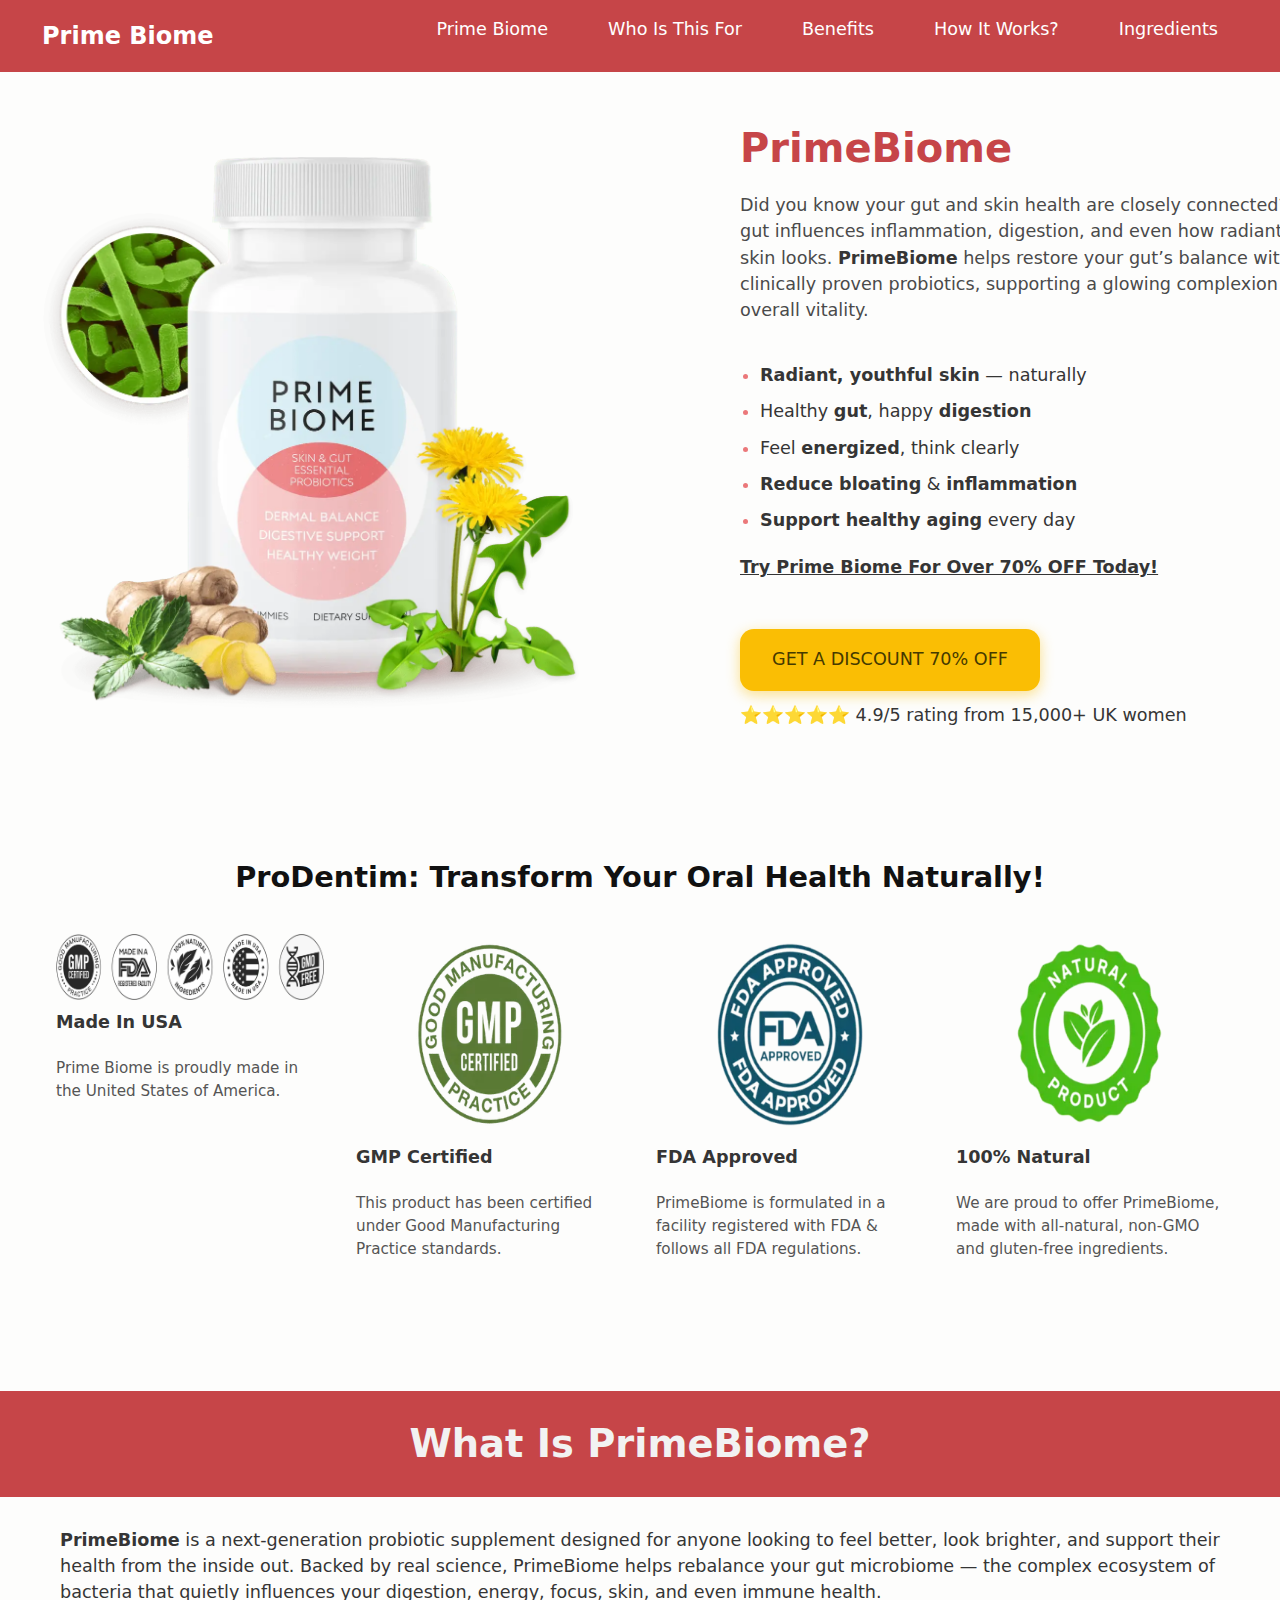
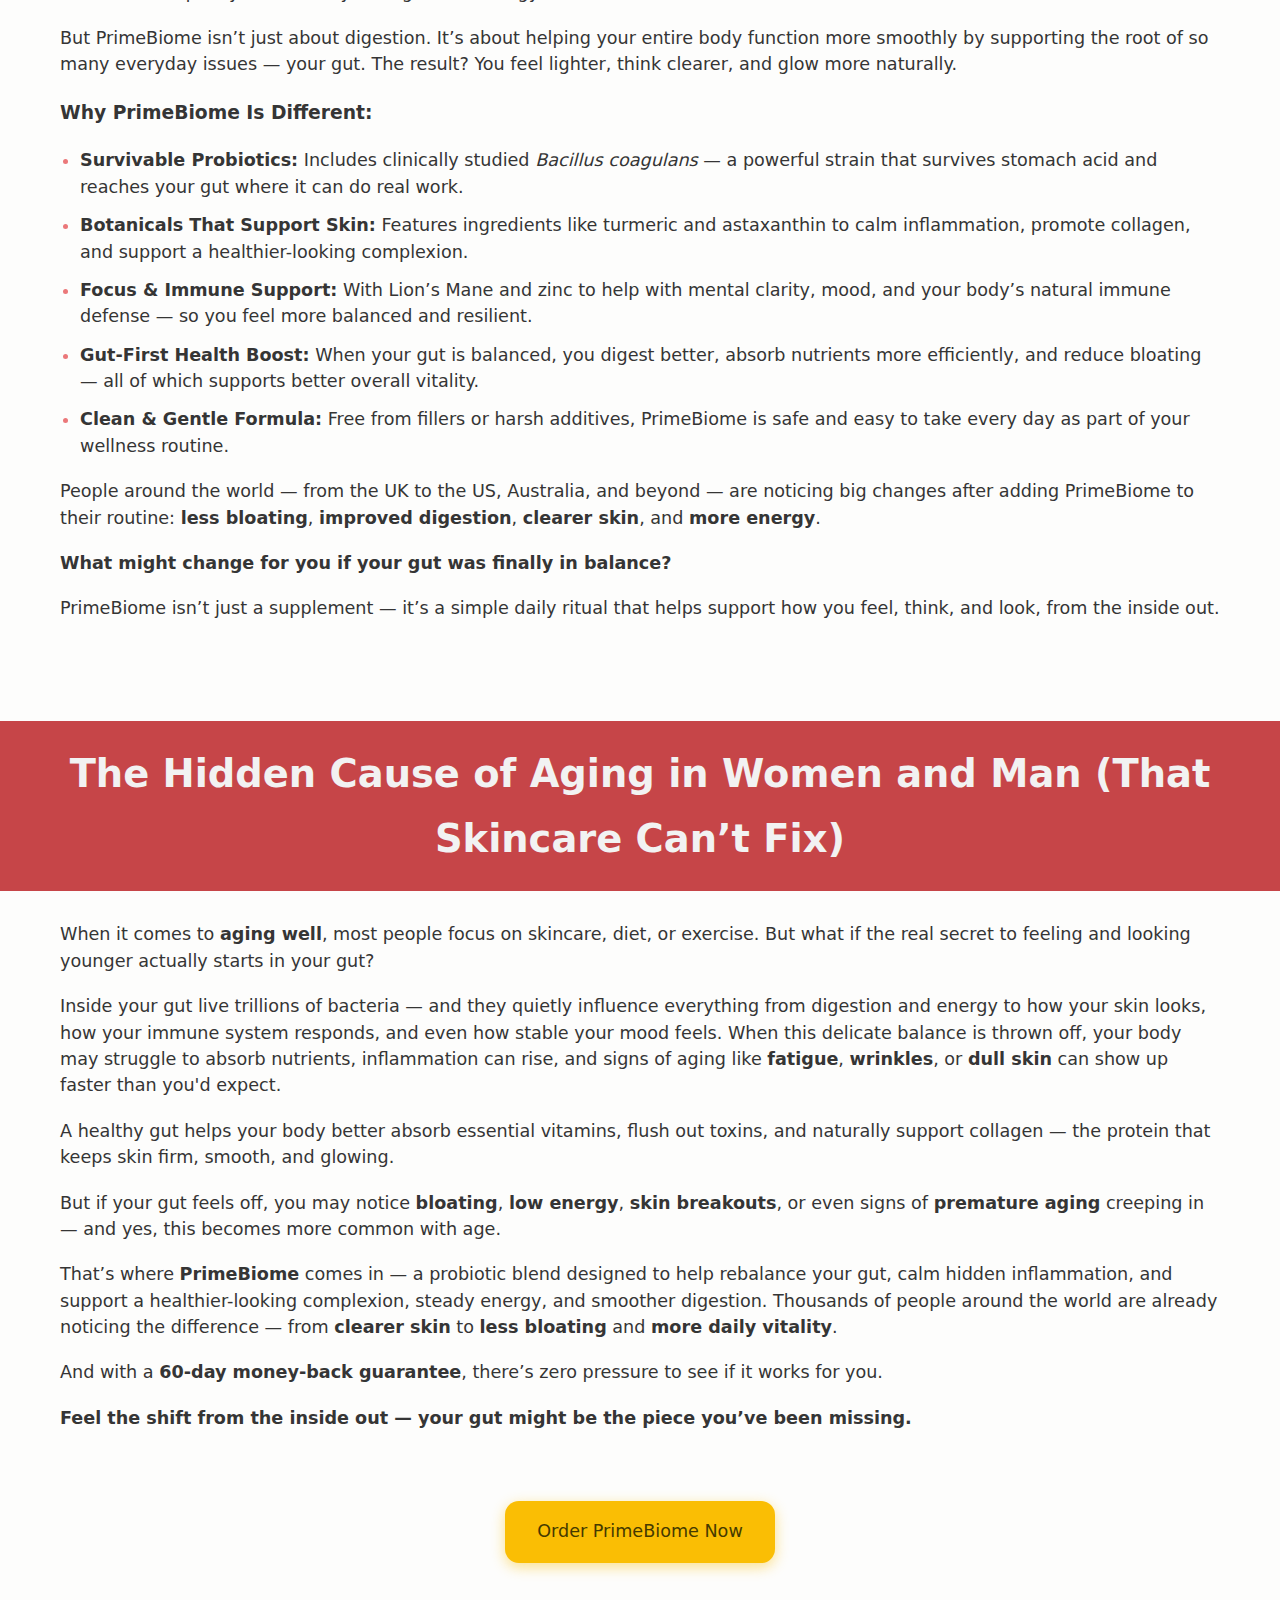
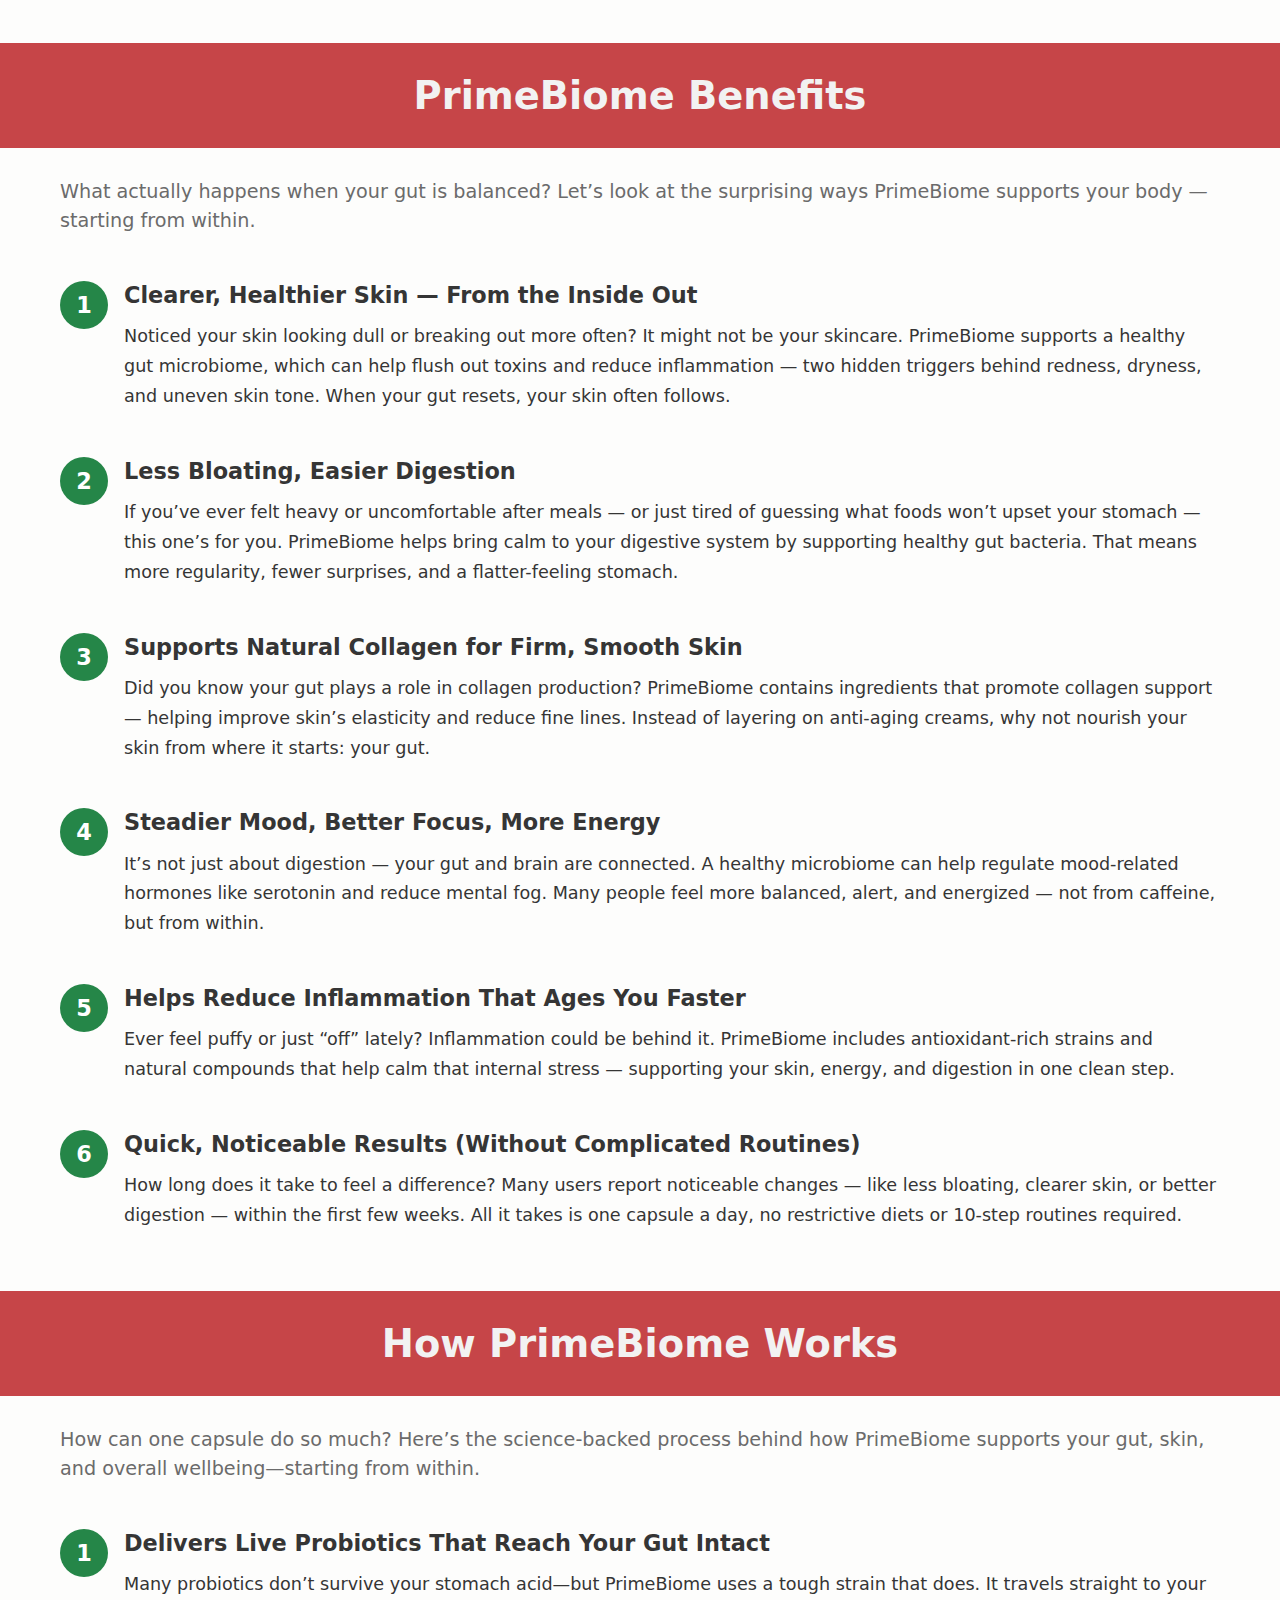
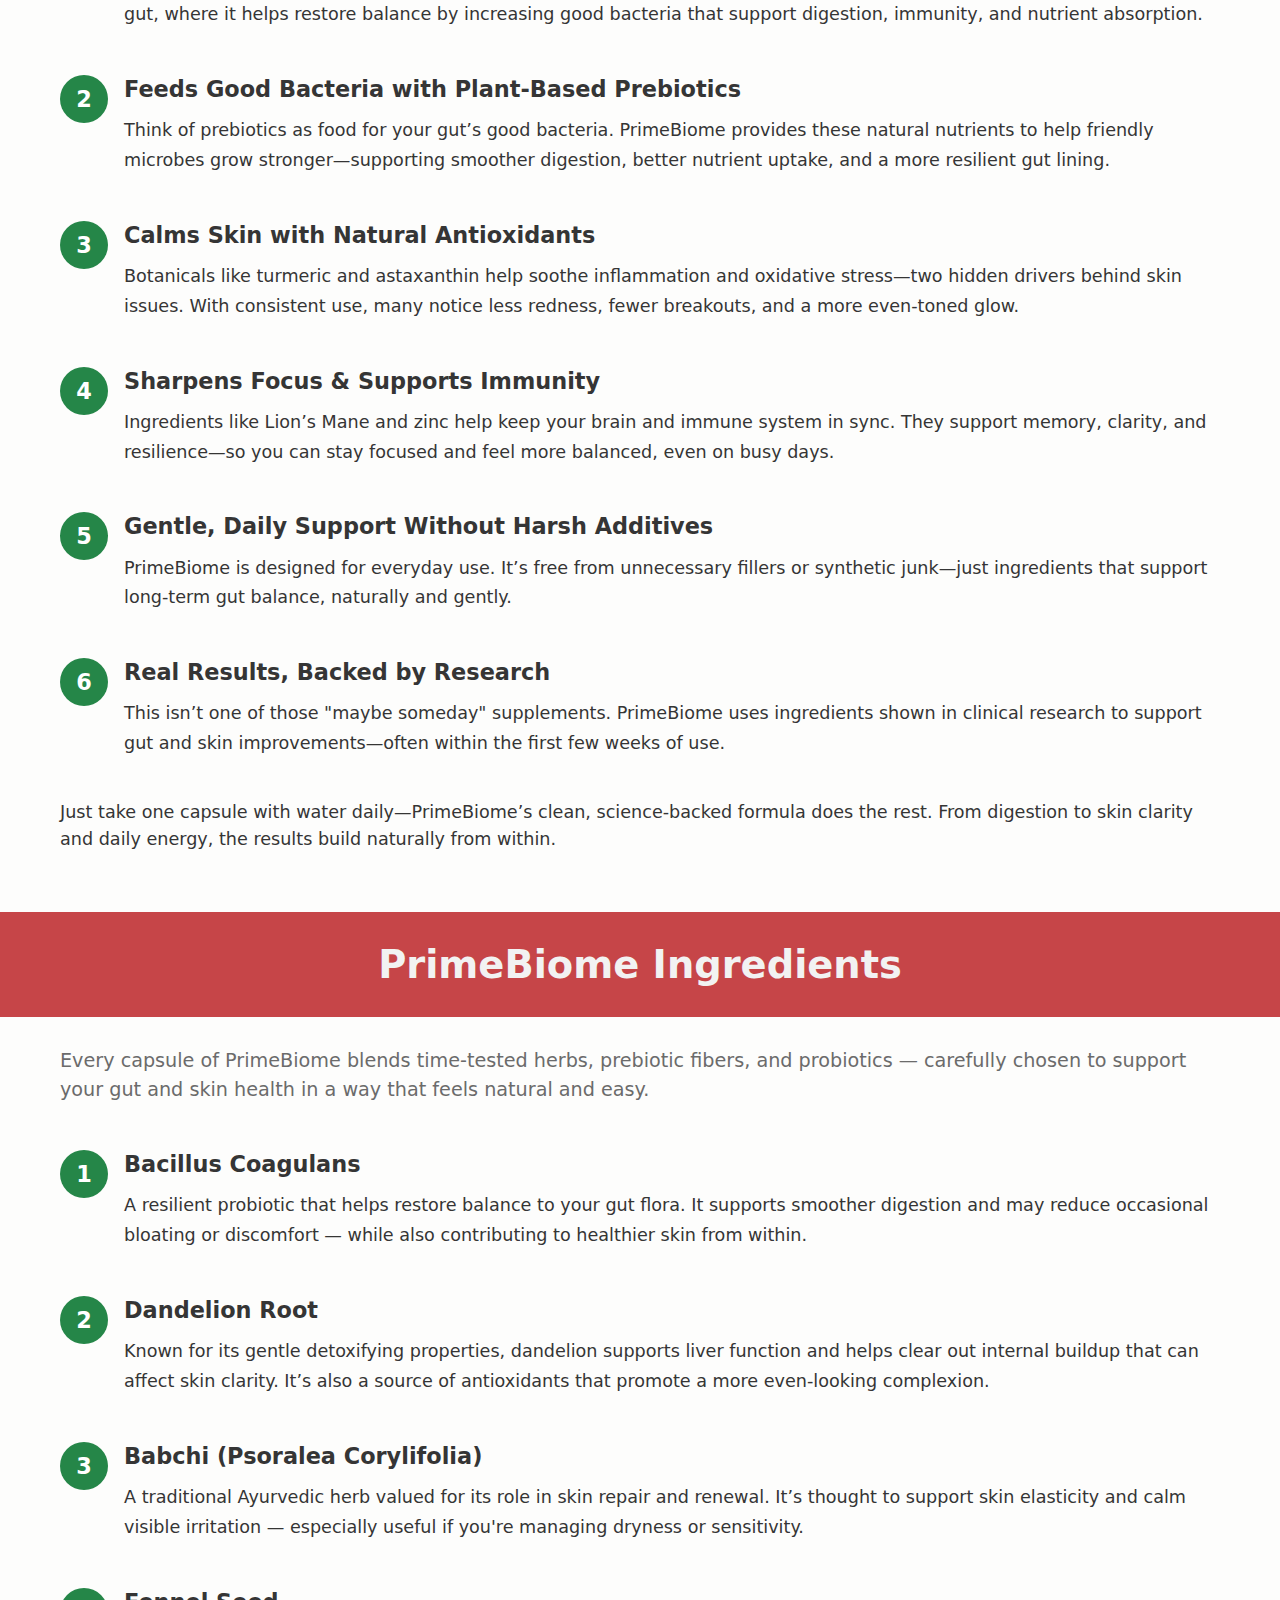
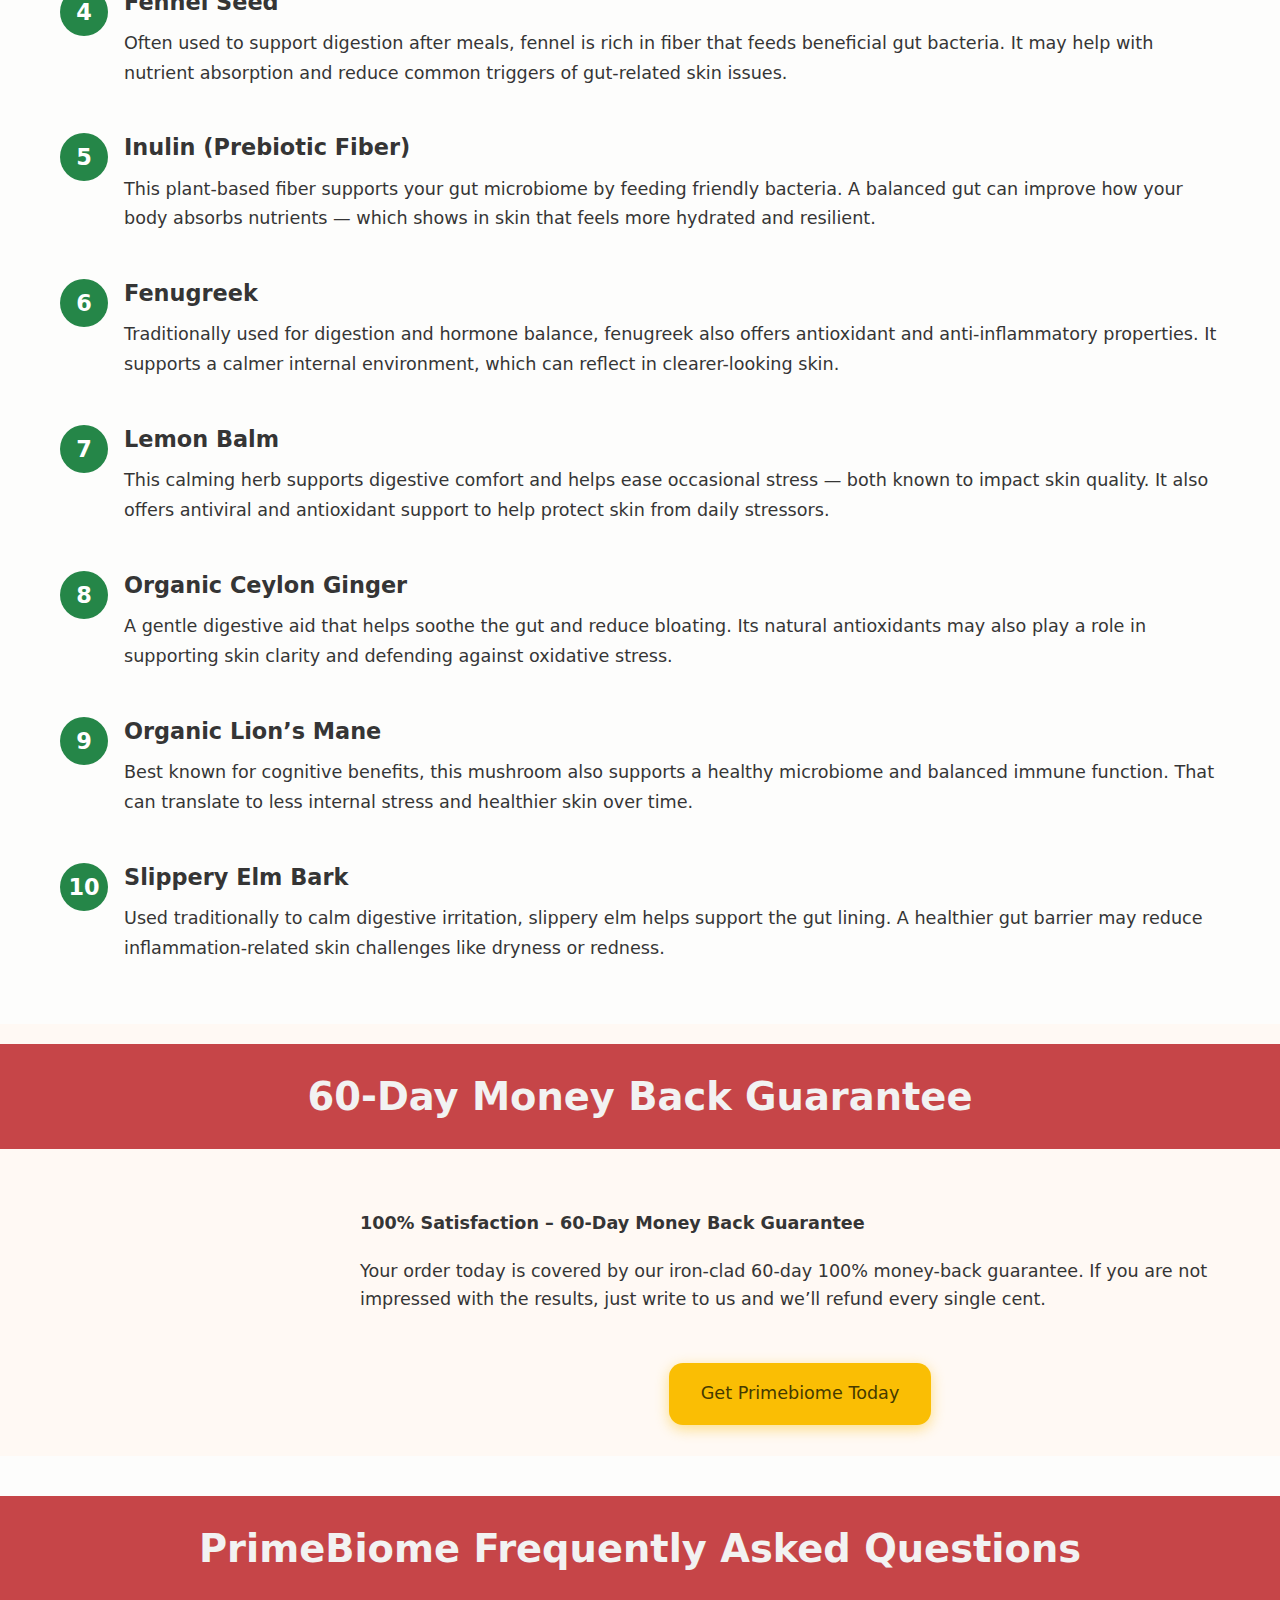
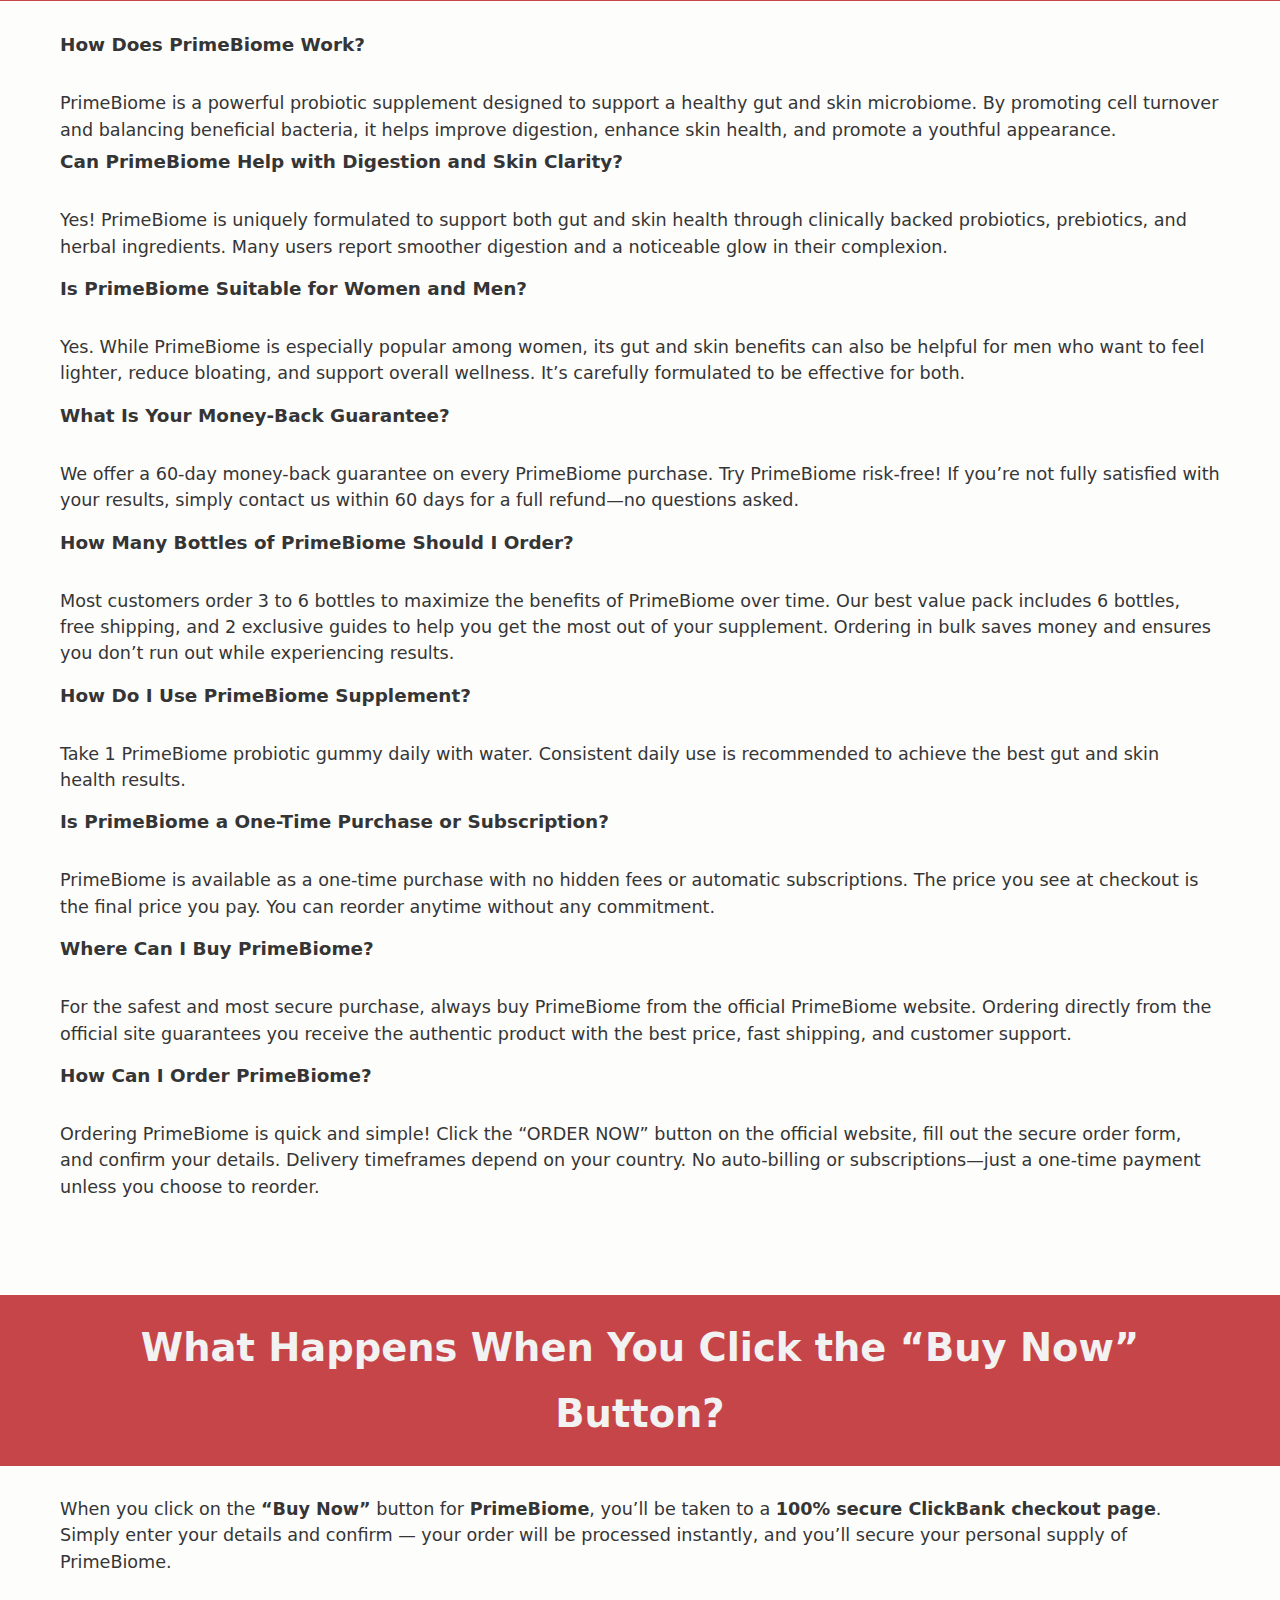
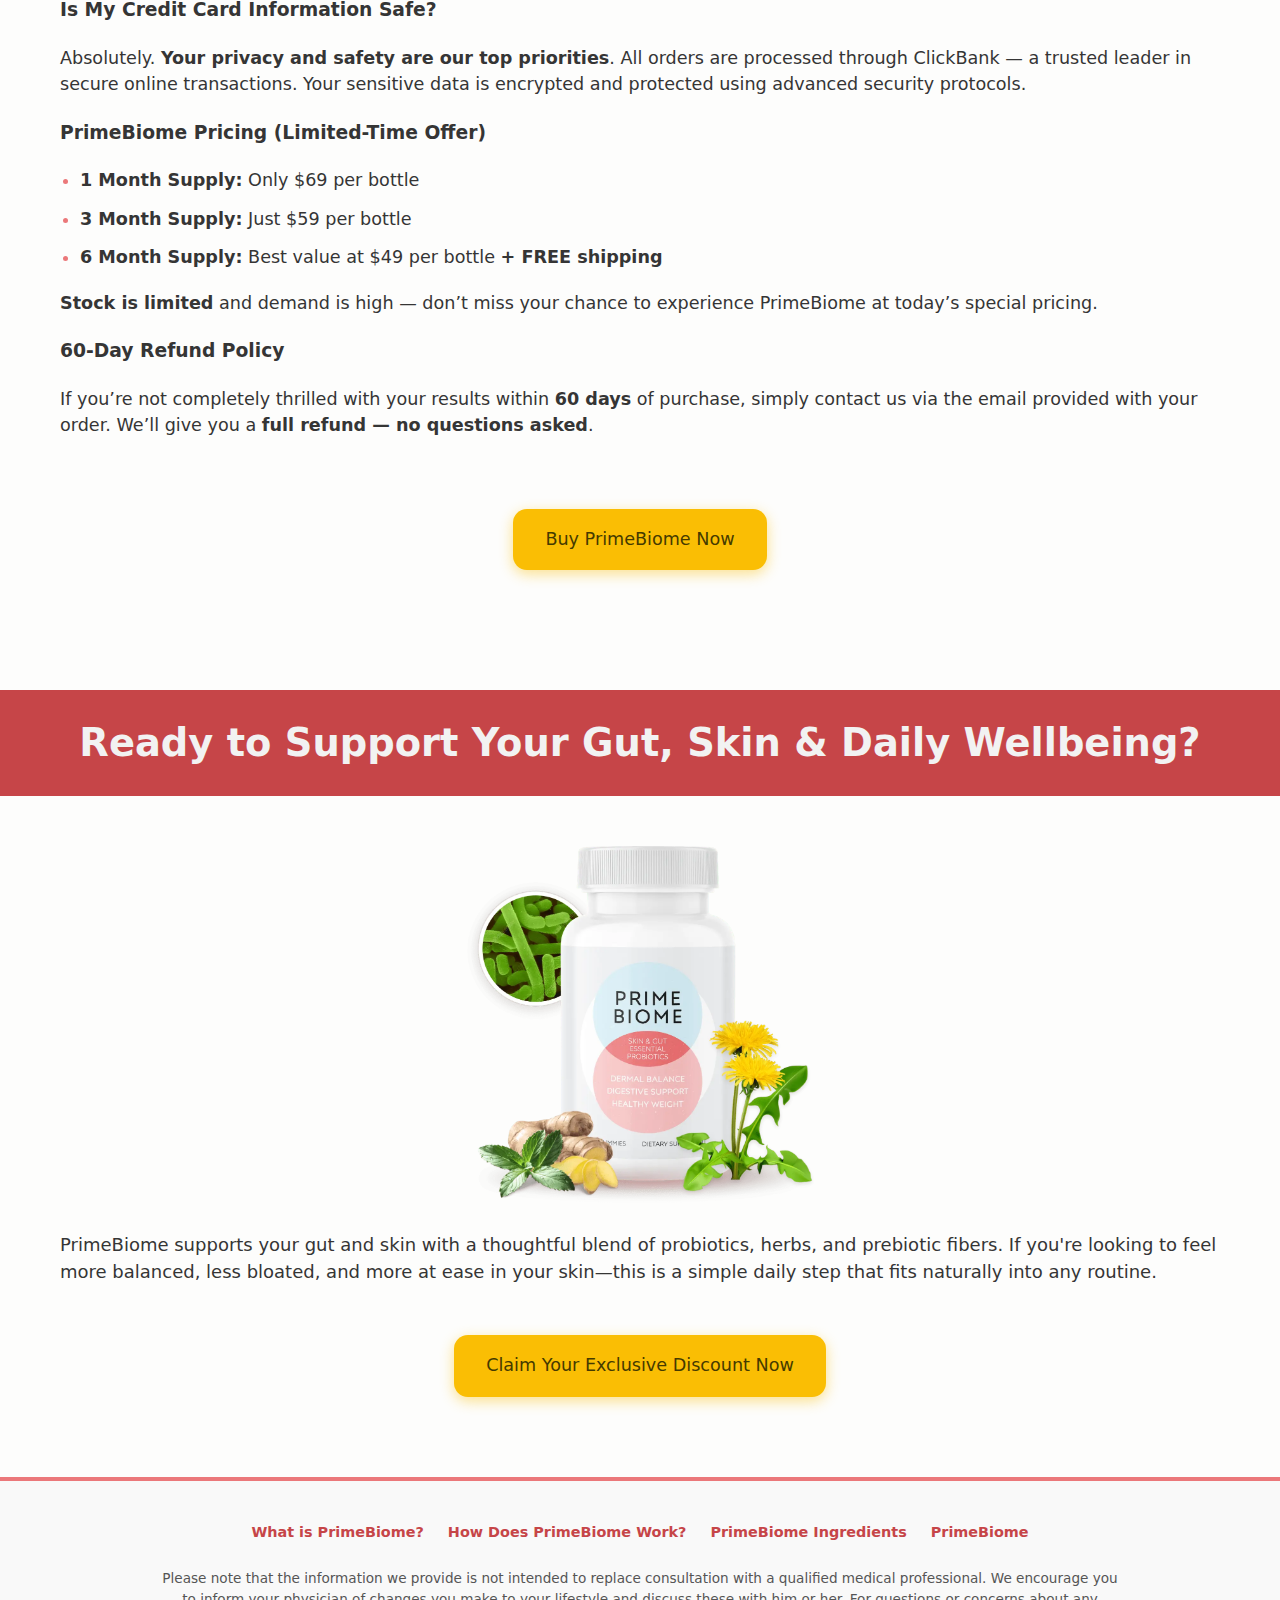
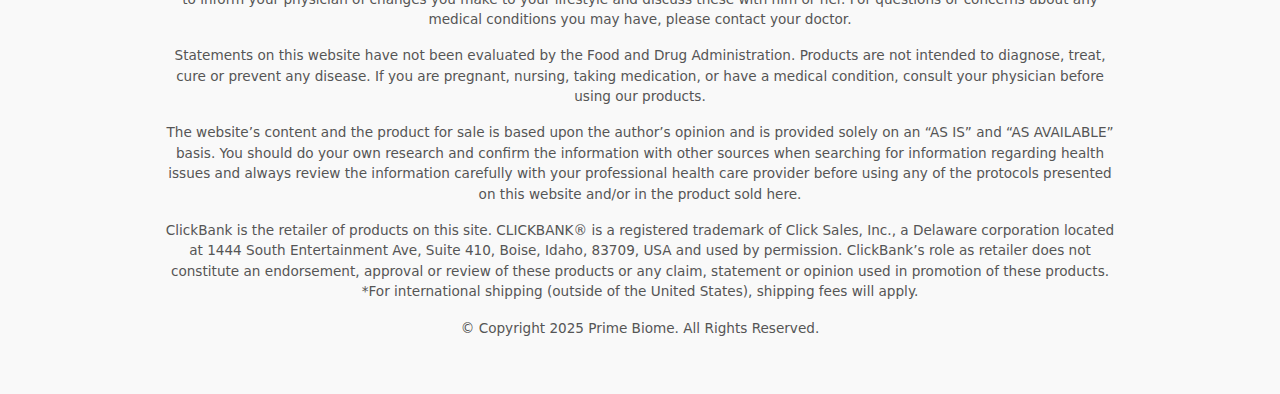
<file: uk/index.html>
<!DOCTYPE html>
<html lang="en">
<head>
  <meta charset="UTF-8" />
  <meta name="viewport" content="width=device-width, initial-scale=1" />

  <title>PrimeBiome – Beat Bloating, Restore Gut Balance & Rejuvenate Skin Naturally</title>
  <meta name="description" content="PrimeBiome is a clinically informed probiotic formula that supports digestion, reduces bloating, and promotes youthful, radiant skin through natural gut-skin balance." />
  <meta name="keywords" content="probiotic for bloating and skin, gut health supplement, anti-aging probiotic, skin glow probiotic, PrimeBiome global" />
  <meta name="author" content="LeoStarEarn" />
  <meta name="robots" content="index, follow" />
  <link rel="canonical" href="https://primebiome.leostarearn.com/" />
  <link rel="stylesheet" href="style.css">
  
  <!-- Preload images -->
  <link rel="preload" as="image" href="primebiome-supplement.webp" type="image/webp" fetchpriority="high" imagesrcset="primebiome-supplement.webp 1104w" imagesizes="(min-width: 769px) 50vw, 100vw" />
  <link rel="preload" as="image" href="primebiome-supplement-3.webp" type="image/webp" media="(max-width: 768px)" imagesrcset="primebiome-supplement-3.webp 350w" imagesizes="100vw" />

  <!-- Open Graph -->
  <meta property="og:type" content="website" />
  <meta property="og:title" content="PrimeBiome – Gut & Skin Support for a Lighter, Radiant You" />
  <meta property="og:description" content="Experience smoother digestion, less bloating, and glowing skin with PrimeBiome — a probiotic-based gut-skin formula trusted worldwide." />
  <meta property="og:url" content="https://primebiome.leostarearn.com/" />
  <meta property="og:image" content="https://primebiome.leostarearn.com/primebiome-supplement.webp" />

  <!-- Twitter Card -->
  <meta name="twitter:card" content="summary_large_image" />
  <meta name="twitter:title" content="PrimeBiome – Gut + Skin Support for All Adults" />
  <meta name="twitter:description" content="Support digestion, reduce bloating, and glow naturally with PrimeBiome – a gut-skin probiotic trusted worldwide." />
  <meta name="twitter:image" content="https://primebiome.leostarearn.com/primebiome-supplement.webp" />

  <link rel="icon" href="https://primebiome.leostarearn.com/favicon.ico" type="image/x-icon" />


  <style>
     /* ===== Base Reset and Global Styles ===== */
  * {
    box-sizing: border-box;
    margin: 0;
    padding: 0;
  }

  html {
    scroll-behavior: smooth;
    background-color: #FDFDFC;
    height: 100%;
  }

/* Fonts & Base */
body {
  overflow-x: hidden;
  font-family: system-ui, -apple-system, BlinkMacSystemFont, 'Segoe UI', Roboto, sans-serif;
  background: #FDFDFC;
  color: #353535;
  margin: 0;
  padding: 0px 0px;
  line-height: 1.7;
  text-align: center;
}

h1, h2, h4, h5, h6 {
  font-family: system-ui, -apple-system, BlinkMacSystemFont, 'Segoe UI', Roboto, sans-serif;
  color: #353535;
  background: none;
  padding: 0;
  margin: 0 0 10px 0;
  text-align: center;
  display: block;
  width: 100%;
}
    .full-width-section .content-wrapper h3 {
  font-family: system-ui, -apple-system, BlinkMacSystemFont, 'Segoe UI', Roboto, sans-serif;
  color: #353535;
  background: none;
  padding: 0;
  margin: 0 0 15px 0;
  text-align: left;
  display: block;
  width: 100%;            /* Take full width */
  align-self: flex-start; /* Align left inside flex container */
}

/* Branded h2 section headers */
.section-header {
  position: relative;
  left: 50%;
  right: 50%;
  margin-left: -50vw;
  margin-right: -50vw;
  width: 100vw;
  background-color: #C64548;
  padding: 20px 0;
  text-align: center;
  color: #FFFFFF;
  margin-bottom: 30px;
  overflow-x: hidden; /* Prevent scroll issue */
}

.section-header .inner {
  max-width: 1200px;
  margin: 0 auto;
  padding: 0 20px;
  box-sizing: border-box;
}

.section-header h2 {
  font-size: 2.4rem;
  font-weight: 700;
  color: #F2F2F2;
  margin: 0;
}


.hero {
  display: flex;
  align-items: center;
  width: 100%;
  max-width: 1200px; /* Add container limit */
  margin: 0 auto;
  padding: 40px 20px; /* Add breathing room */
  box-sizing: border-box;
  gap: 60px; /* Reduce from 100px to compact layout */
  justify-content: space-between;
  text-align: left;
  flex-wrap: nowrap;
  min-height: 700px; /* matches total hero section height */
}

.hero-image {
  flex: 0 0 50%;     /* fixed 45% width */
  max-width: 50%;
  text-align: center;
  padding: 0;
  margin: 0;
}

.hero-image img {
  width: 100%;                 /* Let image scale to fit container width */
  max-width: 90%;            /* Cap image width on mobile */
  height: auto;                /* Maintain aspect ratio */
  aspect-ratio: 768 / 790;     /* Pre-allocates space for mobile */
  object-fit: contain;
  display: block;

  /* ✅ Extra protection for CLS fallback */
  min-height: 300px;
}

.hero-content {
  flex: 0 0 50%;
  max-width: 50%;
  text-align: left;
  padding-left: 0;
  min-height: 600px; /* ensures enough height even if content is short */

}

.hero-content h1 {
  font-size: 2.5rem;
  font-weight: 700;
  line-height: 1.2;
  color: #C64548;
  margin-bottom: 20px;
  text-align: left;
  min-height: 30px; /* Reserve space for heading */
}

    .subheadline {
  font-size: 1.1rem;
  color: #555555;
  line-height: 1.5;
  margin-top: 10px;
  max-width: 600px;
  min-height: 150px;
  font-family: system-ui, -apple-system, BlinkMacSystemFont, 'Segoe UI', Roboto, sans-serif;
}

.hero-content p {
  font-size: 1.1rem;
  color: #4A4A4A;
}

.hero-content ul {
  list-style: disc;
  margin: 20px 0;
  padding-left: 20px;
  text-align: left;
}

.hero-content ul li {
  margin-bottom: 10px;
  font-weight: 400;
  font-size: 1.1rem;
}
    /* Container for button + rating text inside hero */
.hero-cta {
  text-align: left;   /* center contents inside this container */
  margin-top: 10px;     /* spacing above */
  margin-bottom: 10px;  /* add bottom margin */
}

/* Rating text below button */
.hero-rating {
  margin-top: 10px;
  font-size: 1.1rem;
  color: #353535;
  font-weight: 500;
  text-align: left;
}


.hero-content ul li::marker {
  color: #EB787A;
}


/* Paragraphs */
p {
  font-size: 1.1rem;
  font-weight: 400;
  margin-bottom: 10px;
  color: #353535;
  line-height: 1.5;
}
    
/* Lists */
ul, ol {
  font-size: 1.1rem;
  font-weight: 400;
  color: #353535;
  line-height: 1.7;
  padding-left: 20px;
  text-align: left;
  margin-bottom: 12px;
}

ul li, ol li {
  margin-bottom: 12px;
}

ul li::marker, ol li::marker {
  color: #EB787A;
}

/* Emphasis */
strong {
  color: #353535;
  font-weight: 750;
}

/* Sections */
section {
  margin-top: 0;
  margin-bottom: 0px;
  margin-left: auto;
  margin-right: auto;
  background: #FDFDFC;
  border-radius: 0;
  padding: 10px 10px;
  box-shadow: none;
  text-align: left;
}

section p,
section ul,
section ol {
  width: 100%;
  max-width: none;
  margin-left: 0;
  margin-right: 0;
  text-align: left;
  margin-top: 19px;           /* Remove top margin */
  margin-bottom: 19px;     /* Consistent bottom margin */
  line-height: 1.5;
}

/* FAQ */
.faq p strong {
  display: block;
  margin-bottom: 5px;
  font-size: 1.15rem;
}

.faq p {
  margin-top: 5px;
  margin-bottom: 5px;
  line-height: 1.5;
}

.faq p + p {
  margin-bottom: 15px;
}

/* CTA Button */
.btn-primary {
  display: inline-block;
  background-color: #FABE04;
  color: #453A00;
  font-weight: 500;
  font-size: 1.1rem;
  padding: 16px 32px;
  border-radius: 14px;
  text-decoration: none;
  margin: 30px auto 0;
  box-shadow: 0 4px 14px rgba(250, 190, 4, 0.45);
  transition: background-color 0.3s ease;
  text-align: center;
}

.btn-primary:hover,
.btn-primary:focus {
  background-color: #E5AB00;
  outline: none;
}

/* Final CTA Section */
.final-cta {
  text-align: center;
  padding: 30px 20px;
}

.final-cta img {
  max-width: 100%;
  height: auto;
  display: inline-block;
}

/* Full Width Section */
.full-width-section {
  width: 100%;
  background-color: #FDFDFC;
  padding: 40px 0;
  margin-bottom: 0px;
}

/* Centered Content */
.content-wrapper {
  max-width: 1200px;
  margin: 0 auto;
  padding: 0 20px;
  display: block;      /* REMOVE flex */
  text-align: center;  /* keep center if you want */
  /* gap removed here */
}
    .content-wrapper--hero {
  display: flex;
  gap: 100px;              /* horizontal gap between hero image & text */
  align-items: center;
  justify-content: flex-start;
  flex-wrap: nowrap;
  text-align: left;
  max-width: none;
  width: 100%;
  padding: 0;
  box-sizing: border-box;
  margin: 12px auto 0 auto;
}

  /* PrimeBiome Ingredients Section */
    
.ingredients-section {
  max-width: 1200px;
  margin: 0 auto 60px auto;
  padding: 0 20px;
  text-align: left;
}

.ingredients-intro {
  font-size: 1.2rem;
  font-weight: 500;
  max-width: 1200px;
  margin: 20px auto 40px auto;
  color: #6B6B6B;
  text-align: left;
  line-height: 1.5;
  font-family: system-ui, -apple-system, BlinkMacSystemFont, 'Segoe UI', Roboto, sans-serif;
}

.content-wrapper.ingredients-wrapper {
  display: block;
  text-align: left;
  max-width: 900px;
  margin: 0 auto;
  padding: 0 20px;
}

.ingredient-block {
  display: flex;
  align-items: flex-start;
  gap: 16px;
  margin-bottom: 40px;
}

.ingredient-number {
  flex: 0 0 48px;
  width: 48px;
  height: 48px;
  background-color: #258648;
  color: #ffffff;
  font-size: 1.4rem;
  font-weight: 700;
  font-family: system-ui, -apple-system, BlinkMacSystemFont, 'Segoe UI', Roboto, sans-serif;
  border-radius: 50%;
  display: flex;
  align-items: center;
  justify-content: center;
  margin-top: 5px;
}

.ingredient-text {
  flex: 1 1 auto;
}

.ingredient-heading {
  font-size: 1.4rem;
  font-weight: 700;
  color: #353535;
  font-family: system-ui, -apple-system, BlinkMacSystemFont, 'Segoe UI', Roboto, sans-serif;
  margin: 0 0 8px 0;
  text-align: left;
}

.ingredient-text p {
  margin: 0;
  font-size: 1.1rem;
  color: #353535;
  line-height: 1.7;
  font-family: system-ui, -apple-system, BlinkMacSystemFont, 'Segoe UI', Roboto, sans-serif;
}


    /* ========== Benefits Section ========== */
.benefits-section {
  max-width: 1200px;
  margin: 0 auto 60px auto;
  padding: 0 20px;
  text-align: left;
}

.benefit-block {
  display: flex;
  align-items: flex-start;
  gap: 16px;
  margin-bottom: 40px;
}

.benefit-number {
  flex: 0 0 48px;
  width: 48px;
  height: 48px;
  background-color: #258648;
  color: #ffffff;
  font-size: 1.4rem;
  font-weight: 700;
  font-family: system-ui, -apple-system, BlinkMacSystemFont, 'Segoe UI', Roboto, sans-serif;
  border-radius: 50%;
  display: flex;
  align-items: center;
  justify-content: center;
  margin-top: 5px;
}

.benefit-text {
  flex: 1 1 auto;
}

.benefit-heading {
  font-size: 1.4rem;
  font-weight: 700;
  color: #353535;
  font-family: system-ui, -apple-system, BlinkMacSystemFont, 'Segoe UI', Roboto, sans-serif;
  margin: 0 0 8px 0;
  text-align: left;
}

.benefit-block p {
  margin: 0;
  font-size: 1.1rem;
  color: #353535;
  line-height: 1.7;
  font-family: system-ui, -apple-system, BlinkMacSystemFont, 'Segoe UI', Roboto, sans-serif;
}

.benefits-intro {
  font-size: 1.2rem;
  font-weight: 500;
  max-width: 1200px;
  margin: 20px auto 40px auto;
  color: #6B6B6B;
  text-align: left;
  line-height: 1.5;
  font-family: system-ui, -apple-system, BlinkMacSystemFont, 'Segoe UI', Roboto, sans-serif;
}

.content-wrapper.benefits-wrapper {
  display: block;
  text-align: left;
  max-width: 900px;
  margin: 0 auto;
  padding: 0 20px;
}

/* ========== How It Works Section ========== */
.how-it-works-section {
  max-width: 1200px;
  margin: 0 auto 60px auto;
  padding: 0 20px;
  text-align: left;
}

.how-it-works-block {
  display: flex;
  align-items: flex-start;
  gap: 16px;
  margin-bottom: 40px;
}

.how-it-works-number {
  flex: 0 0 48px;
  width: 48px;
  height: 48px;
  background-color: #258648;
  color: #ffffff;
  font-size: 1.4rem;
  font-weight: 700;
  font-family: system-ui, -apple-system, BlinkMacSystemFont, 'Segoe UI', Roboto, sans-serif;
  border-radius: 50%;
  display: flex;
  align-items: center;
  justify-content: center;
  margin-top: 5px;
}

.how-it-works-text {
  flex: 1 1 auto;
}

.how-it-works-heading {
  font-size: 1.4rem;
  font-weight: 700;
  color: #353535;
  font-family: system-ui, -apple-system, BlinkMacSystemFont, 'Segoe UI', Roboto, sans-serif;
  margin: 0 0 8px 0;
  text-align: left;
}

.how-it-works-block p {
  margin: 0;
  font-size: 1.1rem;
  color: #353535;
  line-height: 1.7;
  font-family: system-ui, -apple-system, BlinkMacSystemFont, 'Segoe UI', Roboto, sans-serif;
}

.how-it-works-intro {
  font-size: 1.2rem;
  font-weight: 500;
  max-width: 1200px;
  margin: 20px auto 40px auto;
  color: #6B6B6B;
  text-align: left;
  line-height: 1.5;
  font-family: system-ui, -apple-system, BlinkMacSystemFont, 'Segoe UI', Roboto, sans-serif;
}

.content-wrapper.how-it-works-wrapper {
  display: block;
  text-align: left;
  max-width: 900px;
  margin: 0 auto;
  padding: 0 20px;
}


    .money-back-section {
  background-color: #fff9f4;
  padding: 20px 20px;
  text-align: left;
}

.money-back-header {
  background-color: #C64548;
  color: #FFFFFF;
  font-family: system-ui, -apple-system, BlinkMacSystemFont, 'Segoe UI', Roboto, sans-serif;
  font-size: 2.4rem;
  font-weight: 700;
  padding: 20px 0;
  margin: 0 -20px 40px; /* edge to edge */
  text-align: center;
  width: calc(100% + 40px); /* compensate padding */
  box-sizing: border-box;
}

.money-back-wrapper {
  max-width: 1200px;
  margin: 0 auto;
}

.money-back-flex {
  display: flex;
  align-items: center;
  justify-content: space-between;
  flex-wrap: wrap;
  gap: 40px;
}

.money-back-image {
  flex: 0 0 280px; /* bigger image */
  text-align: center;
}

.money-back-badge {
  width: 280px; /* scale badge to container */
  height: auto;
}

.money-back-text {
  flex: 1 1 0px;
  text-align: left;
  font-family: system-ui, -apple-system, BlinkMacSystemFont, 'Segoe UI', Roboto, sans-serif;
  color: #353535;
}

.money-back-text p {
  font-size: 1.1rem;
  margin-bottom: 15px;
  line-height: 1.6;
}

.money-back-text strong {
  font-weight: 700;
  color: #353535;
}

.money-back-cta {
  text-align: center;
  margin-top: 20px;
}
    
/* Menu: Menu */    
    html, body {
      margin: 0 !important;
      padding: 0 !important;
      overflow-x: hidden;
    }

    * {
      box-sizing: border-box;
    }

    .full-width-wrapper {
      margin: 0 auto;
      padding: 0;
      width: 100vw;
      position: relative;
      left: 50%;
      right: 50%;
      margin-left: -50vw;
      margin-right: -50vw;
    }

    .nav-bar {
      width: 100%;
      max-width: 100%;
      background-color: #C64548;
      padding: 15px 42px;
      display: flex;
      justify-content: space-between;
      align-items: center;
      color: white;
      flex-wrap: wrap;
      margin: 0;
      position: relative;
      z-index: 999;
    }

    .logo {
      font-size: 1.5rem;
      font-weight: 700;
      color: #fff;
      font-family: system-ui, -apple-system, BlinkMacSystemFont, 'Segoe UI', Roboto, sans-serif;
      margin: 0;
      user-select: none;
    }

    .hamburger {
      display: none;
      font-size: 1.8rem;
      cursor: pointer;
      color: #fff;
      user-select: none;
    }

    .nav-links {
      display: flex;
      list-style: none;
      gap: 20px;
      margin: 0;
      padding: 0;
      flex-wrap: wrap;
      white-space: normal;
      overflow: visible;
    }

    .nav-links li a {
      text-decoration: none;
      color: #fff;
      font-size: 1.1rem;
      font-weight: 500;
      font-family: system-ui, -apple-system, BlinkMacSystemFont, 'Segoe UI', Roboto, sans-serif;
      white-space: nowrap;
      padding: 0 20px;
    }

    .nav-links li a:hover {
      color: #FABE04;
    }
    
     .c-wrapper,
    .c-paragraph {
      padding: 0 !important;
      margin: 0 !important;
      max-width: 100% !important;
      width: 100% !important;
      box-sizing: border-box;
    }

    .c-paragraph > div,
    .c-paragraph p {
      margin: 0 !important;
      padding: 0 !important;
      box-sizing: border-box;
    }

    /* ✅ Footer Styling */
    .footer {
      background-color: #f9f9f9;
      color: #333;
      padding: 40px 20px;
      font-family: system-ui, -apple-system, BlinkMacSystemFont, 'Segoe UI', Roboto, sans-serif;
      font-size: 0.9rem;
      line-height: 1.6;
    }

    .footer-nav {
      display: flex;
      justify-content: center;
      flex-wrap: wrap;
      gap: 24px;
      margin-bottom: 24px;
    }

    .footer-nav a {
      color: #C64548;
      text-decoration: none;
      font-weight: 600;
    }

    .footer-nav a:hover {
      text-decoration: underline;
    }

    .footer-legal p {
      max-width: 960px;
      margin: 0 auto 16px auto;
      color: #555;
      font-size: 0.85rem;
    }
    /* ✅ Footer Separator Full Width Divider */
.footer-separator,
.full-width-bar {
  position: relative;
  left: 50%;
  right: 50%;
  width: 100vw;
  height: 4px;
  background-color: #EB787A;
  margin-left: -50vw;
  margin-right: -50vw;
}

   /* ========== [MQ-1024] Navigation Toggle on Tablets ========== */
@media (max-width: 1024px) {
  .hamburger {
    display: block;
  }

  .nav-links {
    display: none;
    flex-direction: column;
    width: 100%;
    margin-top: 12px;
  }

  .nav-links.show {
    display: flex;
  }
}

/* ========== [MQ-900] Main Layout and Typography Adjustments ========== */
@media (max-width: 900px) {
  .content-wrapper--hero {
    flex-direction: column;
    align-items: center;
    justify-content: center;
    text-align: center;
    gap: 30px;
    padding: 20px;
    width: 100%;
    max-width: 100%;
    overflow-x: hidden;
  }

  .hero {
    flex-direction: column;
    padding: 40px 20px;
    gap: 50px;
    text-align: center;
    width: 100%;
    max-width: 100%;
    overflow-x: hidden;
  }

  .hero-image,
  .hero-content {
    max-width: 100%;
    margin: 0 auto !important;
    text-align: center;
    padding-left: 0 !important;
    padding-right: 0 !important;
    margin-left: 0 !important;
    margin-right: 0 !important;
    flex: none;
  }

  .hero-content {
    padding: 0 10px !important;
  }

  .hero-content ul,
  .hero-content li {
    text-align: left;
  }

  .hero-content h1,
  .hero-content p,
  .hero-content ul,
  .hero-cta {
    text-align: center;
  }

  .hero-content h1 {
    font-size: 2.1rem;
  }

  h2 {
    font-size: 2rem;
  }

  .section-header h2 {
    font-size: 1.8rem;
  }

  p {
    font-size: 1.05rem;
  }

  ul,
  ol {
    font-size: 1rem;
  }

  .benefit-number,
  .how-it-works-number,
  .ingredient-number {
    font-size: 2.2rem;
  }

  .benefit-heading,
  .how-it-works-heading,
  .ingredient-heading {
    font-size: 1.3rem;
  }

  .benefit-block p,
  .how-it-works-block p,
  .ingredient-text p {
    font-size: 1rem;
  }
   /* ✅ NEW: Hero Rating Styling */
  .hero-rating {
    text-align: center;
    margin-top: 15px;
    font-size: 1rem;
}

@media (max-width: 768px) {
  .money-back-flex {
    flex-direction: column;
    text-align: center;
    margin-top: 20px;
  }

  .money-back-text,
  .money-back-text h2 {
    text-align: center;
    margin-bottom: 16px;
  }

  .money-back-image,
  .money-back-badge {
    width: 100%;
    max-width: 300px;
    margin: 0 auto 24px;
    flex: 0 0 auto;
  }

  .money-back-section {
    padding-bottom: 20px;
    margin-bottom: 0;
  }

  .nav-links li a {
    padding: 10px 0;
    text-align: center;
  }

  .footer-nav {
    flex-direction: column;
    align-items: center;
    gap: 12px;
  }

  .footer-legal p {
    padding: 0 12px;
    text-align: justify;
  }
  @media (max-width: 768px) {
  .badge-grid {
    grid-template-columns: 1fr !important;
  }

  .badge-item {
    margin-bottom: 2rem;
  }
}


  /* ✅ CLS Fix: Hero Image and Container */
  .hero {
    flex-direction: column;
    padding: 40px 20px;
    gap: 50px;
    text-align: center;
    width: 100%;
    max-width: 100%;
    overflow-x: hidden;
  }

  .hero-image {
    width: 100%;
    display: flex;
    justify-content: center;
    align-items: center;
    padding-bottom: 20px;
  }

  .hero-image img {
    width: 100%;
    max-width: 300px;
    height: auto;
    aspect-ratio: 768 / 790;
    object-fit: contain;
    display: block;
    min-height: 290px; /* ✅ Prevents CLS */
  }

  .hero-content {
    display: flex;
    flex-direction: column;
    justify-content: center;
    min-height: 650px;
    contain: layout style;
    text-align: center;
    padding: 0 10px;
  }

  .hero-content h1 {
    font-size: 2.1rem;
  }

  .hero-content p,
  .hero-content ul,
  .hero-content li,
  .hero-cta {
    text-align: center;
  }

  .hero-rating {
    text-align: center;
    margin-top: 15px;
    font-size: 1rem;
  }

@media (max-width: 480px) {
  .hero-image img {
    max-width: 220px;
  }
}

    /* ✅ Add this at the bottom */
  .btn-primary {
    font-size: 1.1rem;
    padding: 12px 20px;
  }
}   

/* ========== [MQ-600] Section Header Resize for Small Devices ========== */
@media (max-width: 600px) {
  .section-header h2 {
    font-size: 1.6rem;
  }

  .money-back-cta {
    margin-bottom: 10px !important;
  }

  .faq,
  .faq-section {
    margin-top: 10px !important;
    padding-top: 0 !important;
  }

  .faq-section {
    margin-bottom: 20px;
  }
}

/* ========== [MQ-400] Section Header Resize for Extra Small Devices ========== */
@media (max-width: 400px) {
  .section-header h2 {
    font-size: 1.4rem;
  }
}

  
/* Desktop Layout: 50/50 Image + Content */
@media (min-width: 901px) {
  .content-wrapper--hero {
    display: flex;
    align-items: center;
    justify-content: space-between;
    gap: 60px;
    max-width: 1200px;
    margin: 0 auto;
    padding: 40px 20px;
  }

  .hero-image {
    flex: 0 0 42%;
    max-width: 42%;
    display: flex;
    justify-content: flex-start;  /* ✅ Image left-aligned */
    align-items: center;
    padding: 0;
    margin: 0;
    text-align: center;
  }

  .hero-image picture {
    width: 100%;
    display: block;
  }

  .hero-image img {
    display: block;
    width: 100%;
    height: auto;
    object-fit: contain;
    aspect-ratio: 1104 / 1127;
    max-width: 400px; /* 🎯 Slightly smaller */
    min-height: 300px; /* ✅ Prevent CLS */
  }

  .hero-content {
    flex: 0 0 58%;
    max-width: 58%;
    text-align: left;
    padding-left: 30px;  /* ✅ Adds spacing between image and text */
    margin: 0;
  }

  .hero-rating {
    margin-top: 10px;
    font-size: 1.1rem;
    color: #353535;
    font-weight: 600;
    text-align: left;
  }
}

  </style>

  <!-- JSON-LD Schema: FAQ -->
   <script type="application/ld+json">{"@context":"https://schema.org","@type":"FAQPage","mainEntity":[{"@type":"Question","name":"How Does PrimeBiome Work?","acceptedAnswer":{"@type":"Answer","text":"PrimeBiome is a powerful probiotic supplement designed to support a healthy gut and skin microbiome. By promoting cell turnover and balancing beneficial bacteria, it helps improve digestion, enhance skin health, and promote a youthful appearance."}},{"@type":"Question","name":"Can PrimeBiome Help with Digestion and Skin Clarity?","acceptedAnswer":{"@type":"Answer","text":"Yes! PrimeBiome is uniquely formulated to support both gut and skin health through clinically backed probiotics, prebiotics, and herbal ingredients. Many users report smoother digestion and a noticeable glow in their complexion."}},{"@type":"Question","name":"Is PrimeBiome Suitable for Women and Men?","acceptedAnswer":{"@type":"Answer","text":"Yes. While PrimeBiome is especially popular among women, its gut and skin benefits can also be helpful for men who want to feel lighter, reduce bloating, and support overall wellness. It’s carefully formulated to be effective for both."}},{"@type":"Question","name":"What Is Your Money-Back Guarantee?","acceptedAnswer":{"@type":"Answer","text":"We offer a 60-day money-back guarantee on every PrimeBiome purchase. Try PrimeBiome risk-free! If you’re not fully satisfied, contact us within 60 days for a full refund."}},{"@type":"Question","name":"How Many Bottles of PrimeBiome Should I Order?","acceptedAnswer":{"@type":"Answer","text":"Most customers order 3 to 6 bottles to maximize results. Our best-value pack includes 6 bottles, free shipping, and 2 exclusive guides to help you get the most out of your supplement."}},{"@type":"Question","name":"How Do I Use PrimeBiome Supplement?","acceptedAnswer":{"@type":"Answer","text":"Take 1 PrimeBiome probiotic gummy daily with water. Consistent use is recommended for best gut and skin results."}},{"@type":"Question","name":"Is PrimeBiome a One-Time Purchase or Subscription?","acceptedAnswer":{"@type":"Answer","text":"PrimeBiome is a one-time purchase with no hidden fees or auto-subscriptions. You can reorder anytime as needed."}},{"@type":"Question","name":"Where Can I Buy PrimeBiome?","acceptedAnswer":{"@type":"Answer","text":"Always buy from the official PrimeBiome website to ensure authenticity, best price, and secure delivery."}},{"@type":"Question","name":"How Can I Order PrimeBiome?","acceptedAnswer":{"@type":"Answer","text":"Click the “ORDER NOW” button, fill out the secure form, and confirm your details. Delivery varies by country, and there are no auto-bills—just a one-time charge."}}]}</script>  

</head>
  
<body>
  
  <!-- ✅ PrimeBiome Full-Width Responsive Navbar -->
  <div class="full-width-wrapper">
    <div class="nav-bar">
      <p class="logo">Prime Biome</p>
      <div class="hamburger" onclick="toggleMenu()">&#9776;</div>
      <ul class="nav-links" id="navLinks">
        <li><a href="#what-is-primebiome">Prime Biome</a></li>
        <li><a href="#who-is-this-for">Who Is This For</a></li>
        <li><a href="#primebiome-benefits">Benefits</a></li>
        <li><a href="#how-primebiome-works">How It Works?</a></li>
        <li><a href="#primebiome-ingredients">Ingredients</a></li>
      </ul>
    </div>
  </div>
  
<section class="hero full-width-section" aria-label="PrimeBiome Product Introduction">
  <div class="content-wrapper content-wrapper--hero">
    
   <!-- Image LEFT (desktop and mobile) -->
<div class="hero-image">
  <picture>
    <!-- Mobile image -->
    <source 
      srcset="primebiome-supplement-3.webp 600w" 
      media="(max-width: 768px)" 
      type="image/webp" />

    <!-- Desktop image -->
    <img 
      src="primebiome-supplement.webp" 
      alt="PrimeBiome supplement" 
      loading="eager" 
      fetchpriority="high" 
      decoding="async"
      width="1104" 
      height="1127"
      srcset="
        primebiome-supplement-3.webp 600w,
        primebiome-supplement.webp 1104w
      "
      sizes="(max-width: 768px) 100vw, 50vw"
    />
  </picture>
</div>


    <!-- Text RIGHT -->
    <div class="hero-content">
      <h1>PrimeBiome</h1>
      <p class="subheadline">
        Did you know your gut and skin health are closely connected?  
        Your gut influences inflammation, digestion, and even how radiant your skin looks. 
        <strong>PrimeBiome</strong> helps restore your gut’s balance with clinically proven probiotics, 
        supporting a glowing complexion and overall vitality.
      </p>
      <ul>
        <li><strong>Radiant, youthful skin</strong> — naturally</li>
        <li>Healthy <strong>gut</strong>, happy <strong>digestion</strong></li>
        <li>Feel <strong>energized</strong>, think clearly</li>
        <li><strong>Reduce bloating</strong> & <strong>inflammation</strong></li>
        <li><strong>Support healthy aging</strong> every day</li>
      </ul>
      <p><strong style="text-decoration: underline;">Try Prime Biome For Over 70% OFF Today!</strong></p>
      <div class="hero-cta">
        <a href="#" class="btn-primary">GET A DISCOUNT 70% OFF</a>
        <div class="hero-rating">
          ⭐️⭐️⭐️⭐️⭐️ 4.9/5 rating from 15,000+ UK women
        </div>
      </div>
    </div>

  </div>
</section>


  <!-- Section: Trust Badges -->
<section class="full-width-section" aria-label="ProDentim Trust Badges">
  <div class="content-wrapper" style="text-align: center; padding: 2rem 1rem;">
    <h2 style="font-size: 1.8rem; margin-bottom: 2rem; color: #111;">
      ProDentim: Transform Your Oral Health Naturally!
    </h2>
    
    <div class="badge-grid" style="
      display: grid;
      grid-template-columns: repeat(4, 1fr);
      gap: 2rem;
      justify-items: center;
      align-items: start;
      max-width: 1200px;
      margin: 0 auto; ">
      
      <!-- Badge 1 -->
      <div class="badge-item" style="max-width: 300px;">
        <img src="made-in-usa.webp" alt="Made In USA" loading="lazy" width="400" height="300" style="width: 100%; height: auto; display: block; margin: 0 auto 0.5rem;">
        <h3 style="margin: 0.5rem 0 0.25rem; font-size: 1.1rem;">Made In USA</h3>
        <p style="font-size: 0.95rem; color: #555;">Prime Biome is proudly made in the United States of America.</p>
      </div>

      <!-- Badge 2 -->
      <div class="badge-item" style="max-width: 300px;">
        <img src="gmp.webp" alt="GMP Certified" loading="lazy" width="400" height="300" style="width: 100%; height: auto; display: block; margin: 0 auto 0.5rem;">
        <h3 style="margin: 0.5rem 0 0.25rem; font-size: 1.1rem;">GMP Certified</h3>
        <p style="font-size: 0.95rem; color: #555;">This product has been certified under Good Manufacturing Practice standards.</p>
      </div>

      <!-- Badge 3 -->
      <div class="badge-item" style="max-width: 300px;">
        <img src="fda.webp" alt="FDA Approved" loading="lazy" width="400" height="300" style="width: 100%; height: auto; display: block; margin: 0 auto 0.5rem;">
        <h3 style="margin: 0.5rem 0 0.25rem; font-size: 1.1rem;">FDA Approved</h3>
        <p style="font-size: 0.95rem; color: #555;">PrimeBiome is formulated in a facility registered with FDA & follows all FDA regulations.</p>
      </div>

      <!-- Badge 4 -->
      <div class="badge-item" style="max-width: 300px;">
        <img src="natural.webp" alt="100% Natural" loading="lazy" width="400" height="300" style="width: 100%; height: auto; display: block; margin: 0 auto 0.5rem;">
        <h3 style="margin: 0.5rem 0 0.25rem; font-size: 1.1rem;">100% Natural</h3>
        <p style="font-size: 0.95rem; color: #555;">We are proud to offer PrimeBiome, made with all-natural, non-GMO and gluten-free ingredients.</p>
      </div>

    </div>
  </div>
</section>

  
<!-- Section: What Is PrimeBiome? -->
<section id="what-is-primebiome" class="full-width-section">

  <!-- Full-width headline -->
  <div class="section-header">
      <div class="inner">
    <h2>What Is PrimeBiome?</h2>
  </div>
  </div>
  <!-- Content container -->
  <div class="content-wrapper">
    <p>
  <strong>PrimeBiome</strong> is a next-generation probiotic supplement designed for anyone looking to feel better, look brighter, and support their health from the inside out. Backed by real science, PrimeBiome helps rebalance your gut microbiome — the complex ecosystem of bacteria that quietly influences your digestion, energy, focus, skin, and even immune health.
</p>

<p>
  But PrimeBiome isn’t just about digestion. It’s about helping your entire body function more smoothly by supporting the root of so many everyday issues — your gut. The result? You feel lighter, think clearer, and glow more naturally.
</p>

<h3>Why PrimeBiome Is Different:</h3>
<ul>
  <li><strong>Survivable Probiotics:</strong> Includes clinically studied <em>Bacillus coagulans</em> — a powerful strain that survives stomach acid and reaches your gut where it can do real work.</li>
  <li><strong>Botanicals That Support Skin:</strong> Features ingredients like turmeric and astaxanthin to calm inflammation, promote collagen, and support a healthier-looking complexion.</li>
  <li><strong>Focus & Immune Support:</strong> With Lion’s Mane and zinc to help with mental clarity, mood, and your body’s natural immune defense — so you feel more balanced and resilient.</li>
  <li><strong>Gut-First Health Boost:</strong> When your gut is balanced, you digest better, absorb nutrients more efficiently, and reduce bloating — all of which supports better overall vitality.</li>
  <li><strong>Clean & Gentle Formula:</strong> Free from fillers or harsh additives, PrimeBiome is safe and easy to take every day as part of your wellness routine.</li>
</ul>

<p>
  People around the world — from the UK to the US, Australia, and beyond — are noticing big changes after adding PrimeBiome to their routine: <strong>less bloating</strong>, <strong>improved digestion</strong>, <strong>clearer skin</strong>, and <strong>more energy</strong>.
</p>

<p><strong>What might change for you if your gut was finally in balance?</strong></p>

<p>PrimeBiome isn’t just a supplement — it’s a simple daily ritual that helps support how you feel, think, and look, from the inside out.</p>

  </div>
</section>


 <!-- Section: The Hidden Cause of Aging in UK Women -->
<section id="who-is-this-for" class="full-width-section">

  <!-- Full-width headline -->
  <div class="section-header">
          <div class="inner">
    <h2>The Hidden Cause of Aging in Women and Man (That Skincare Can’t Fix)</h2>
  </div>
  </div>

  <!-- Content container -->
  <div class="content-wrapper">
    <p>
  When it comes to <strong>aging well</strong>, most people focus on skincare, diet, or exercise. But what if the real secret to feeling and looking younger actually starts in your gut?
</p>
<p>
  Inside your gut live trillions of bacteria — and they quietly influence everything from digestion and energy to how your skin looks, how your immune system responds, and even how stable your mood feels. When this delicate balance is thrown off, your body may struggle to absorb nutrients, inflammation can rise, and signs of aging like <strong>fatigue</strong>, <strong>wrinkles</strong>, or <strong>dull skin</strong> can show up faster than you'd expect.
</p>
<p>
  A healthy gut helps your body better absorb essential vitamins, flush out toxins, and naturally support collagen — the protein that keeps skin firm, smooth, and glowing.
</p>
<p>
  But if your gut feels off, you may notice <strong>bloating</strong>, <strong>low energy</strong>, <strong>skin breakouts</strong>, or even signs of <strong>premature aging</strong> creeping in — and yes, this becomes more common with age.
</p>
<p>
  That’s where <strong>PrimeBiome</strong> comes in — a probiotic blend designed to help rebalance your gut, calm hidden inflammation, and support a healthier-looking complexion, steady energy, and smoother digestion. Thousands of people around the world are already noticing the difference — from <strong>clearer skin</strong> to <strong>less bloating</strong> and <strong>more daily vitality</strong>.
</p>
<p>
  And with a <strong>60-day money-back guarantee</strong>, there’s zero pressure to see if it works for you.
</p>
<p>
  <strong>Feel the shift from the inside out — your gut might be the piece you’ve been missing.</strong>
</p>

    <div style="text-align:center; margin: 40px 0;">
      <a href="#order-now" class="btn-primary" aria-label="Order PrimeBiome probiotic supplement order link">Order PrimeBiome Now</a>
    </div>
  </div>

</section>



  <!-- Section 3: PrimeBiome Benefits -->
<section id="primebiome-benefits" class="full-width-section benefits-section" aria-label="PrimeBiome Benefits">
  <div class="section-header">
   <div class="inner">
    <h2>PrimeBiome Benefits</h2>
  </div>
  </div>

  <p class="benefits-intro">What actually happens when your gut is balanced? Let’s look at the surprising ways PrimeBiome supports your body — starting from within.</p>

<div class="benefit-block">
  <div class="benefit-number">1</div>
  <div class="benefit-text">
    <h3 class="benefit-heading">Clearer, Healthier Skin — From the Inside Out</h3>
    <p>Noticed your skin looking dull or breaking out more often? It might not be your skincare. PrimeBiome supports a healthy gut microbiome, which can help flush out toxins and reduce inflammation — two hidden triggers behind redness, dryness, and uneven skin tone. When your gut resets, your skin often follows.</p>
  </div>
</div>

<div class="benefit-block">
  <div class="benefit-number">2</div>
  <div class="benefit-text">
    <h3 class="benefit-heading">Less Bloating, Easier Digestion</h3>
    <p>If you’ve ever felt heavy or uncomfortable after meals — or just tired of guessing what foods won’t upset your stomach — this one’s for you. PrimeBiome helps bring calm to your digestive system by supporting healthy gut bacteria. That means more regularity, fewer surprises, and a flatter-feeling stomach.</p>
  </div>
</div>

<div class="benefit-block">
  <div class="benefit-number">3</div>
  <div class="benefit-text">
    <h3 class="benefit-heading">Supports Natural Collagen for Firm, Smooth Skin</h3>
    <p>Did you know your gut plays a role in collagen production? PrimeBiome contains ingredients that promote collagen support — helping improve skin’s elasticity and reduce fine lines. Instead of layering on anti-aging creams, why not nourish your skin from where it starts: your gut.</p>
  </div>
</div>

<div class="benefit-block">
  <div class="benefit-number">4</div>
  <div class="benefit-text">
    <h3 class="benefit-heading">Steadier Mood, Better Focus, More Energy</h3>
    <p>It’s not just about digestion — your gut and brain are connected. A healthy microbiome can help regulate mood-related hormones like serotonin and reduce mental fog. Many people feel more balanced, alert, and energized — not from caffeine, but from within.</p>
  </div>
</div>

<div class="benefit-block">
  <div class="benefit-number">5</div>
  <div class="benefit-text">
    <h3 class="benefit-heading">Helps Reduce Inflammation That Ages You Faster</h3>
    <p>Ever feel puffy or just “off” lately? Inflammation could be behind it. PrimeBiome includes antioxidant-rich strains and natural compounds that help calm that internal stress — supporting your skin, energy, and digestion in one clean step.</p>
  </div>
</div>

<div class="benefit-block">
  <div class="benefit-number">6</div>
  <div class="benefit-text">
    <h3 class="benefit-heading">Quick, Noticeable Results (Without Complicated Routines)</h3>
    <p>How long does it take to feel a difference? Many users report noticeable changes — like less bloating, clearer skin, or better digestion — within the first few weeks. All it takes is one capsule a day, no restrictive diets or 10-step routines required.</p>
  </div>
</div>

</section>

  <section id="how-primebiome-works" class="full-width-section how-it-works-section" aria-label="How PrimeBiome Works">
  <div class="section-header">
       <div class="inner">
    <h2>How PrimeBiome Works</h2>
  </div>
  </div>

  <p class="how-it-works-intro">
  How can one capsule do so much? Here’s the science-backed process behind how PrimeBiome supports your gut, skin, and overall wellbeing—starting from within.
</p>

<div class="how-it-works-block">
  <div class="how-it-works-number">1</div>
  <div class="how-it-works-text">
    <h3 class="how-it-works-heading">Delivers Live Probiotics That Reach Your Gut Intact</h3>
    <p>Many probiotics don’t survive your stomach acid—but PrimeBiome uses a tough strain that does. It travels straight to your gut, where it helps restore balance by increasing good bacteria that support digestion, immunity, and nutrient absorption.</p>
  </div>
</div>

<div class="how-it-works-block">
  <div class="how-it-works-number">2</div>
  <div class="how-it-works-text">
    <h3 class="how-it-works-heading">Feeds Good Bacteria with Plant-Based Prebiotics</h3>
    <p>Think of prebiotics as food for your gut’s good bacteria. PrimeBiome provides these natural nutrients to help friendly microbes grow stronger—supporting smoother digestion, better nutrient uptake, and a more resilient gut lining.</p>
  </div>
</div>

<div class="how-it-works-block">
  <div class="how-it-works-number">3</div>
  <div class="how-it-works-text">
    <h3 class="how-it-works-heading">Calms Skin with Natural Antioxidants</h3>
    <p>Botanicals like turmeric and astaxanthin help soothe inflammation and oxidative stress—two hidden drivers behind skin issues. With consistent use, many notice less redness, fewer breakouts, and a more even-toned glow.</p>
  </div>
</div>

<div class="how-it-works-block">
  <div class="how-it-works-number">4</div>
  <div class="how-it-works-text">
    <h3 class="how-it-works-heading">Sharpens Focus & Supports Immunity</h3>
    <p>Ingredients like Lion’s Mane and zinc help keep your brain and immune system in sync. They support memory, clarity, and resilience—so you can stay focused and feel more balanced, even on busy days.</p>
  </div>
</div>

<div class="how-it-works-block">
  <div class="how-it-works-number">5</div>
  <div class="how-it-works-text">
    <h3 class="how-it-works-heading">Gentle, Daily Support Without Harsh Additives</h3>
    <p>PrimeBiome is designed for everyday use. It’s free from unnecessary fillers or synthetic junk—just ingredients that support long-term gut balance, naturally and gently.</p>
  </div>
</div>

<div class="how-it-works-block">
  <div class="how-it-works-number">6</div>
  <div class="how-it-works-text">
    <h3 class="how-it-works-heading">Real Results, Backed by Research</h3>
    <p>This isn’t one of those "maybe someday" supplements. PrimeBiome uses ingredients shown in clinical research to support gut and skin improvements—often within the first few weeks of use.</p>
  </div>
</div>

<p class="how-it-works-footer">
  Just take one capsule with water daily—PrimeBiome’s clean, science-backed formula does the rest. From digestion to skin clarity and daily energy, the results build naturally from within.
</p>
</section>
  
  <!-- Section: PrimeBiome Ingredients -->
<section id="primebiome-ingredients" class="full-width-section ingredients-section" aria-label="PrimeBiome Ingredients">
  <div class="section-header">
           <div class="inner">
    <h2>PrimeBiome Ingredients</h2>
  </div>
  </div>

  <p class="ingredients-intro">
  Every capsule of PrimeBiome blends time-tested herbs, prebiotic fibers, and probiotics — carefully chosen to support your gut and skin health in a way that feels natural and easy.
</p>

<div class="ingredient-block">
  <div class="ingredient-number">1</div>
  <div class="ingredient-text">
    <h3 class="ingredient-heading">Bacillus Coagulans</h3>
    <p>A resilient probiotic that helps restore balance to your gut flora. It supports smoother digestion and may reduce occasional bloating or discomfort — while also contributing to healthier skin from within.</p>
  </div>
</div>

<div class="ingredient-block">
  <div class="ingredient-number">2</div>
  <div class="ingredient-text">
    <h3 class="ingredient-heading">Dandelion Root</h3>
    <p>Known for its gentle detoxifying properties, dandelion supports liver function and helps clear out internal buildup that can affect skin clarity. It’s also a source of antioxidants that promote a more even-looking complexion.</p>
  </div>
</div>

<div class="ingredient-block">
  <div class="ingredient-number">3</div>
  <div class="ingredient-text">
    <h3 class="ingredient-heading">Babchi (Psoralea Corylifolia)</h3>
    <p>A traditional Ayurvedic herb valued for its role in skin repair and renewal. It’s thought to support skin elasticity and calm visible irritation — especially useful if you're managing dryness or sensitivity.</p>
  </div>
</div>

<div class="ingredient-block">
  <div class="ingredient-number">4</div>
  <div class="ingredient-text">
    <h3 class="ingredient-heading">Fennel Seed</h3>
    <p>Often used to support digestion after meals, fennel is rich in fiber that feeds beneficial gut bacteria. It may help with nutrient absorption and reduce common triggers of gut-related skin issues.</p>
  </div>
</div>

<div class="ingredient-block">
  <div class="ingredient-number">5</div>
  <div class="ingredient-text">
    <h3 class="ingredient-heading">Inulin (Prebiotic Fiber)</h3>
    <p>This plant-based fiber supports your gut microbiome by feeding friendly bacteria. A balanced gut can improve how your body absorbs nutrients — which shows in skin that feels more hydrated and resilient.</p>
  </div>
</div>

<div class="ingredient-block">
  <div class="ingredient-number">6</div>
  <div class="ingredient-text">
    <h3 class="ingredient-heading">Fenugreek</h3>
    <p>Traditionally used for digestion and hormone balance, fenugreek also offers antioxidant and anti-inflammatory properties. It supports a calmer internal environment, which can reflect in clearer-looking skin.</p>
  </div>
</div>

<div class="ingredient-block">
  <div class="ingredient-number">7</div>
  <div class="ingredient-text">
    <h3 class="ingredient-heading">Lemon Balm</h3>
    <p>This calming herb supports digestive comfort and helps ease occasional stress — both known to impact skin quality. It also offers antiviral and antioxidant support to help protect skin from daily stressors.</p>
  </div>
</div>

<div class="ingredient-block">
  <div class="ingredient-number">8</div>
  <div class="ingredient-text">
    <h3 class="ingredient-heading">Organic Ceylon Ginger</h3>
    <p>A gentle digestive aid that helps soothe the gut and reduce bloating. Its natural antioxidants may also play a role in supporting skin clarity and defending against oxidative stress.</p>
  </div>
</div>

<div class="ingredient-block">
  <div class="ingredient-number">9</div>
  <div class="ingredient-text">
    <h3 class="ingredient-heading">Organic Lion’s Mane</h3>
    <p>Best known for cognitive benefits, this mushroom also supports a healthy microbiome and balanced immune function. That can translate to less internal stress and healthier skin over time.</p>
  </div>
</div>

<div class="ingredient-block">
  <div class="ingredient-number">10</div>
  <div class="ingredient-text">
    <h3 class="ingredient-heading">Slippery Elm Bark</h3>
    <p>Used traditionally to calm digestive irritation, slippery elm helps support the gut lining. A healthier gut barrier may reduce inflammation-related skin challenges like dryness or redness.</p>
  </div>
</div>
</section>


 <!-- Money Back Section -->
<section class="money-back-section">

  <!-- ✅ Full-width headline -->
  <div class="section-header">
    <div class="inner">
      <h2>60-Day Money Back Guarantee</h2>
    </div>
  </div>

  <div class="money-back-wrapper">
    <div class="money-back-flex">
      <div class="money-back-image">
        <img loading="lazy" decoding="async"
src="money-back.webp" 
             alt="Money Back Guarantee" 
             class="money-back-badge" 
             width="450" height="400">

      </div>
      <div class="money-back-text">
        <p><strong>100% Satisfaction – 60-Day Money Back Guarantee</strong></p>
        <p>Your order today is covered by our iron-clad 60-day 100% money-back guarantee. If you are not impressed with the results, just write to us and we’ll refund every single cent.</p>
        <div class="money-back-cta">
          <a href="#" class="btn-primary">Get Primebiome Today</a>
        </div>
      </div>
    </div>
  </div>
</section>

  <!-- FAQ Section with full-width background headline and centered content -->
<section id="primebiome-faq" class="faq full-width-section">

  <!-- Full-width section headline -->
  <div class="section-header">
    <div class="inner">
      <h2>PrimeBiome Frequently Asked Questions</h2>
    </div>
  </div>

  <!-- Main FAQ content -->
  <div class="content-wrapper">
    <p><strong>How Does PrimeBiome Work?</strong><br>
      PrimeBiome is a powerful probiotic supplement designed to support a healthy gut and skin microbiome. By promoting cell turnover and balancing beneficial bacteria, it helps improve digestion, enhance skin health, and promote a youthful appearance.
    </p>

    <p><strong>Can PrimeBiome Help with Digestion and Skin Clarity?</strong><br>
      Yes! PrimeBiome is uniquely formulated to support both gut and skin health through clinically backed probiotics, prebiotics, and herbal ingredients. Many users report smoother digestion and a noticeable glow in their complexion.
    </p>

    <p><strong>Is PrimeBiome Suitable for Women and Men?</strong><br>
      Yes. While PrimeBiome is especially popular among women, its gut and skin benefits can also be helpful for men who want to feel lighter, reduce bloating, and support overall wellness. It’s carefully formulated to be effective for both.
    </p>

    <p><strong>What Is Your Money-Back Guarantee?</strong><br>
      We offer a 60-day money-back guarantee on every PrimeBiome purchase. Try PrimeBiome risk-free! If you’re not fully satisfied with your results, simply contact us within 60 days for a full refund—no questions asked.
    </p>

    <p><strong>How Many Bottles of PrimeBiome Should I Order?</strong><br>
      Most customers order 3 to 6 bottles to maximize the benefits of PrimeBiome over time. Our best value pack includes 6 bottles, free shipping, and 2 exclusive guides to help you get the most out of your supplement. Ordering in bulk saves money and ensures you don’t run out while experiencing results.
    </p>

    <p><strong>How Do I Use PrimeBiome Supplement?</strong><br>
      Take 1 PrimeBiome probiotic gummy daily with water. Consistent daily use is recommended to achieve the best gut and skin health results.
    </p>

    <p><strong>Is PrimeBiome a One-Time Purchase or Subscription?</strong><br>
      PrimeBiome is available as a one-time purchase with no hidden fees or automatic subscriptions. The price you see at checkout is the final price you pay. You can reorder anytime without any commitment.
    </p>

    <p><strong>Where Can I Buy PrimeBiome?</strong><br>
      For the safest and most secure purchase, always buy PrimeBiome from the official PrimeBiome website. Ordering directly from the official site guarantees you receive the authentic product with the best price, fast shipping, and customer support.
    </p>

    <p><strong>How Can I Order PrimeBiome?</strong><br>
      Ordering PrimeBiome is quick and simple! Click the “ORDER NOW” button on the official website, fill out the secure order form, and confirm your details. Delivery timeframes depend on your country. No auto-billing or subscriptions—just a one-time payment unless you choose to reorder.
    </p>
  </div>
</section>


  <!-- Section: Purchase Info and Guarantee -->
<section class="full-width-section">

  <!-- Full-width headline with background -->
  <div class="section-header">
  <div class="inner">
    <h2>What Happens When You Click the “Buy Now” Button?</h2>
  </div>
  </div>

  <!-- Main content area -->
  <div class="content-wrapper">
    <p>
      When you click on the <strong>“Buy Now”</strong> button for <strong>PrimeBiome</strong>, you’ll be taken to a <strong>100% secure ClickBank checkout page</strong>. Simply enter your details and confirm — your order will be processed instantly, and you’ll secure your personal supply of PrimeBiome.
    </p>

    <h3>Is My Credit Card Information Safe?</h3>
    <p>
      Absolutely. <strong>Your privacy and safety are our top priorities</strong>. All orders are processed through ClickBank — a trusted leader in secure online transactions. Your sensitive data is encrypted and protected using advanced security protocols.
    </p>

    <h3>PrimeBiome Pricing (Limited-Time Offer)</h3>
    <ul>
      <li><strong>1 Month Supply:</strong> Only $69 per bottle</li>
      <li><strong>3 Month Supply:</strong> Just $59 per bottle</li>
      <li><strong>6 Month Supply:</strong> Best value at $49 per bottle <strong>+ FREE shipping</strong></li>
    </ul>
    <p>
      <strong>Stock is limited</strong> and demand is high — don’t miss your chance to experience PrimeBiome at today’s special pricing.
    </p>

    <h3>60-Day Refund Policy</h3>
    <p>
      If you’re not completely thrilled with your results within <strong>60 days</strong> of purchase, simply contact us via the email provided with your order. We’ll give you a <strong>full refund — no questions asked</strong>.
    </p>

    <div style="text-align:center; margin: 40px 0;">
      <a href="#buy-now" class="btn-primary" aria-label="Order PrimeBiome probiotic supplement now">Buy PrimeBiome Now</a>
    </div>
  </div>
</section>


  
<!-- Final CTA Section -->
<section class="final-cta full-width-section" style="text-align: center;">

  <!-- Branded headline background -->
  <div class="section-header">
    <div class="inner">
      <h2>Ready to Support Your Gut, Skin & Daily Wellbeing?</h2>
    </div>
  </div>

  <!-- Centered content area -->
  <div class="content-wrapper">
    
    <!-- Visual image -->
    <div>
      <picture>
        <source 
          srcset="primebiome-supplement-3.webp" 
          media="(max-width: 768px)" 
          type="image/webp" />
        <img 
          src="primebiome-supplement.webp"
          alt="PrimeBiome supplement for bloating, skin, and gut health"
          width="350"
          height="350"
          loading="lazy"
          decoding="async"
          style="max-width:100%; height:auto; margin-top: 20px;" />
      </picture>
    </div>

    <!-- Short persuasive copy -->
    <p style="margin: 20px 0; font-size: 1.125rem;">
      PrimeBiome supports your gut and skin with a thoughtful blend of probiotics, herbs, and prebiotic fibers. If you're looking to feel more balanced, less bloated, and more at ease in your skin—this is a simple daily step that fits naturally into any routine.
    </p>

    <!-- Final CTA Button -->
    <div style="margin-bottom: 40px;">
      <a 
        href="https://getprimebiome.com/text.php?affiliate=leostare&tid=ous" 
        aria-label="Claim Your Exclusive Discount Now" 
        role="button"
        target="_blank"
        rel="noopener noreferrer"
        class="btn-primary"
      >
        Claim Your Exclusive Discount Now
      </a>
    </div>
    
  </div>
</section>

<div class="footer-separator full-width-bar"></div>

  <!-- ✅ PrimeBiome Footer -->
  <footer class="footer">
    <div class="footer-nav">
      <a href="#what-is-primebiome">What is PrimeBiome?</a>
      <a href="#how-primebiome-works">How Does PrimeBiome Work?</a>
      <a href="#primebiome-ingredients">PrimeBiome Ingredients</a>
      <a href="#top">PrimeBiome</a>
    </div>

    <div class="footer-legal">
      <p>
        Please note that the information we provide is not intended to replace consultation with a qualified medical professional.
        We encourage you to inform your physician of changes you make to your lifestyle and discuss these with him or her.
        For questions or concerns about any medical conditions you may have, please contact your doctor.
      </p>
      <p>
        Statements on this website have not been evaluated by the Food and Drug Administration.
        Products are not intended to diagnose, treat, cure or prevent any disease.
        If you are pregnant, nursing, taking medication, or have a medical condition,
        consult your physician before using our products.
      </p>
      <p>
        The website’s content and the product for sale is based upon the author’s opinion and is provided solely on an “AS IS” and “AS AVAILABLE” basis.
        You should do your own research and confirm the information with other sources when searching for information regarding health issues
        and always review the information carefully with your professional health care provider before using any of the protocols presented
        on this website and/or in the product sold here.
      </p>
      <p>
        ClickBank is the retailer of products on this site. CLICKBANK® is a registered trademark of Click Sales, Inc.,
        a Delaware corporation located at 1444 South Entertainment Ave, Suite 410, Boise, Idaho, 83709, USA and used by permission.
        ClickBank’s role as retailer does not constitute an endorsement, approval or review of these products or any claim,
        statement or opinion used in promotion of these products. *For international shipping (outside of the United States), shipping fees will apply.
      </p>
      <p>© Copyright 2025 Prime Biome. All Rights Reserved.</p>
    </div>
  </footer>

  <script>
    function toggleMenu() {
      const navLinks = document.getElementById('navLinks');
      navLinks.classList.toggle('show');
    }
  </script>
<script>
"requestIdleCallback"in window?requestIdleCallback(()=>{document.addEventListener("contextmenu",e=>e.preventDefault()),document.addEventListener("keydown",e=>{(123===e.keyCode||((e.ctrlKey||e.metaKey)&&e.shiftKey&&(73===e.keyCode||74===e.keyCode))||((e.ctrlKey||e.metaKey)&&(85===e.keyCode||83===e.keyCode||67===e.keyCode)))&&e.preventDefault()}),document.addEventListener("copy",e=>e.preventDefault())}):window.addEventListener("load",function(){setTimeout(function(){document.addEventListener("contextmenu",function(e){e.preventDefault()},!1),document.addEventListener("keydown",function(e){123===e.keyCode||((e.ctrlKey||e.metaKey)&&e.shiftKey&&(73===e.keyCode||74===e.keyCode))||((e.ctrlKey||e.metaKey)&&(85===e.keyCode||83===e.keyCode||67===e.keyCode))?e.preventDefault():""},!1),document.addEventListener("copy",function(e){e.preventDefault()})},1e3)});
</script>
  </body>
</html>
</file>
<file: au/style.css>
.section-header,body,h1,h2,h4,h5,h6{text-align:center}.hero,.section-header .inner{max-width:1200px;box-sizing:border-box}ol,p,ul{font-weight:400}body,ol,ul{line-height:1.7}ol,ol li,ul,ul li{margin-bottom:12px}body,section{background:#fdfdfc}*,.content-wrapper--hero,.hero,.money-back-header{box-sizing:border-box}.full-width-wrapper,.section-header{left:50%;right:50%;position:relative}.hamburger,.logo{user-select:none}.btn-primary,.footer-nav a,.logo a,.nav-links li a,.official-link{text-decoration:none}.footer-nav a:hover,.official-link:hover{text-decoration:underline}html{scroll-behavior:smooth;background-color:#fdfdfc;height:100%}body{font-family:system-ui,-apple-system,BlinkMacSystemFont,'Segoe UI',Roboto,sans-serif;color:#353535}.full-width-section .content-wrapper h3,h1,h2,h4,h5,h6{color:#353535;background:0 0;padding:0;width:100%;display:block;font-family:system-ui,-apple-system,BlinkMacSystemFont,'Segoe UI',Roboto,sans-serif}h1,h2,h4,h5,h6{margin:0 0 10px}.full-width-section .content-wrapper h3{margin:0 0 15px;text-align:left;align-self:flex-start}.section-header{margin-left:-50vw;margin-right:-50vw;width:100vw;background-color:#027953;padding:20px 0;color:#fff;margin-bottom:30px;overflow-x:hidden}.hero,section{margin:0 auto}.section-header .inner{margin:0 auto;padding:0 20px}.section-header h2,.trust-icons-section .section-header h2{font-size:2.4rem;font-weight:700;color:#f2f2f2;margin:0}.hero{display:flex;align-items:center;width:100%;padding:40px 20px;gap:60px;justify-content:space-between;text-align:left;flex-wrap:nowrap;min-height:700px}.hero-image{flex:0 0 50%;max-width:50%;text-align:center;padding:0;margin:0}.hero-image img{width:100%;max-width:90%;height:auto;aspect-ratio:768/790;object-fit:contain;display:block;min-height:300px}.hero-content{flex:0 0 50%;max-width:50%;text-align:left;padding-left:0;min-height:600px}.hero-content h1{font-size:2.5rem;font-weight:700;line-height:1.2;color:#027953;margin-bottom:20px;text-align:left;min-height:30px}.hero-content p,.hero-rating,.subheadline,ol,p,ul{font-size:1.1rem}.subheadline{color:#555;line-height:1.5;margin:10px auto 20px;max-width:600px;font-family:system-ui,-apple-system,BlinkMacSystemFont,'Segoe UI',Roboto,sans-serif}.hero-rating,ol,p,strong,ul{color:#353535}.hero-cta,.hero-rating{margin-top:10px;text-align:left}.hero-cta,p{margin-bottom:10px}.hero-content p{color:#4a4a4a}.hero-content ul{list-style:disc;margin:20px 0;padding-left:20px;text-align:left}.hero-content ul li{margin-bottom:10px;font-weight:400;font-size:1.1rem}.hero-rating{font-weight:500}.hero-content ul li::marker{color:#eb787a}p{line-height:1.5}ol,ul{padding-left:20px;text-align:left}ol li::marker,ul li::marker{color:#eb787a}strong{font-weight:750}section{border-radius:0;padding:10px;box-shadow:none;text-align:left}section ol,section p,section ul{width:100%;max-width:none;text-align:left;margin:19px 0;line-height:1.5}.faq p strong{display:block;margin-bottom:5px;font-size:1.15rem}.faq p{margin-top:5px;margin-bottom:5px;line-height:1.5}.faq p+p{margin-bottom:15px}.btn-primary{display:inline-block;background-color:#ffd84a;color:#453a00;font-weight:500;font-size:1.1rem;padding:16px 32px;border-radius:14px;margin:20px auto 5px;box-shadow:0 4px 14px rgba(250,190,4,.45);transition:background-color .3s;text-align:center}.btn-primary:focus,.btn-primary:hover{background-color:#ffae00;color:#fff;outline:0}.final-cta{text-align:center;padding:20px}.final-cta img{max-width:100%;height:auto;display:inline-block}.full-width-section{width:100%;background-color:#fdfdfc;padding:40px 0;margin-bottom:0}.content-wrapper{max-width:1200px;margin:0 auto;padding:0 20px;display:block;text-align:center}.content-wrapper--hero{display:flex;gap:100px;align-items:center;justify-content:flex-start;flex-wrap:nowrap;text-align:left;max-width:none;width:100%;padding:0;margin:12px auto 0}.benefits-section,.how-it-works-section,.ingredients-section{max-width:1200px;margin:0 auto 60px;padding:0 20px;text-align:left}.benefits-intro,.how-it-works-intro,.ingredients-intro{font-size:1.2rem;font-weight:500;max-width:1200px;margin:20px auto 40px;color:#353535;text-align:left;line-height:1.5;font-family:system-ui,-apple-system,BlinkMacSystemFont,'Segoe UI',Roboto,sans-serif}.content-wrapper.benefits-wrapper,.content-wrapper.how-it-works-wrapper,.content-wrapper.ingredients-wrapper{display:block;text-align:left;max-width:900px;margin:0 auto;padding:0 20px}.benefit-block,.how-it-works-block,.ingredient-block{display:flex;align-items:flex-start;gap:16px;margin-bottom:40px}.benefit-number,.how-it-works-number,.ingredient-number{flex:0 0 48px;width:48px;height:48px;background-color:#258648;color:#fff;font-size:1.4rem;font-weight:700;font-family:system-ui,-apple-system,BlinkMacSystemFont,'Segoe UI',Roboto,sans-serif;border-radius:50%;display:flex;align-items:center;justify-content:center;margin-top:5px}.benefit-text,.how-it-works-text,.ingredient-text{flex:1 1 auto}.benefit-heading,.how-it-works-heading,.ingredient-heading{font-size:1.4rem;font-weight:700;color:#353535;font-family:system-ui,-apple-system,BlinkMacSystemFont,'Segoe UI',Roboto,sans-serif;margin:0 0 8px;text-align:left}.benefit-block p,.how-it-works-block p,.ingredient-text p{margin:0;font-size:1.1rem;color:#353535;line-height:1.7;font-family:system-ui,-apple-system,BlinkMacSystemFont,'Segoe UI',Roboto,sans-serif}.money-back-section{background-color:#fff9f4;padding:20px;text-align:left}.money-back-header{background-color:#027953;color:#fff;font-family:system-ui,-apple-system,BlinkMacSystemFont,'Segoe UI',Roboto,sans-serif;font-size:2.4rem;font-weight:700;padding:20px 0;margin:0 -20px 40px;text-align:center;width:calc(100% + 40px)}.money-back-wrapper{max-width:1200px;margin:0 auto}.money-back-flex{display:flex;align-items:center;justify-content:space-between;flex-wrap:wrap;gap:40px}.money-back-image{flex:0 0 280px;text-align:center}.money-back-badge{width:280px;height:auto}.money-back-text{flex:1 1 0px;text-align:left;font-family:system-ui,-apple-system,BlinkMacSystemFont,'Segoe UI',Roboto,sans-serif;color:#353535}.money-back-text p{font-size:1.1rem;margin-bottom:15px;line-height:1.6}.money-back-text strong{font-weight:700;color:#353535}.money-back-cta{text-align:center;margin-top:20px}body,html{margin:0!important;padding:0!important;overflow-x:hidden}.full-width-wrapper{margin:0 -50vw;padding:0;width:100vw}.nav-bar{width:100%;max-width:100%;background-color:#027953;padding:15px 42px;display:flex;justify-content:space-between;align-items:center;color:#fff;flex-wrap:wrap;margin:0;position:relative;z-index:999}.logo{font-size:1.5rem;font-weight:700;color:#fff;font-family:system-ui,-apple-system,BlinkMacSystemFont,'Segoe UI',Roboto,sans-serif;margin:0}.logo a{color:inherit}.hamburger{display:none;font-size:1.8rem;cursor:pointer;color:#fff}.nav-links{display:flex;list-style:none;gap:20px;margin:0;padding:0;flex-wrap:wrap;white-space:normal;overflow:visible}.c-paragraph,.c-paragraph p,.c-paragraph>div,.c-wrapper{margin:0!important;padding:0!important;box-sizing:border-box}.nav-links li a{color:#fff;font-size:1.1rem;font-weight:500;font-family:system-ui,-apple-system,BlinkMacSystemFont,'Segoe UI',Roboto,sans-serif;white-space:nowrap;padding:0 20px}.nav-links li a:hover{color:#fabe04}.c-paragraph,.c-wrapper{max-width:100%!important;width:100%!important}.footer-separator,.full-width-bar,.trust-icons-section .section-header{position:relative;left:50%;right:50%;margin-left:-50vw;margin-right:-50vw;width:100vw}.footer{background-color:#f9f9f9;color:#333;padding:40px 20px;font-family:system-ui,-apple-system,BlinkMacSystemFont,'Segoe UI',Roboto,sans-serif;font-size:.9rem;line-height:1.6}.footer-nav{display:flex;justify-content:center;flex-wrap:wrap;gap:24px;margin-bottom:24px}.footer-nav a{color:#027953;font-weight:600}.footer-legal p{max-width:960px;margin:0 auto 16px;color:#555;font-size:.85rem}.footer-separator,.full-width-bar{height:4px;background-color:#eb787a}.trust-icons-section{background-color:#f9f9f9;padding:2.6rem 1rem;text-align:center}.trust-icons-section .section-header{background-color:#027953;padding:10px 0;text-align:center;color:#fff;margin-bottom:10px;overflow-x:hidden}.trust-icons-grid{display:flex;flex-wrap:wrap;justify-content:center;gap:2rem;max-width:1200px;margin:0 auto;padding-top:1rem}.trust-icon-item{flex:1 1 240px;max-width:320px;text-align:center;margin:0 auto}.trust-icon-item img{width:160px;height:auto;margin-bottom:1rem;object-fit:contain;transition:.3s}.trust-icon-item h3{font-size:1.4rem;font-weight:600;text-align:center;color:#353535;margin-bottom:10px}.trust-icon-item p{font-size:1.1rem;color:#353535;line-height:1.5;text-align:center;margin-bottom:12px}.official-link{color:#353535;font-weight:600}.official-link:hover{color:#000}@media (max-width:1024px){.hamburger{display:block}.nav-links{display:none;flex-direction:column;width:100%;margin-top:12px}.nav-links.show{display:flex}}@media (max-width:900px){.content-wrapper--hero,.hero{gap:20px;overflow-x:hidden;max-width:100%;width:100%}.content-wrapper--hero{flex-direction:column;align-items:center;justify-content:left;text-align:left!important;padding:20px 0}.hero{flex-direction:column;padding:20px 10px 0;text-align:left}.hero-content,.hero-image{max-width:100%;margin:0 auto!important;text-align:left!important;padding:0!important;flex:none}.hero-content{padding:0!important;display:flex;flex-direction:column;align-items:flex-start;width:100%}.hero-content li,.hero-content ul,.subheadline{text-align:left!important;width:100%}.hero-content h1,.hero-content p,.hero-content ul,.hero-cta{text-align:center}.hero-content h1{font-size:2.1rem}h2{font-size:2rem}.section-header h2{font-size:1.8rem}p{font-size:1.05rem}.benefit-block p,.how-it-works-block p,.ingredient-text p,ol,ul{font-size:1rem}.benefit-number,.how-it-works-number,.ingredient-number{font-size:2.2rem}.benefit-heading,.how-it-works-heading,.ingredient-heading{font-size:1.3rem}.hero-rating{text-align:left!important;margin-top:15px;font-size:1rem}@media (max-width:768px){.money-back-flex{flex-direction:column;text-align:center;margin-top:20px}.money-back-text,.money-back-text h2{text-align:center;margin-bottom:16px}.money-back-badge,.money-back-image{width:100%;max-width:300px;margin:0 auto 24px;flex:0 0 auto}.money-back-section{padding-bottom:20px;margin-bottom:0}.nav-links li a{padding:10px 0;text-align:center}.footer-nav{flex-direction:column;align-items:center;gap:12px}.footer-legal p{padding:0 12px;text-align:justify}.hero,.hero-content,.hero-content li,.hero-content p,.hero-content ul,.hero-cta{text-align:left}@media (min-width:769px){.trust-icon-item img{width:240px!important;max-width:100%;height:150px;object-fit:contain;aspect-ratio:1/1}.trust-icon-item{max-width:340px}.trust-icon-item h3,.trust-icon-item p{font-size:1.32rem!important}}.hero{flex-direction:column;padding:40px 20px;gap:40px;width:100%;max-width:100%;overflow-x:hidden}.hero-image{width:100%;display:flex;justify-content:center;align-items:center;padding-bottom:20px}.hero-image img{width:100%;max-width:300px;height:auto;aspect-ratio:768/790;object-fit:contain;display:block;min-height:290px}.hero-content{display:flex;flex-direction:column;justify-content:center;min-height:650px;contain:layout style;padding:0 10px}.hero-content h1{font-size:2.1rem}.hero-rating{text-align:center;margin-top:15px;font-size:1rem}@media (max-width:768px){.trust-icons-section .section-header h2,h2{font-size:1.6rem!important;line-height:1.3}.trust-icon-item img{width:160px!important}.trust-icon-item h3,.trust-icon-item p{font-size:1.18rem!important}}@media (max-width:480px){.hero-image img{max-width:220px}}.btn-primary{font-size:1.1rem;padding:12px 20px}}@media (max-width:600px){.section-header h2{font-size:1.6rem}.money-back-cta{margin-bottom:10px!important}.faq,.faq-section{margin-top:10px!important;padding-top:0!important}.faq-section{margin-bottom:20px}}@media (max-width:400px){.section-header h2{font-size:1.4rem}}@media (min-width:901px){.hero-image img,.hero-image picture{display:block;width:100%}.content-wrapper--hero{display:flex;align-items:center;justify-content:space-between;gap:40px;max-width:1200px;margin:0 auto;padding:40px 20px}.hero-image{flex:0 0 42%;max-width:42%;display:flex;justify-content:flex-start;align-items:center;padding:0;margin:0;text-align:center}.hero-image img{height:auto;object-fit:contain;aspect-ratio:1104/1127;max-width:400px;min-height:300px}.hero-content{flex:0 0 58%;max-width:58%;text-align:left!important;margin:0}.hero-rating{margin-top:10px;font-size:1.1rem;color:#353535;font-weight:600;text-align:left}}@media (min-width:768px){.cta-row,.hero-content{display:flex;text-align:left!important}.cta-row,.hero-content,.hero-cta{text-align:left!important}.hero-content{flex-direction:column;align-items:flex-start!important}.hero-cta{width:100%}.cta-row{flex-direction:row;justify-content:flex-start!important;align-items:center;gap:24px!important}.official-link{font-size:1.1rem;transform:translateY(1px);text-align:left}}@media (max-width:767px){.cta-row{flex-direction:column;align-items:center;text-align:center;gap:10px}.official-link{padding-left:0!important;padding-top:6px;text-align:center;display:block}}}
</file>
<file: uk/style.css>
.section-header,body,h1,h2,h4,h5,h6{text-align:center}.hero,.section-header .inner{max-width:1200px;box-sizing:border-box}ol,p,ul{font-weight:400}body,ol,ul{line-height:1.7}ol,ol li,ul,ul li{margin-bottom:12px}body,section{background:#fdfdfc}*,.content-wrapper--hero,.hero,.money-back-header{box-sizing:border-box}.full-width-wrapper,.section-header{left:50%;right:50%;position:relative}.hamburger,.logo{user-select:none}.btn-primary,.footer-nav a,.logo a,.nav-links li a,.official-link{text-decoration:none}.footer-nav a:hover,.official-link:hover{text-decoration:underline}html{scroll-behavior:smooth;background-color:#fdfdfc;height:100%}body{font-family:system-ui,-apple-system,BlinkMacSystemFont,'Segoe UI',Roboto,sans-serif;color:#353535}.full-width-section .content-wrapper h3,h1,h2,h4,h5,h6{color:#353535;background:0 0;padding:0;width:100%;display:block;font-family:system-ui,-apple-system,BlinkMacSystemFont,'Segoe UI',Roboto,sans-serif}h1,h2,h4,h5,h6{margin:0 0 10px}.full-width-section .content-wrapper h3{margin:0 0 15px;text-align:left;align-self:flex-start}.section-header{margin-left:-50vw;margin-right:-50vw;width:100vw;background-color:#027953;padding:20px 0;color:#fff;margin-bottom:30px;overflow-x:hidden}.hero,section{margin:0 auto}.section-header .inner{margin:0 auto;padding:0 20px}.section-header h2,.trust-icons-section .section-header h2{font-size:2.4rem;font-weight:700;color:#f2f2f2;margin:0}.hero{display:flex;align-items:center;width:100%;padding:40px 20px;gap:60px;justify-content:space-between;text-align:left;flex-wrap:nowrap;min-height:700px}.hero-image{flex:0 0 50%;max-width:50%;text-align:center;padding:0;margin:0}.hero-image img{width:100%;max-width:90%;height:auto;aspect-ratio:768/790;object-fit:contain;display:block;min-height:300px}.hero-content{flex:0 0 50%;max-width:50%;text-align:left;padding-left:0;min-height:600px}.hero-content h1{font-size:2.5rem;font-weight:700;line-height:1.2;color:#027953;margin-bottom:20px;text-align:left;min-height:30px}.hero-content p,.hero-rating,.subheadline,ol,p,ul{font-size:1.1rem}.subheadline{color:#555;line-height:1.5;margin:10px auto 20px;max-width:600px;font-family:system-ui,-apple-system,BlinkMacSystemFont,'Segoe UI',Roboto,sans-serif}.hero-rating,ol,p,strong,ul{color:#353535}.hero-cta,.hero-rating{margin-top:10px;text-align:left}.hero-cta,p{margin-bottom:10px}.hero-content p{color:#4a4a4a}.hero-content ul{list-style:disc;margin:20px 0;padding-left:20px;text-align:left}.hero-content ul li{margin-bottom:10px;font-weight:400;font-size:1.1rem}.hero-rating{font-weight:500}.hero-content ul li::marker{color:#eb787a}p{line-height:1.5}ol,ul{padding-left:20px;text-align:left}ol li::marker,ul li::marker{color:#eb787a}strong{font-weight:750}section{border-radius:0;padding:10px;box-shadow:none;text-align:left}section ol,section p,section ul{width:100%;max-width:none;text-align:left;margin:19px 0;line-height:1.5}.faq p strong{display:block;margin-bottom:5px;font-size:1.15rem}.faq p{margin-top:5px;margin-bottom:5px;line-height:1.5}.faq p+p{margin-bottom:15px}.btn-primary{display:inline-block;background-color:#ffd84a;color:#453a00;font-weight:500;font-size:1.1rem;padding:16px 32px;border-radius:14px;margin:20px auto 5px;box-shadow:0 4px 14px rgba(250,190,4,.45);transition:background-color .3s;text-align:center}.btn-primary:focus,.btn-primary:hover{background-color:#ffae00;color:#fff;outline:0}.final-cta{text-align:center;padding:20px}.final-cta img{max-width:100%;height:auto;display:inline-block}.full-width-section{width:100%;background-color:#fdfdfc;padding:40px 0;margin-bottom:0}.content-wrapper{max-width:1200px;margin:0 auto;padding:0 20px;display:block;text-align:center}.content-wrapper--hero{display:flex;gap:100px;align-items:center;justify-content:flex-start;flex-wrap:nowrap;text-align:left;max-width:none;width:100%;padding:0;margin:12px auto 0}.benefits-section,.how-it-works-section,.ingredients-section{max-width:1200px;margin:0 auto 60px;padding:0 20px;text-align:left}.benefits-intro,.how-it-works-intro,.ingredients-intro{font-size:1.2rem;font-weight:500;max-width:1200px;margin:20px auto 40px;color:#353535;text-align:left;line-height:1.5;font-family:system-ui,-apple-system,BlinkMacSystemFont,'Segoe UI',Roboto,sans-serif}.content-wrapper.benefits-wrapper,.content-wrapper.how-it-works-wrapper,.content-wrapper.ingredients-wrapper{display:block;text-align:left;max-width:900px;margin:0 auto;padding:0 20px}.benefit-block,.how-it-works-block,.ingredient-block{display:flex;align-items:flex-start;gap:16px;margin-bottom:40px}.benefit-number,.how-it-works-number,.ingredient-number{flex:0 0 48px;width:48px;height:48px;background-color:#258648;color:#fff;font-size:1.4rem;font-weight:700;font-family:system-ui,-apple-system,BlinkMacSystemFont,'Segoe UI',Roboto,sans-serif;border-radius:50%;display:flex;align-items:center;justify-content:center;margin-top:5px}.benefit-text,.how-it-works-text,.ingredient-text{flex:1 1 auto}.benefit-heading,.how-it-works-heading,.ingredient-heading{font-size:1.4rem;font-weight:700;color:#353535;font-family:system-ui,-apple-system,BlinkMacSystemFont,'Segoe UI',Roboto,sans-serif;margin:0 0 8px;text-align:left}.benefit-block p,.how-it-works-block p,.ingredient-text p{margin:0;font-size:1.1rem;color:#353535;line-height:1.7;font-family:system-ui,-apple-system,BlinkMacSystemFont,'Segoe UI',Roboto,sans-serif}.money-back-section{background-color:#fff9f4;padding:20px;text-align:left}.money-back-header{background-color:#027953;color:#fff;font-family:system-ui,-apple-system,BlinkMacSystemFont,'Segoe UI',Roboto,sans-serif;font-size:2.4rem;font-weight:700;padding:20px 0;margin:0 -20px 40px;text-align:center;width:calc(100% + 40px)}.money-back-wrapper{max-width:1200px;margin:0 auto}.money-back-flex{display:flex;align-items:center;justify-content:space-between;flex-wrap:wrap;gap:40px}.money-back-image{flex:0 0 280px;text-align:center}.money-back-badge{width:280px;height:auto}.money-back-text{flex:1 1 0px;text-align:left;font-family:system-ui,-apple-system,BlinkMacSystemFont,'Segoe UI',Roboto,sans-serif;color:#353535}.money-back-text p{font-size:1.1rem;margin-bottom:15px;line-height:1.6}.money-back-text strong{font-weight:700;color:#353535}.money-back-cta{text-align:center;margin-top:20px}body,html{margin:0!important;padding:0!important;overflow-x:hidden}.full-width-wrapper{margin:0 -50vw;padding:0;width:100vw}.nav-bar{width:100%;max-width:100%;background-color:#027953;padding:15px 42px;display:flex;justify-content:space-between;align-items:center;color:#fff;flex-wrap:wrap;margin:0;position:relative;z-index:999}.logo{font-size:1.5rem;font-weight:700;color:#fff;font-family:system-ui,-apple-system,BlinkMacSystemFont,'Segoe UI',Roboto,sans-serif;margin:0}.logo a{color:inherit}.hamburger{display:none;font-size:1.8rem;cursor:pointer;color:#fff}.nav-links{display:flex;list-style:none;gap:20px;margin:0;padding:0;flex-wrap:wrap;white-space:normal;overflow:visible}.c-paragraph,.c-paragraph p,.c-paragraph>div,.c-wrapper{margin:0!important;padding:0!important;box-sizing:border-box}.nav-links li a{color:#fff;font-size:1.1rem;font-weight:500;font-family:system-ui,-apple-system,BlinkMacSystemFont,'Segoe UI',Roboto,sans-serif;white-space:nowrap;padding:0 20px}.nav-links li a:hover{color:#fabe04}.c-paragraph,.c-wrapper{max-width:100%!important;width:100%!important}.footer-separator,.full-width-bar,.trust-icons-section .section-header{position:relative;left:50%;right:50%;margin-left:-50vw;margin-right:-50vw;width:100vw}.footer{background-color:#f9f9f9;color:#333;padding:40px 20px;font-family:system-ui,-apple-system,BlinkMacSystemFont,'Segoe UI',Roboto,sans-serif;font-size:.9rem;line-height:1.6}.footer-nav{display:flex;justify-content:center;flex-wrap:wrap;gap:24px;margin-bottom:24px}.footer-nav a{color:#027953;font-weight:600}.footer-legal p{max-width:960px;margin:0 auto 16px;color:#555;font-size:.85rem}.footer-separator,.full-width-bar{height:4px;background-color:#eb787a}.trust-icons-section{background-color:#f9f9f9;padding:2.6rem 1rem;text-align:center}.trust-icons-section .section-header{background-color:#027953;padding:10px 0;text-align:center;color:#fff;margin-bottom:10px;overflow-x:hidden}.trust-icons-grid{display:flex;flex-wrap:wrap;justify-content:center;gap:2rem;max-width:1200px;margin:0 auto;padding-top:1rem}.trust-icon-item{flex:1 1 240px;max-width:320px;text-align:center;margin:0 auto}.trust-icon-item img{width:160px;height:auto;margin-bottom:1rem;object-fit:contain;transition:.3s}.trust-icon-item h3{font-size:1.4rem;font-weight:600;text-align:center;color:#353535;margin-bottom:10px}.trust-icon-item p{font-size:1.1rem;color:#353535;line-height:1.5;text-align:center;margin-bottom:12px}.official-link{color:#353535;font-weight:600}.official-link:hover{color:#000}@media (max-width:1024px){.hamburger{display:block}.nav-links{display:none;flex-direction:column;width:100%;margin-top:12px}.nav-links.show{display:flex}}@media (max-width:900px){.content-wrapper--hero,.hero{gap:30px;overflow-x:hidden;max-width:100%;width:100%}.content-wrapper--hero{flex-direction:column;align-items:center;justify-content:left;text-align:left!important;padding:20px 0}.hero{flex-direction:column;padding:20px 10px 0;text-align:left}.hero-content,.hero-image{max-width:100%;margin:0 auto!important;text-align:left!important;padding:0!important;flex:none}.hero-content{padding:0!important;display:flex;flex-direction:column;align-items:flex-start;width:100%}.hero-content li,.hero-content ul,.subheadline{text-align:left!important;width:100%}.hero-content h1,.hero-content p,.hero-content ul,.hero-cta{text-align:center}.hero-content h1{font-size:2.1rem}h2{font-size:2rem}.section-header h2{font-size:1.8rem}p{font-size:1.05rem}.benefit-block p,.how-it-works-block p,.ingredient-text p,ol,ul{font-size:1rem}.benefit-number,.how-it-works-number,.ingredient-number{font-size:2.2rem}.benefit-heading,.how-it-works-heading,.ingredient-heading{font-size:1.3rem}.hero-rating{text-align:left!important;margin-top:15px;font-size:1rem}@media (max-width:768px){.money-back-flex{flex-direction:column;text-align:center;margin-top:20px}.money-back-text,.money-back-text h2{text-align:center;margin-bottom:16px}.money-back-badge,.money-back-image{width:100%;max-width:300px;margin:0 auto 24px;flex:0 0 auto}.money-back-section{padding-bottom:20px;margin-bottom:0}.nav-links li a{padding:10px 0;text-align:center}.footer-nav{flex-direction:column;align-items:center;gap:12px}.footer-legal p{padding:0 12px;text-align:justify}.hero,.hero-content,.hero-content li,.hero-content p,.hero-content ul,.hero-cta{text-align:left}@media (min-width:769px){.trust-icon-item img{width:240px!important;max-width:100%;height:150px;object-fit:contain;aspect-ratio:1/1}.trust-icon-item{max-width:340px}.trust-icon-item h3,.trust-icon-item p{font-size:1.32rem!important}}.hero{flex-direction:column;padding:40px 20px;gap:40px;width:100%;max-width:100%;overflow-x:hidden}.hero-image{width:100%;display:flex;justify-content:center;align-items:center;padding-bottom:20px}.hero-image img{width:100%;max-width:300px;height:auto;aspect-ratio:768/790;object-fit:contain;display:block;min-height:290px}.hero-content{display:flex;flex-direction:column;justify-content:center;min-height:650px;contain:layout style;padding:0 10px}.hero-content h1{font-size:2.1rem}.hero-rating{text-align:center;margin-top:15px;font-size:1rem}@media (max-width:768px){.trust-icons-section .section-header h2,h2{font-size:1.6rem!important;line-height:1.3}.trust-icon-item img{width:160px!important}.trust-icon-item h3,.trust-icon-item p{font-size:1.18rem!important}}@media (max-width:480px){.hero-image img{max-width:220px}}.btn-primary{font-size:1.1rem;padding:12px 20px}}@media (max-width:600px){.section-header h2{font-size:1.6rem}.money-back-cta{margin-bottom:10px!important}.faq,.faq-section{margin-top:10px!important;padding-top:0!important}.faq-section{margin-bottom:20px}}@media (max-width:400px){.section-header h2{font-size:1.4rem}}@media (min-width:901px){.hero-image img,.hero-image picture{display:block;width:100%}.content-wrapper--hero{display:flex;align-items:center;justify-content:space-between;gap:40px;max-width:1200px;margin:0 auto;padding:40px 20px}.hero-image{flex:0 0 42%;max-width:42%;display:flex;justify-content:flex-start;align-items:center;padding:0;margin:0;text-align:center}.hero-image img{height:auto;object-fit:contain;aspect-ratio:1104/1127;max-width:400px;min-height:300px}.hero-content{flex:0 0 58%;max-width:58%;text-align:left!important;margin:0}.hero-rating{margin-top:10px;font-size:1.1rem;color:#353535;font-weight:600;text-align:left}}@media (min-width:768px){.cta-row,.hero-content{display:flex;text-align:left!important}.cta-row,.hero-content,.hero-cta{text-align:left!important}.hero-content{flex-direction:column;align-items:flex-start!important}.hero-cta{width:100%}.cta-row{flex-direction:row;justify-content:flex-start!important;align-items:center;gap:24px!important}.official-link{font-size:1.1rem;transform:translateY(1px);text-align:left}}@media (max-width:767px){.cta-row{flex-direction:column;align-items:center;text-align:center;gap:10px}.official-link{padding-left:0!important;padding-top:6px;text-align:center;display:block}}}
</file>
<file: style.css>
<style>
     /* ===== Base Reset and Global Styles ===== */
  * {
    box-sizing: border-box;
    margin: 0;
    padding: 0;
  }

  html {
    scroll-behavior: smooth;
    background-color: #FDFDFC;
    height: 100%;
  }

/* Fonts & Base */
body {
  overflow-x: hidden;
  font-family: system-ui, -apple-system, BlinkMacSystemFont, 'Segoe UI', Roboto, sans-serif;
  background: #FDFDFC;
  color: #353535;
  margin: 0;
  padding: 0px 0px;
  line-height: 1.7;
  text-align: center;
}

h1, h2, h4, h5, h6 {
  font-family: system-ui, -apple-system, BlinkMacSystemFont, 'Segoe UI', Roboto, sans-serif;
  color: #353535;
  background: none;
  padding: 0;
  margin: 0 0 10px 0;
  text-align: center;
  display: block;
  width: 100%;
}
    .full-width-section .content-wrapper h3 {
  font-family: system-ui, -apple-system, BlinkMacSystemFont, 'Segoe UI', Roboto, sans-serif;
  color: #353535;
  background: none;
  padding: 0;
  margin: 0 0 15px 0;
  text-align: left;
  display: block;
  width: 100%;            /* Take full width */
  align-self: flex-start; /* Align left inside flex container */
}

/* Branded h2 section headers */
.section-header {
  position: relative;
  left: 50%;
  right: 50%;
  margin-left: -50vw;
  margin-right: -50vw;
  width: 100vw;
  background-color: #027953;
  padding: 20px 0;
  text-align: center;
  color: #FFFFFF;
  margin-bottom: 30px;
  overflow-x: hidden; /* Prevent scroll issue */
}

.section-header .inner {
  max-width: 1200px;
  margin: 0 auto;
  padding: 0 20px;
  box-sizing: border-box;
}

.section-header h2 {
  font-size: 2.4rem;
  font-weight: 700;
  color: #F2F2F2;
  margin: 0;
}

.hero {
  display: flex;
  align-items: center;
  width: 100%;
  max-width: 1200px; /* Add container limit */
  margin: 0 auto;
  padding: 40px 20px; /* Add breathing room */
  box-sizing: border-box;
  gap: 60px; /* Reduce from 100px to compact layout */
  justify-content: space-between;
  text-align: left;
  flex-wrap: nowrap;
  min-height: 700px; /* matches total hero section height */
}

.hero-image {
  flex: 0 0 50%;     /* fixed 45% width */
  max-width: 50%;
  text-align: center;
  padding: 0;
  margin: 0;
}

.hero-image img {
  width: 100%;                 /* Let image scale to fit container width */
  max-width: 90%;            /* Cap image width on mobile */
  height: auto;                /* Maintain aspect ratio */
  aspect-ratio: 768 / 790;     /* Pre-allocates space for mobile */
  object-fit: contain;
  display: block;

  /* ✅ Extra protection for CLS fallback */
  min-height: 300px;
}

.hero-content {
  flex: 0 0 50%;
  max-width: 50%;
  text-align: left;
  padding-left: 0;
  min-height: 600px; /* ensures enough height even if content is short */

}

.hero-content h1 {
  font-size: 2.5rem;
  font-weight: 700;
  line-height: 1.2;
  color: #027953;
  margin-bottom: 20px;
  text-align: left;
  min-height: 30px; /* Reserve space for heading */
}

   .subheadline {
  font-size: 1.1rem;
  color: #555555;
  line-height: 1.5;
  margin: 10px auto 20px auto; /* Adds spacing below, centers horizontally */
  max-width: 600px;
  font-family: system-ui, -apple-system, BlinkMacSystemFont, 'Segoe UI', Roboto, sans-serif;
}


.hero-content p {
  font-size: 1.1rem;
  color: #4A4A4A;
}

.hero-content ul {
  list-style: disc;
  margin: 20px 0;
  padding-left: 20px;
  text-align: left;
}

.hero-content ul li {
  margin-bottom: 10px;
  font-weight: 400;
  font-size: 1.1rem;
}
    /* Container for button + rating text inside hero */
.hero-cta {
  text-align: left;   /* center contents inside this container */
  margin-top: 10px;     /* spacing above */
  margin-bottom: 10px;  /* add bottom margin */
}

/* Rating text below button */
.hero-rating {
  margin-top: 10px;
  font-size: 1.1rem;
  color: #353535;
  font-weight: 500;
  text-align: left;
}


.hero-content ul li::marker {
  color: #EB787A;
}


/* Paragraphs */
p {
  font-size: 1.1rem;
  font-weight: 400;
  margin-bottom: 10px;
  color: #353535;
  line-height: 1.5;
}
    
/* Lists */
ul, ol {
  font-size: 1.1rem;
  font-weight: 400;
  color: #353535;
  line-height: 1.7;
  padding-left: 20px;
  text-align: left;
  margin-bottom: 12px;
}

ul li, ol li {
  margin-bottom: 12px;
}

ul li::marker, ol li::marker {
  color: #EB787A;
}

/* Emphasis */
strong {
  color: #353535;
  font-weight: 750;
}

/* Sections */
section {
  margin-top: 0;
  margin-bottom: 0px;
  margin-left: auto;
  margin-right: auto;
  background: #FDFDFC;
  border-radius: 0;
  padding: 10px 10px;
  box-shadow: none;
  text-align: left;
}

section p,
section ul,
section ol {
  width: 100%;
  max-width: none;
  margin-left: 0;
  margin-right: 0;
  text-align: left;
  margin-top: 19px;           /* Remove top margin */
  margin-bottom: 19px;     /* Consistent bottom margin */
  line-height: 1.5;
}

/* FAQ */
.faq p strong {
  display: block;
  margin-bottom: 5px;
  font-size: 1.15rem;
}

.faq p {
  margin-top: 5px;
  margin-bottom: 5px;
  line-height: 1.5;
}

.faq p + p {
  margin-bottom: 15px;
}

/* CTA Button */
.btn-primary {
  display: inline-block;
  background-color: #FFD84A;
  color: #453A00;
  font-weight: 500;
  font-size: 1.1rem;
  padding: 16px 32px;
  border-radius: 14px;
  text-decoration: none;
  margin: 20px auto 5px;
  box-shadow: 0 4px 14px rgba(250, 190, 4, 0.45);
  transition: background-color 0.3s ease;
  text-align: center;
}

.btn-primary:hover,
.btn-primary:focus {
  background-color: #ffae00;
  color: #ffffff;
  outline: none;
}

/* Final CTA Section */
.final-cta {
  text-align: center;
  padding: 20px 20px;
}

.final-cta img {
  max-width: 100%;
  height: auto;
  display: inline-block;
}

/* Full Width Section */
.full-width-section {
  width: 100%;
  background-color: #FDFDFC;
  padding: 40px 0;
  margin-bottom: 0px;
}

/* Centered Content */
.content-wrapper {
  max-width: 1200px;
  margin: 0 auto;
  padding: 0 20px;
  display: block;      /* REMOVE flex */
  text-align: center;  /* keep center if you want */
  /* gap removed here */
}
    .content-wrapper--hero {
  display: flex;
  gap: 100px;              /* horizontal gap between hero image & text */
  align-items: center;
  justify-content: flex-start;
  flex-wrap: nowrap;
  text-align: left;
  max-width: none;
  width: 100%;
  padding: 0;
  box-sizing: border-box;
  margin: 12px auto 0 auto;
}

  /* ProDentim Ingredients Section */
    
.ingredients-section {
  max-width: 1200px;
  margin: 0 auto 60px auto;
  padding: 0 20px;
  text-align: left;
}

.ingredients-intro {
  font-size: 1.2rem;
  font-weight: 500;
  max-width: 1200px;
  margin: 20px auto 40px auto;
  color: #353535;
  text-align: left;
  line-height: 1.5;
  font-family: system-ui, -apple-system, BlinkMacSystemFont, 'Segoe UI', Roboto, sans-serif;
}

.content-wrapper.ingredients-wrapper {
  display: block;
  text-align: left;
  max-width: 900px;
  margin: 0 auto;
  padding: 0 20px;
}

.ingredient-block {
  display: flex;
  align-items: flex-start;
  gap: 16px;
  margin-bottom: 40px;
}

.ingredient-number {
  flex: 0 0 48px;
  width: 48px;
  height: 48px;
  background-color: #258648;
  color: #ffffff;
  font-size: 1.4rem;
  font-weight: 700;
  font-family: system-ui, -apple-system, BlinkMacSystemFont, 'Segoe UI', Roboto, sans-serif;
  border-radius: 50%;
  display: flex;
  align-items: center;
  justify-content: center;
  margin-top: 5px;
}

.ingredient-text {
  flex: 1 1 auto;
}

.ingredient-heading {
  font-size: 1.4rem;
  font-weight: 700;
  color: #353535;
  font-family: system-ui, -apple-system, BlinkMacSystemFont, 'Segoe UI', Roboto, sans-serif;
  margin: 0 0 8px 0;
  text-align: left;
}

.ingredient-text p {
  margin: 0;
  font-size: 1.1rem;
  color: #353535;
  line-height: 1.7;
  font-family: system-ui, -apple-system, BlinkMacSystemFont, 'Segoe UI', Roboto, sans-serif;
}


    /* ========== Benefits Section ========== */
.benefits-section {
  max-width: 1200px;
  margin: 0 auto 60px auto;
  padding: 0 20px;
  text-align: left;
}

.benefit-block {
  display: flex;
  align-items: flex-start;
  gap: 16px;
  margin-bottom: 40px;
}

.benefit-number {
  flex: 0 0 48px;
  width: 48px;
  height: 48px;
  background-color: #258648;
  color: #ffffff;
  font-size: 1.4rem;
  font-weight: 700;
  font-family: system-ui, -apple-system, BlinkMacSystemFont, 'Segoe UI', Roboto, sans-serif;
  border-radius: 50%;
  display: flex;
  align-items: center;
  justify-content: center;
  margin-top: 5px;
}

.benefit-text {
  flex: 1 1 auto;
}

.benefit-heading {
  font-size: 1.4rem;
  font-weight: 700;
  color: #353535;
  font-family: system-ui, -apple-system, BlinkMacSystemFont, 'Segoe UI', Roboto, sans-serif;
  margin: 0 0 8px 0;
  text-align: left;
}

.benefit-block p {
  margin: 0;
  font-size: 1.1rem;
  color: #353535;
  line-height: 1.7;
  font-family: system-ui, -apple-system, BlinkMacSystemFont, 'Segoe UI', Roboto, sans-serif;
}

.benefits-intro {
  font-size: 1.2rem;
  font-weight: 500;
  max-width: 1200px;
  margin: 20px auto 40px auto;
  color: #353535;
  text-align: left;
  line-height: 1.5;
  font-family: system-ui, -apple-system, BlinkMacSystemFont, 'Segoe UI', Roboto, sans-serif;
}

.content-wrapper.benefits-wrapper {
  display: block;
  text-align: left;
  max-width: 900px;
  margin: 0 auto;
  padding: 0 20px;
}

/* ========== How It Works Section ========== */
.how-it-works-section {
  max-width: 1200px;
  margin: 0 auto 60px auto;
  padding: 0 20px;
  text-align: left;
}

.how-it-works-block {
  display: flex;
  align-items: flex-start;
  gap: 16px;
  margin-bottom: 40px;
}

.how-it-works-number {
  flex: 0 0 48px;
  width: 48px;
  height: 48px;
  background-color: #258648;
  color: #ffffff;
  font-size: 1.4rem;
  font-weight: 700;
  font-family: system-ui, -apple-system, BlinkMacSystemFont, 'Segoe UI', Roboto, sans-serif;
  border-radius: 50%;
  display: flex;
  align-items: center;
  justify-content: center;
  margin-top: 5px;
}

.how-it-works-text {
  flex: 1 1 auto;
}

.how-it-works-heading {
  font-size: 1.4rem;
  font-weight: 700;
  color: #353535;
  font-family: system-ui, -apple-system, BlinkMacSystemFont, 'Segoe UI', Roboto, sans-serif;
  margin: 0 0 8px 0;
  text-align: left;
}

.how-it-works-block p {
  margin: 0;
  font-size: 1.1rem;
  color: #353535;
  line-height: 1.7;
  font-family: system-ui, -apple-system, BlinkMacSystemFont, 'Segoe UI', Roboto, sans-serif;
}

.how-it-works-intro {
  font-size: 1.2rem;
  font-weight: 500;
  max-width: 1200px;
  margin: 20px auto 40px auto;
  color: #353535;
  text-align: left;
  line-height: 1.5;
  font-family: system-ui, -apple-system, BlinkMacSystemFont, 'Segoe UI', Roboto, sans-serif;
}

.content-wrapper.how-it-works-wrapper {
  display: block;
  text-align: left;
  max-width: 900px;
  margin: 0 auto;
  padding: 0 20px;
}

    .money-back-section {
  background-color: #fff9f4;
  padding: 20px 20px;
  text-align: left;
}

.money-back-header {
  background-color: #027953;
  color: #FFFFFF;
  font-family: system-ui, -apple-system, BlinkMacSystemFont, 'Segoe UI', Roboto, sans-serif;
  font-size: 2.4rem;
  font-weight: 700;
  padding: 20px 0;
  margin: 0 -20px 40px; /* edge to edge */
  text-align: center;
  width: calc(100% + 40px); /* compensate padding */
  box-sizing: border-box;
}

.money-back-wrapper {
  max-width: 1200px;
  margin: 0 auto;
}

.money-back-flex {
  display: flex;
  align-items: center;
  justify-content: space-between;
  flex-wrap: wrap;
  gap: 40px;
}

.money-back-image {
  flex: 0 0 280px; /* bigger image */
  text-align: center;
}

.money-back-badge {
  width: 280px; /* scale badge to container */
  height: auto;
}

.money-back-text {
  flex: 1 1 0px;
  text-align: left;
  font-family: system-ui, -apple-system, BlinkMacSystemFont, 'Segoe UI', Roboto, sans-serif;
  color: #353535;
}

.money-back-text p {
  font-size: 1.1rem;
  margin-bottom: 15px;
  line-height: 1.6;
}

.money-back-text strong {
  font-weight: 700;
  color: #353535;
}

.money-back-cta {
  text-align: center;
  margin-top: 20px;
}
    
/* Menu: Menu */    
    html, body {
      margin: 0 !important;
      padding: 0 !important;
      overflow-x: hidden;
    }

    * {
      box-sizing: border-box;
    }

    .full-width-wrapper {
      margin: 0 auto;
      padding: 0;
      width: 100vw;
      position: relative;
      left: 50%;
      right: 50%;
      margin-left: -50vw;
      margin-right: -50vw;
    }

    .nav-bar {
      width: 100%;
      max-width: 100%;
      background-color: #027953;
      padding: 15px 42px;
      display: flex;
      justify-content: space-between;
      align-items: center;
      color: white;
      flex-wrap: wrap;
      margin: 0;
      position: relative;
      z-index: 999;
    }

    .logo {
      font-size: 1.5rem;
      font-weight: 700;
      color: #fff;
      font-family: system-ui, -apple-system, BlinkMacSystemFont, 'Segoe UI', Roboto, sans-serif;
      margin: 0;
      user-select: none;
    }
    .logo a {
  color: inherit;
  text-decoration: none;
}


    .hamburger {
      display: none;
      font-size: 1.8rem;
      cursor: pointer;
      color: #fff;
      user-select: none;
    }

    .nav-links {
      display: flex;
      list-style: none;
      gap: 20px;
      margin: 0;
      padding: 0;
      flex-wrap: wrap;
      white-space: normal;
      overflow: visible;
    }

    .nav-links li a {
      text-decoration: none;
      color: #fff;
      font-size: 1.1rem;
      font-weight: 500;
      font-family: system-ui, -apple-system, BlinkMacSystemFont, 'Segoe UI', Roboto, sans-serif;
      white-space: nowrap;
      padding: 0 20px;
    }

    .nav-links li a:hover {
      color: #FABE04;
    }
    
     .c-wrapper,
    .c-paragraph {
      padding: 0 !important;
      margin: 0 !important;
      max-width: 100% !important;
      width: 100% !important;
      box-sizing: border-box;
    }

    .c-paragraph > div,
    .c-paragraph p {
      margin: 0 !important;
      padding: 0 !important;
      box-sizing: border-box;
    }

    /* ✅ Footer Styling */
    .footer {
      background-color: #f9f9f9;
      color: #333;
      padding: 40px 20px;
      font-family: system-ui, -apple-system, BlinkMacSystemFont, 'Segoe UI', Roboto, sans-serif;
      font-size: 0.9rem;
      line-height: 1.6;
    }

    .footer-nav {
      display: flex;
      justify-content: center;
      flex-wrap: wrap;
      gap: 24px;
      margin-bottom: 24px;
    }

    .footer-nav a {
      color: #027953;
      text-decoration: none;
      font-weight: 600;
    }

    .footer-nav a:hover {
      text-decoration: underline;
    }

    .footer-legal p {
      max-width: 960px;
      margin: 0 auto 16px auto;
      color: #555;
      font-size: 0.85rem;
    }
    /* ✅ Footer Separator Full Width Divider */
.footer-separator,
.full-width-bar {
  position: relative;
  left: 50%;
  right: 50%;
  width: 100vw;
  height: 4px;
  background-color: #EB787A;
  margin-left: -50vw;
  margin-right: -50vw;
}

/* ✅ Trust Icons Section Container */
.trust-icons-section {
  background-color: #f9f9f9;
  padding: 2.6rem 1rem;
  text-align: center;
}

/* ✅ Section Header */
.trust-icons-section .section-header {
  position: relative;
  left: 50%;
  right: 50%;
  margin-left: -50vw;
  margin-right: -50vw;
  width: 100vw;
  background-color: #027953;
  padding: 10px 0;
  text-align: center;
  color: #FFFFFF;
  margin-bottom: 10px;
  overflow-x: hidden;
}

.trust-icons-section .section-header h2 {
  font-size: 2.4rem;
  font-weight: 700;
  color: #F2F2F2;
  margin: 0;
}

/* ✅ Grid layout */
.trust-icons-grid {
  display: flex;
  flex-wrap: wrap;
  justify-content: center;
  gap: 2rem;
  max-width: 1200px;  /* slightly wider */
  margin: 0 auto;
  padding-top: 1rem;
}

/* ✅ Trust icon item block */
.trust-icon-item {
  flex: 1 1 240px;      /* more room */
  max-width: 320px;     /* allow larger icons */
  text-align: center;
  margin: 0 auto;
}


/* ✅ Base Image Style */
.trust-icon-item img {
  width: 160px;
  height: auto;
  margin-bottom: 1rem;
  object-fit: contain;
  transition: all 0.3s ease;
}

/* ✅ Heading */
.trust-icon-item h3 {
  font-size: 1.4rem;
  font-weight: 600;
  text-align: center;
  color: #353535;
  margin-bottom: 10px;
}

/* ✅ Paragraph */
.trust-icon-item p {
  font-size: 1.1rem;
  color: #353535;
  line-height: 1.5;
  text-align: center;
  margin-bottom: 12px;
}

    /* ✅ Official */
    .official-link {
  color: #353535;
  text-decoration: none;
  font-weight: 600;
}

.official-link:hover {
  color: #000;
  text-decoration: underline;
}
  
   /* ========== [MQ-1024] Navigation Toggle on Tablets ========== */
@media (max-width: 1024px) {
  .hamburger {
    display: block;
  }

  .nav-links {
    display: none;
    flex-direction: column;
    width: 100%;
    margin-top: 12px;
  }

  .nav-links.show {
    display: flex;
  }
}

/* ========== [MQ-900] Main Layout and Typography Adjustments ========== */
@media (max-width: 900px) {
  .content-wrapper--hero {
    flex-direction: column;
    align-items: center;
    justify-content: left;
    text-align: left !important;;
    gap: 30px;
    padding: 20px 0;
    width: 100%;
    max-width: 100%;
    overflow-x: hidden;
  }

  .hero {
    flex-direction: column;
    padding: 20px 10px 0px;
    gap: 30px;
    text-align: left;
    width: 100%;
    max-width: 100%;
    overflow-x: hidden;
  }

  .hero-image,
  .hero-content {
    max-width: 100%;
    margin: 0 auto !important;
    text-align: left !important;
    padding: 0 !important;
    flex: none;
  }

  .hero-content {
   padding: 0 !important;
    display: flex;
    flex-direction: column;
    align-items: flex-start;
    width: 100%;
  }

  .hero-content ul,
  .hero-content li {
   text-align: left !important;
    width: 100%;
  }

  .hero-content h1,
  .hero-content p,
  .hero-content ul,
  .hero-cta {
    text-align: center;
  }

  .hero-content h1 {
    font-size: 2.1rem;
  }

  h2 {
    font-size: 2rem;
  }

  .section-header h2 {
    font-size: 1.8rem;
  }
  .subheadline {
    text-align: left !important;
    width: 100%;
  }

  p {
    font-size: 1.05rem;
  }

  ul,
  ol {
    font-size: 1rem;
  }

  .benefit-number,
  .how-it-works-number,
  .ingredient-number {
    font-size: 2.2rem;
  }

  .benefit-heading,
  .how-it-works-heading,
  .ingredient-heading {
    font-size: 1.3rem;
  }

  .benefit-block p,
  .how-it-works-block p,
  .ingredient-text p {
    font-size: 1rem;
  }
   /* ✅ NEW: Hero Rating Styling */
  .hero-rating {
    text-align: left !important;
    margin-top: 15px;
    font-size: 1rem;
}

@media (max-width: 768px) {
  .money-back-flex {
    flex-direction: column;
    text-align: center;
    margin-top: 20px;
  }

  .money-back-text,
  .money-back-text h2 {
    text-align: center;
    margin-bottom: 16px;
  }

  .money-back-image,
  .money-back-badge {
    width: 100%;
    max-width: 300px;
    margin: 0 auto 24px;
    flex: 0 0 auto;
  }

  .money-back-section {
    padding-bottom: 20px;
    margin-bottom: 0;
  }

  .nav-links li a {
    padding: 10px 0;
    text-align: center;
  }

  .footer-nav {
    flex-direction: column;
    align-items: center;
    gap: 12px;
  }

  .footer-legal p {
    padding: 0 12px;
    text-align: justify;
  }
  
/* ✅ Desktop Boost (~20% image & font increase) */
@media (min-width: 769px) {
  .trust-icon-item img {
    width: 240px !important;
    max-width: 100%;
    height: 150px;
    object-fit: contain;
    aspect-ratio: 1 / 1;
  }

  .trust-icon-item {
    max-width: 340px;
  }

  .trust-icon-item h3,
  .trust-icon-item p {
    font-size: 1.32rem !important;
  }
}

/* ✅ CLS Fix: Hero Image and Container */
.hero {
  flex-direction: column;
  padding: 40px 20px;
  gap: 40px;
  text-align: left;
  width: 100%;
  max-width: 100%;
  overflow-x: hidden;
}

.hero-image {
  width: 100%;
  display: flex;
  justify-content: center;
  align-items: center;
  padding-bottom: 20px;
}

.hero-image img {
  width: 100%;
  max-width: 300px;
  height: auto;
  aspect-ratio: 768 / 790;
  object-fit: contain;
  display: block;
  min-height: 290px;
}

.hero-content {
  display: flex;
  flex-direction: column;
  justify-content: center;
  min-height: 650px;
  contain: layout style;
  text-align: left;
  padding: 0 10px;
}

.hero-content h1 {
  font-size: 2.1rem;
}

.hero-content p,
.hero-content ul,
.hero-content li,
.hero-cta {
  text-align: left;
}

.hero-rating {
  text-align: center;
  margin-top: 15px;
  font-size: 1rem;
}

/* ✅ Mobile Fix: Reduce All H2 Sizes Including "Why Choose ProDentim" */
@media (max-width: 768px) {
  /* Applies to Why Choose ProDentim */
  .trust-icons-section .section-header h2,
  
  /* Applies to ALL other h2s */
  h2 {
    font-size: 1.6rem !important;
    line-height: 1.3;
  }

  .trust-icon-item img {
    width: 160px !important;
  }

  .trust-icon-item h3,
  .trust-icon-item p {
    font-size: 1.18rem !important;
  }
}

  
/* ✅ Ultra Small Device Tweak */
@media (max-width: 480px) {
  .hero-image img {
    max-width: 220px;
  }
}


    /* ✅ Add this at the bottom */
  .btn-primary {
    font-size: 1.1rem;
    padding: 12px 20px;
  }
}   

/* ========== [MQ-600] Section Header Resize for Small Devices ========== */
@media (max-width: 600px) {
  .section-header h2 {
    font-size: 1.6rem;
  }

  .money-back-cta {
    margin-bottom: 10px !important;
  }

  .faq,
  .faq-section {
    margin-top: 10px !important;
    padding-top: 0 !important;
  }

  .faq-section {
    margin-bottom: 20px;
  }
}

/* ========== [MQ-400] Section Header Resize for Extra Small Devices ========== */
@media (max-width: 400px) {
  .section-header h2 {
    font-size: 1.4rem;
  }
}

  
/* Desktop Layout: 50/50 Image + Content */
@media (min-width: 901px) {
  .content-wrapper--hero {
    display: flex;
    align-items: center;
    justify-content: space-between;
    gap: 40px;
    max-width: 1200px;
    margin: 0 auto;
    padding: 40px 20px;
  }

  .hero-image {
    flex: 0 0 42%;
    max-width: 42%;
    display: flex;
    justify-content: flex-start;  /* ✅ Image left-aligned */
    align-items: center;
    padding: 0;
    margin: 0;
    text-align: center;
  }

  .hero-image picture {
    width: 100%;
    display: block;
  }

  .hero-image img {
    display: block;
    width: 100%;
    height: auto;
    object-fit: contain;
    aspect-ratio: 1104 / 1127;
    max-width: 400px; /* 🎯 Slightly smaller */
    min-height: 300px; /* ✅ Prevent CLS */
  }

  .hero-content {
    flex: 0 0 58%;
    max-width: 58%;
    text-align: left !important;
    margin: 0;
  }

  .hero-rating {
    margin-top: 10px;
    font-size: 1.1rem;
    color: #353535;
    font-weight: 600;
    text-align: left;
  }
}

/* 💻 Desktop fix: ensure CTA and link are aligned LEFT */
@media (min-width: 768px) {
  .hero-content {
    display: flex;
    flex-direction: column;
    align-items: flex-start !important;
    text-align: left !important;
  }

  .hero-cta {
    text-align: left !important;
    width: 100%;
  }

  .cta-row {
    display: flex;
    flex-direction: row;
    justify-content: flex-start !important;
    align-items: center;
    gap: 24px !important; /* ✅ Adjust gap here only */
    text-align: left !important;
  }

  .official-link {
    font-size: 1.1rem;
    transform: translateY(1px);
    /* ❌ Remove padding-left */
    text-align: left;
  }
}


   /* 📱 Mobile: stack CTA + Official below 768px */
@media (max-width: 767px) {
  .cta-row {
    flex-direction: column;
    align-items: center;
    text-align: center;
    gap: 10px;
  }

  .official-link {
    padding-left: 0 !important;
    padding-top: 6px;
    text-align: center;
    display: block;
  }
}


  </style>
</file>
